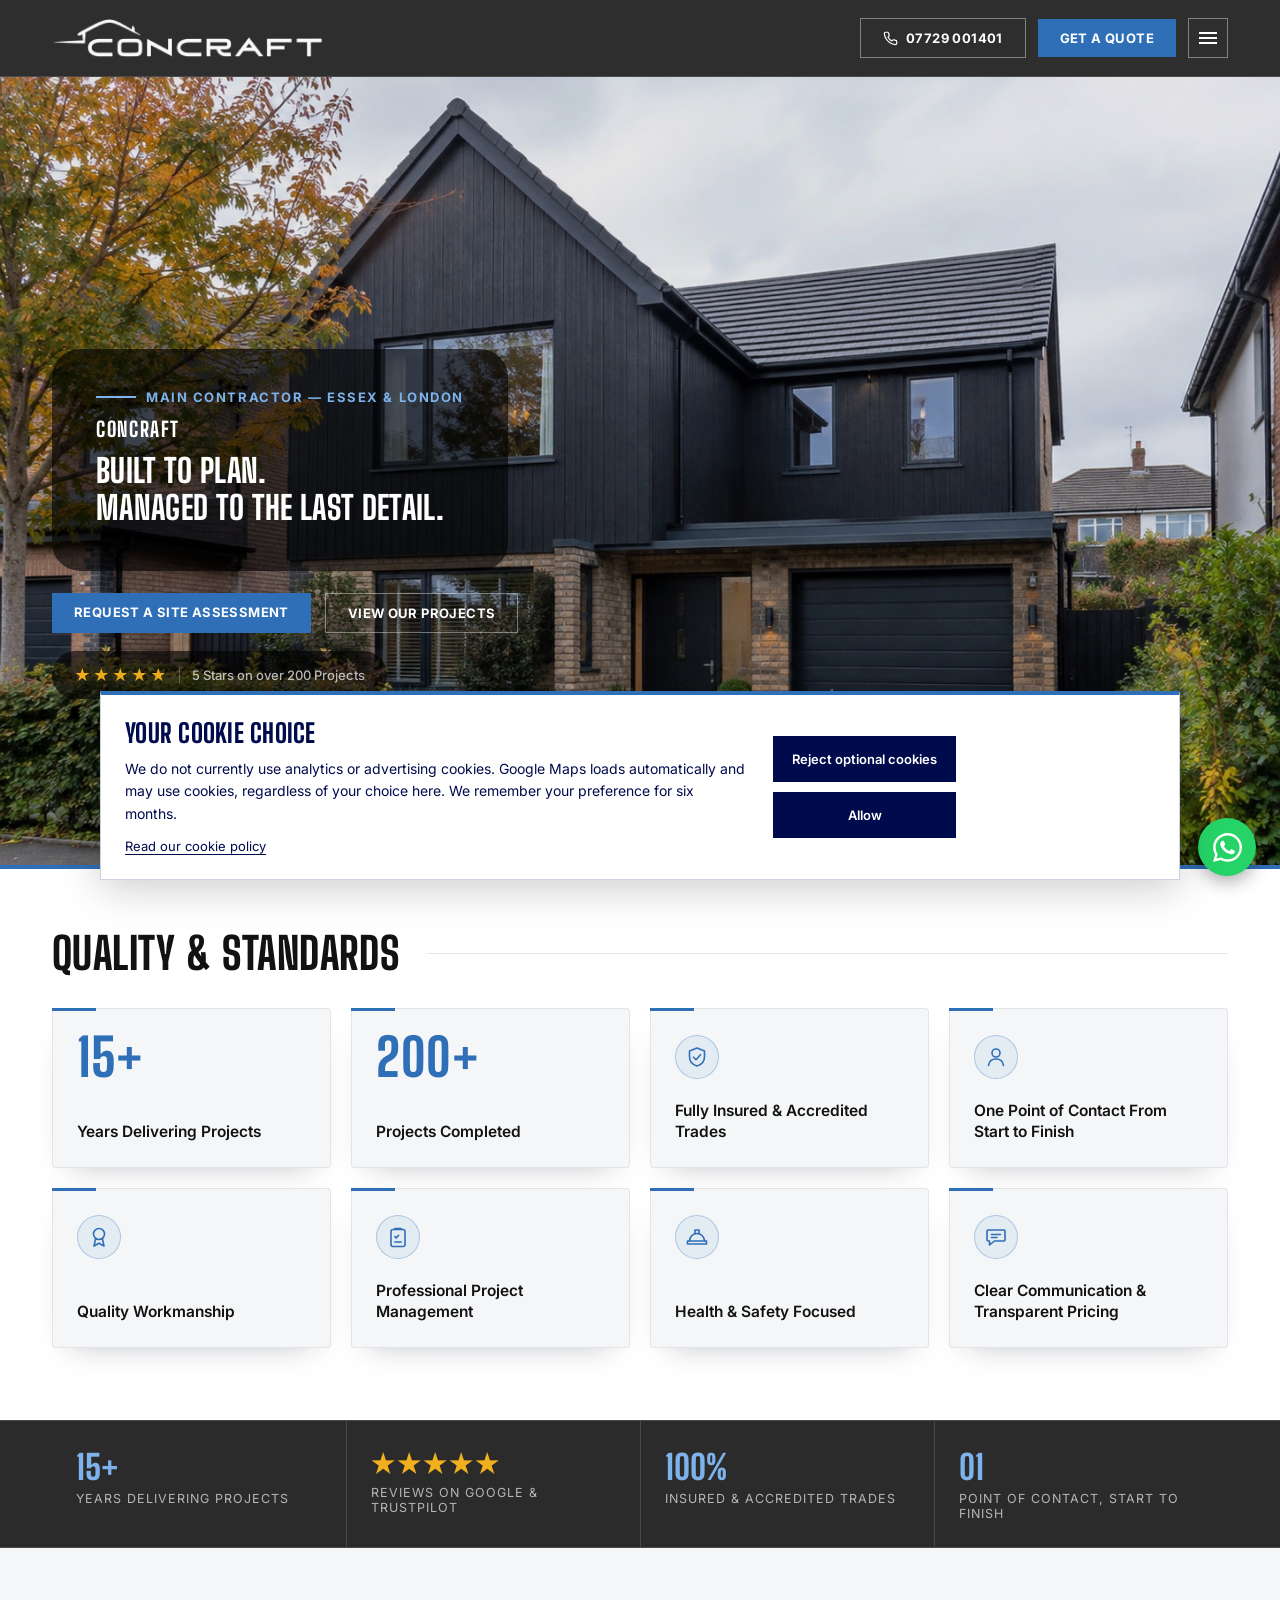
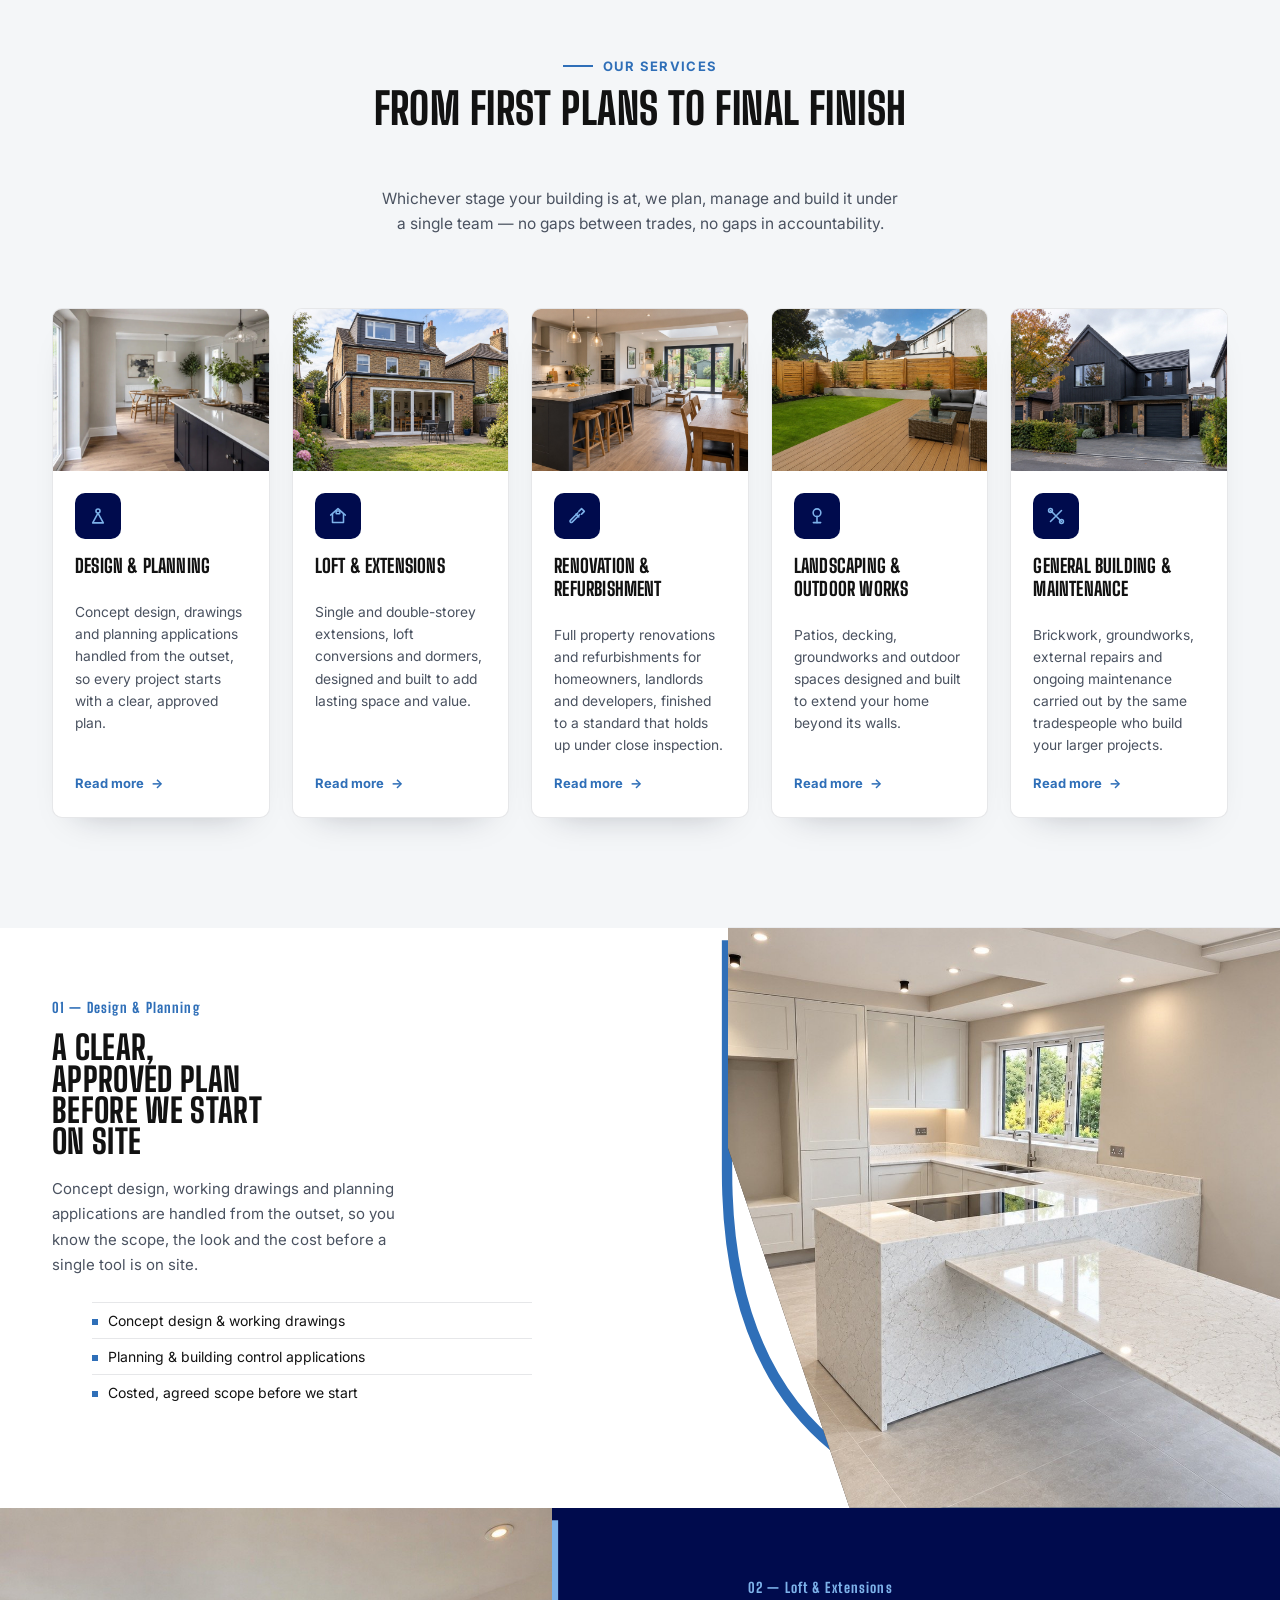
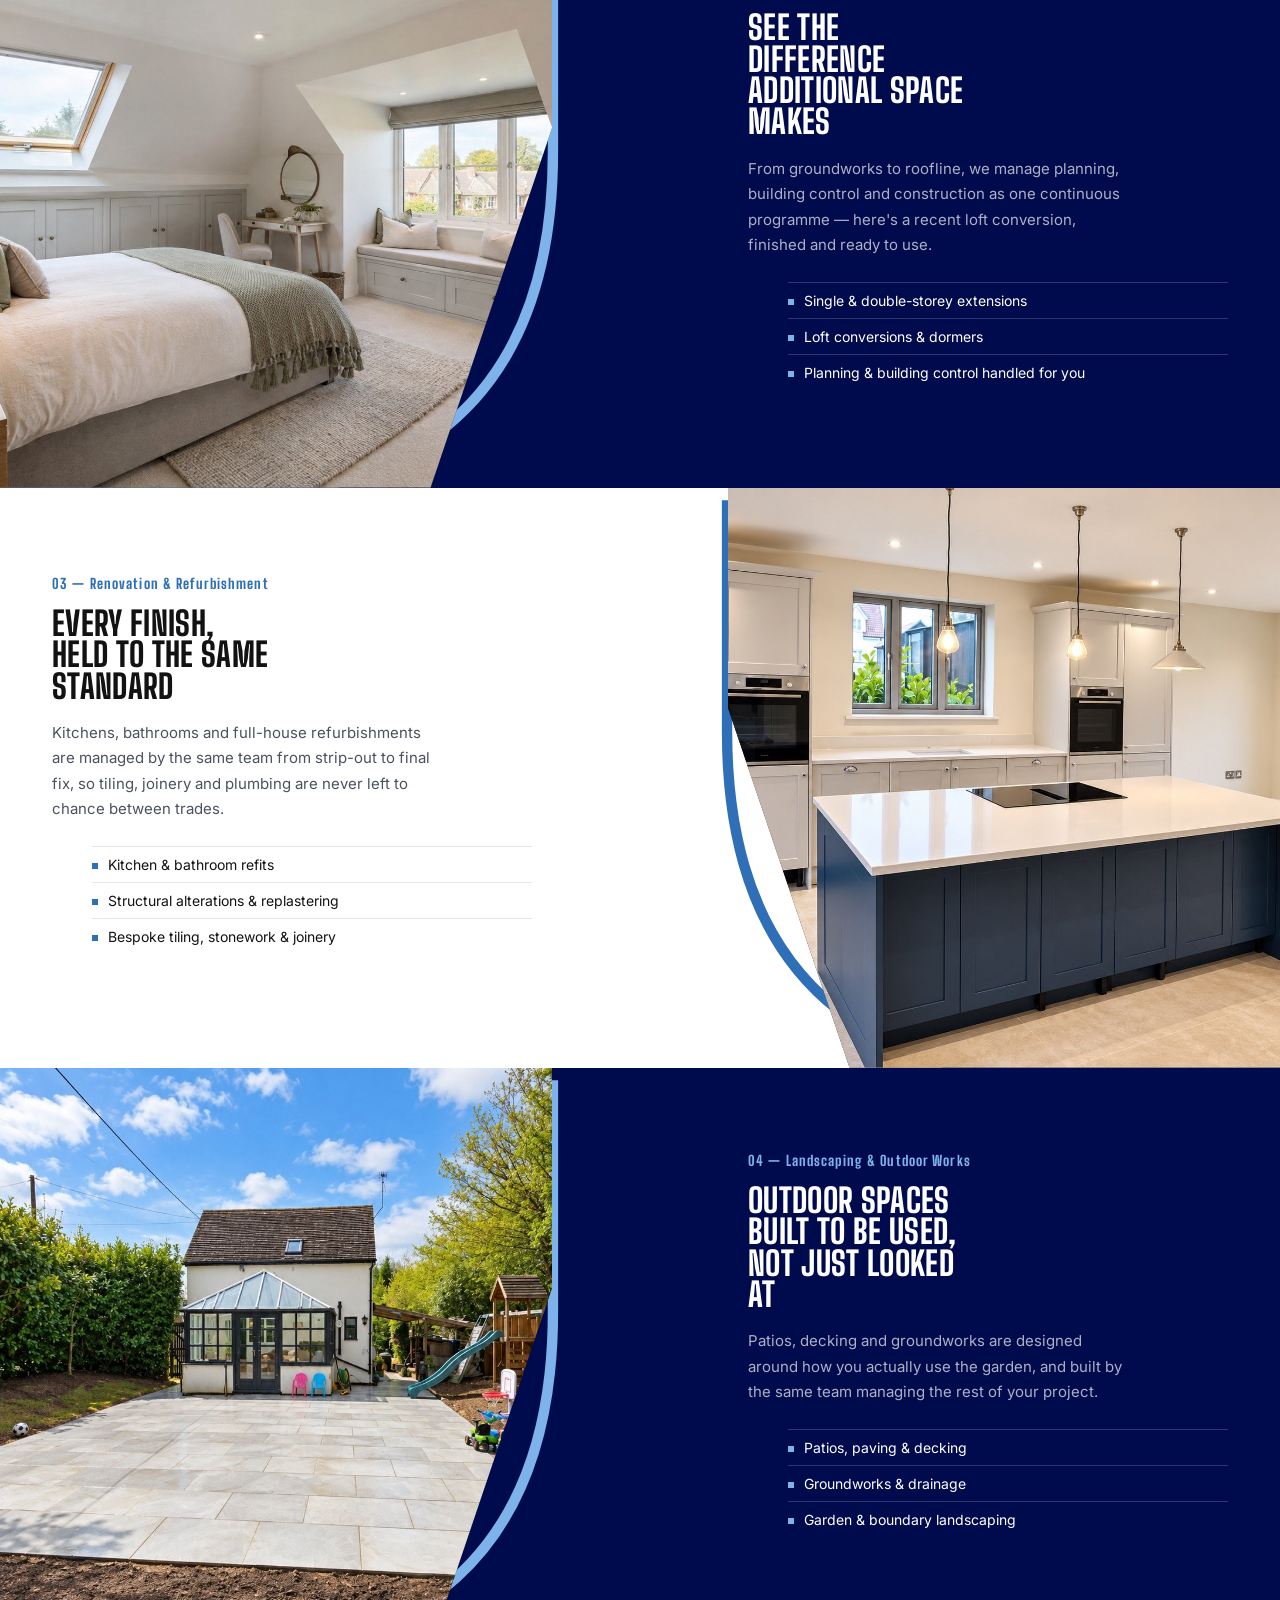
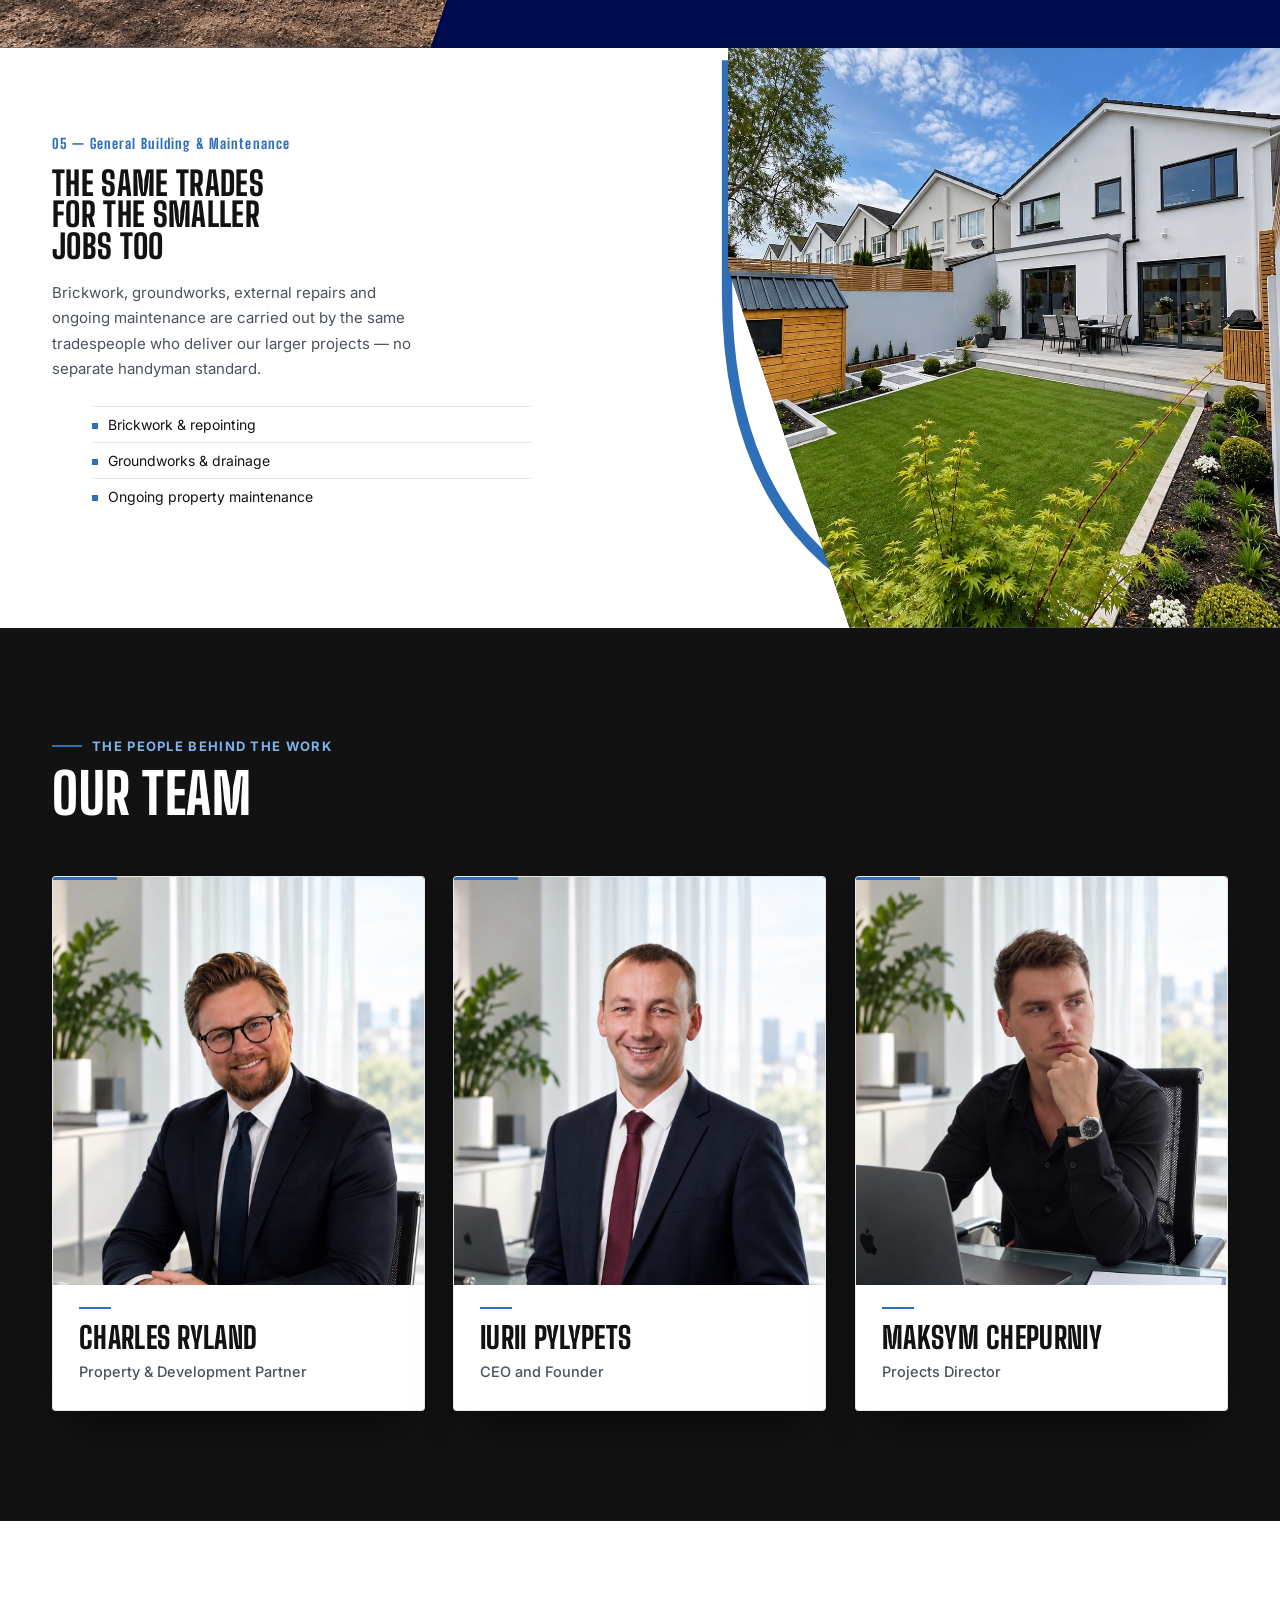
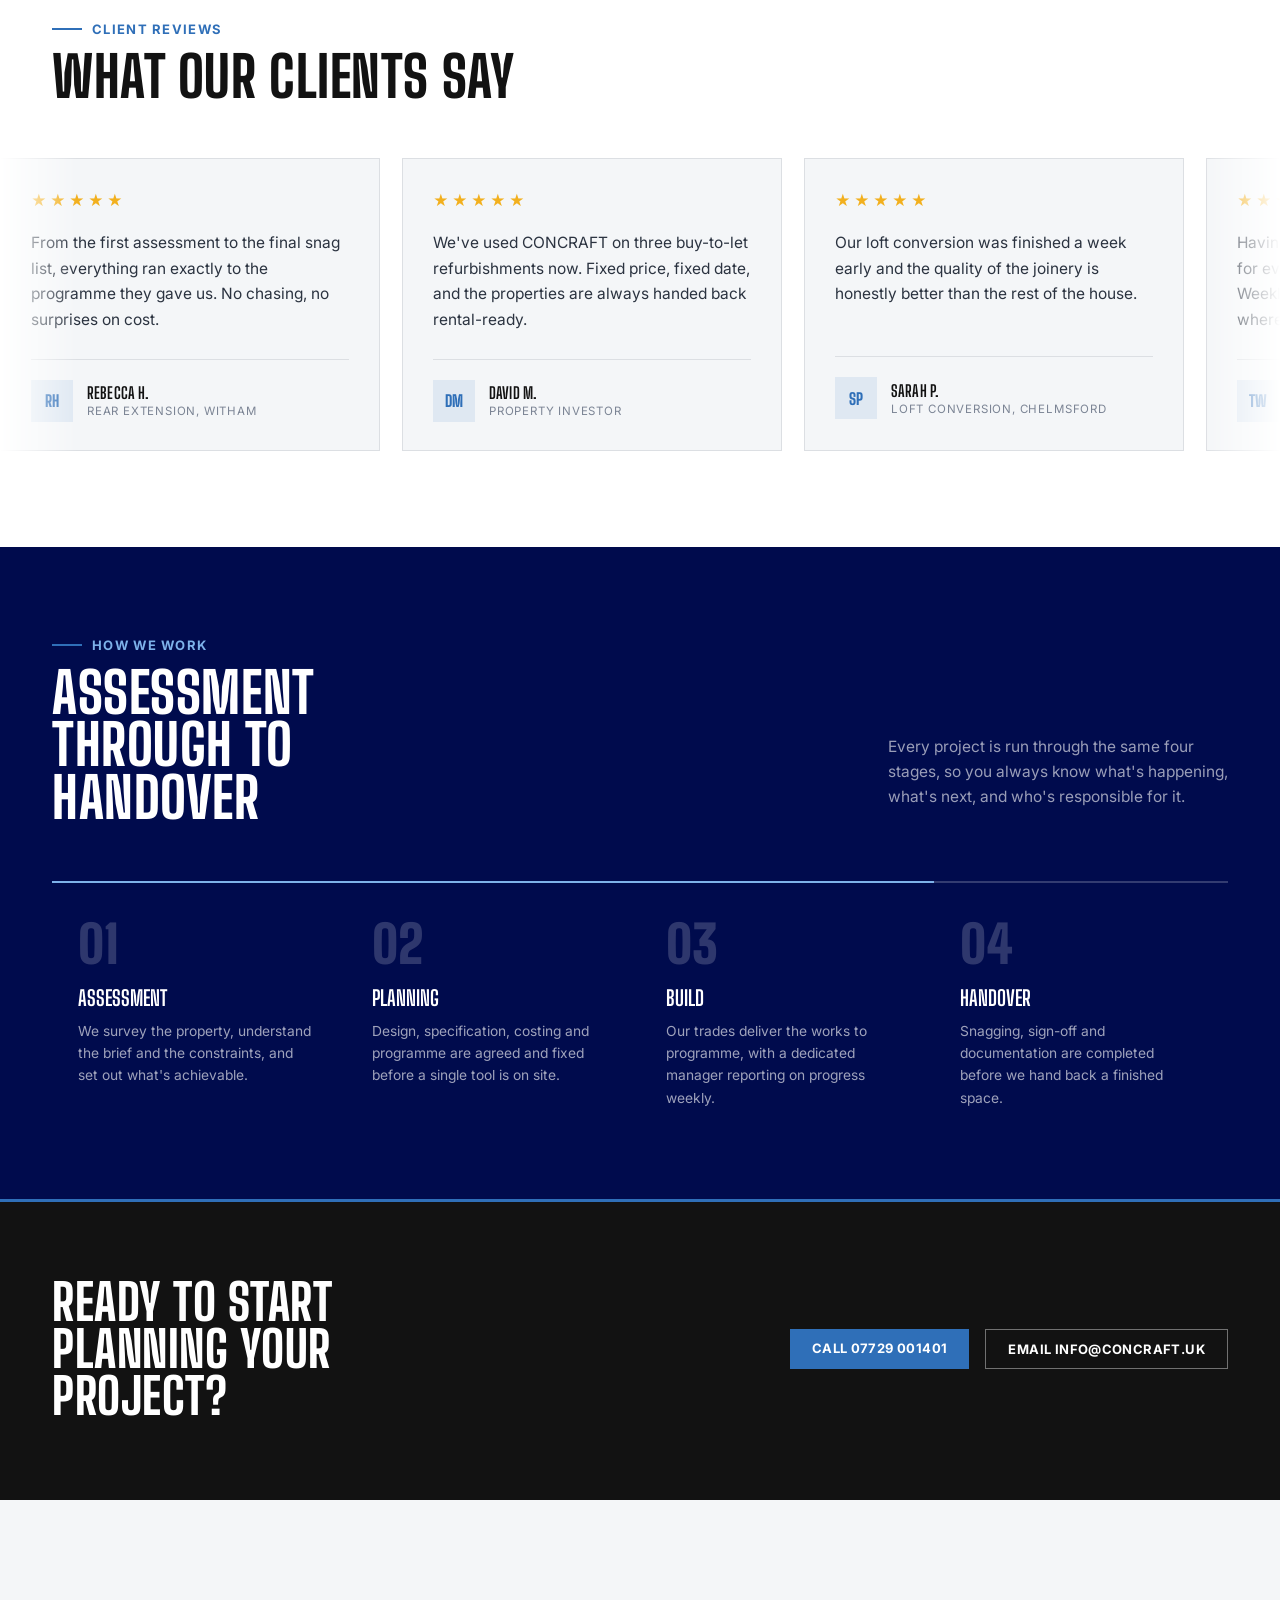
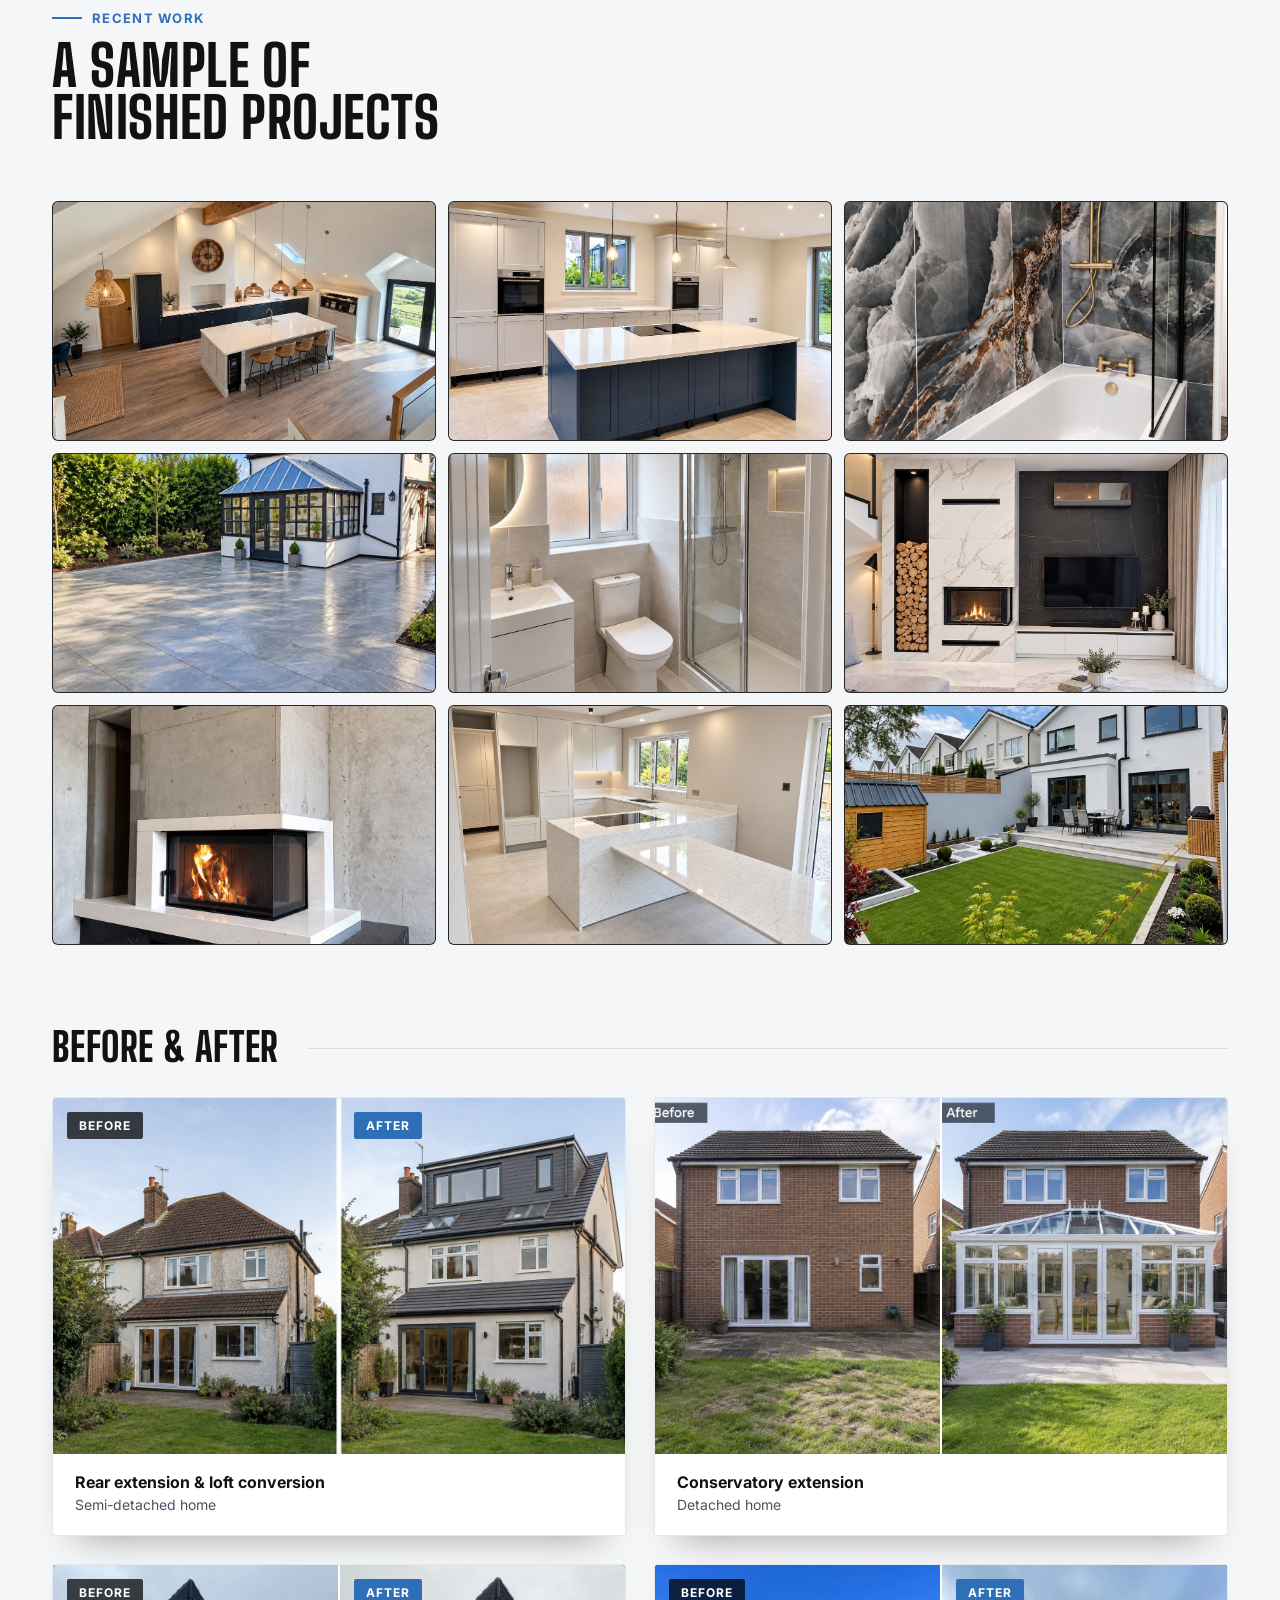
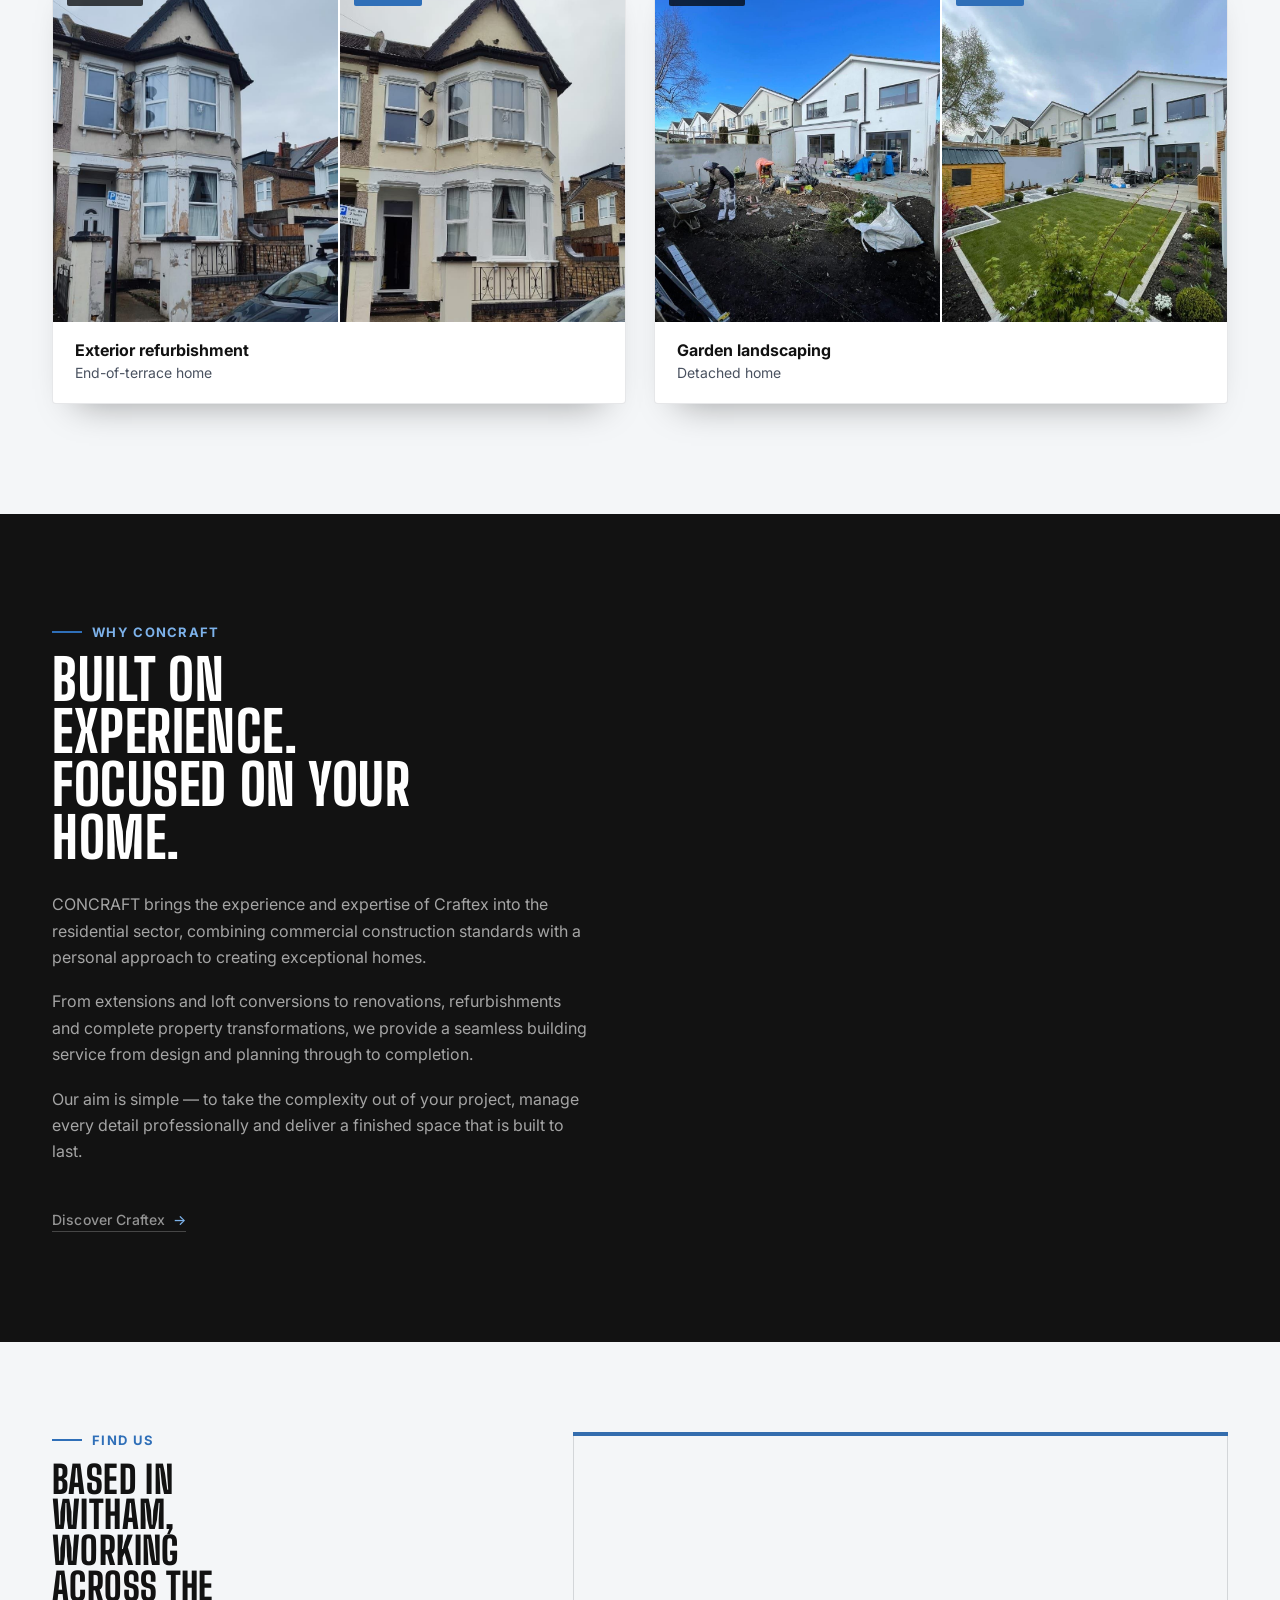
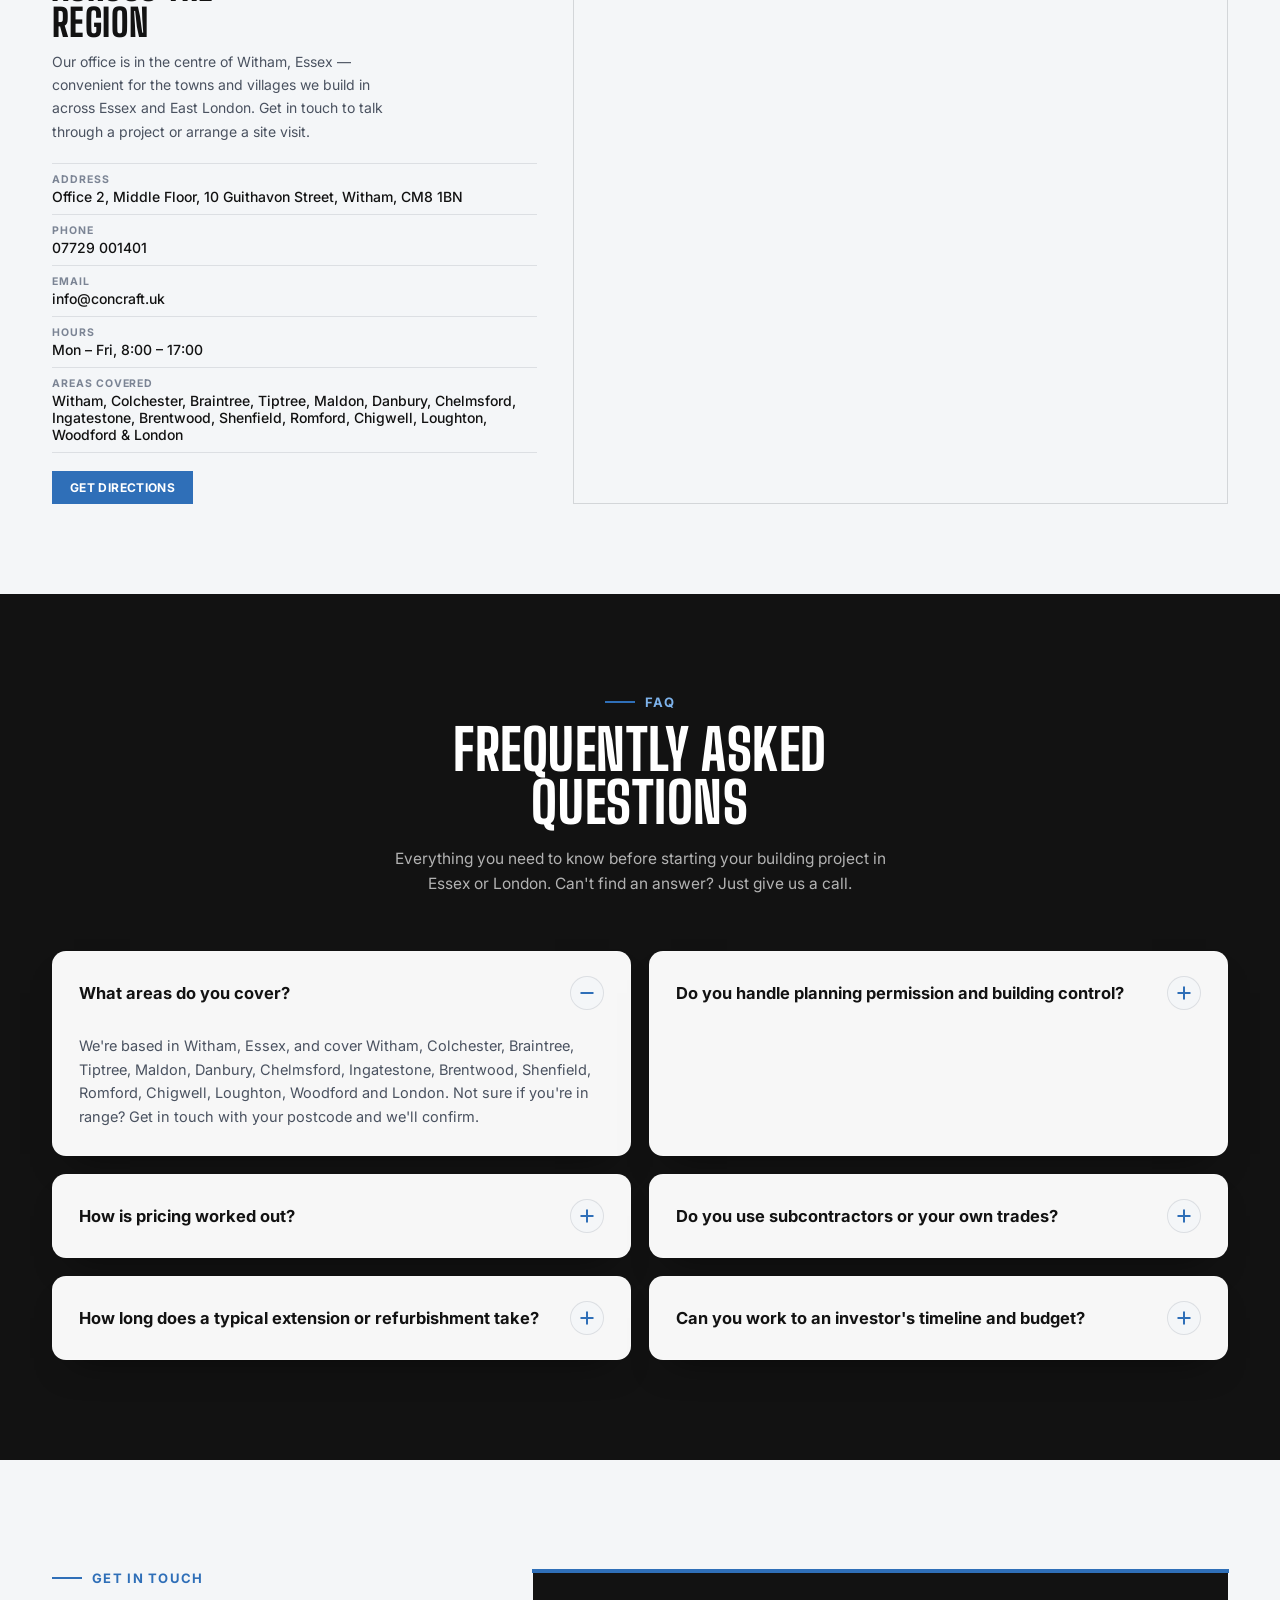
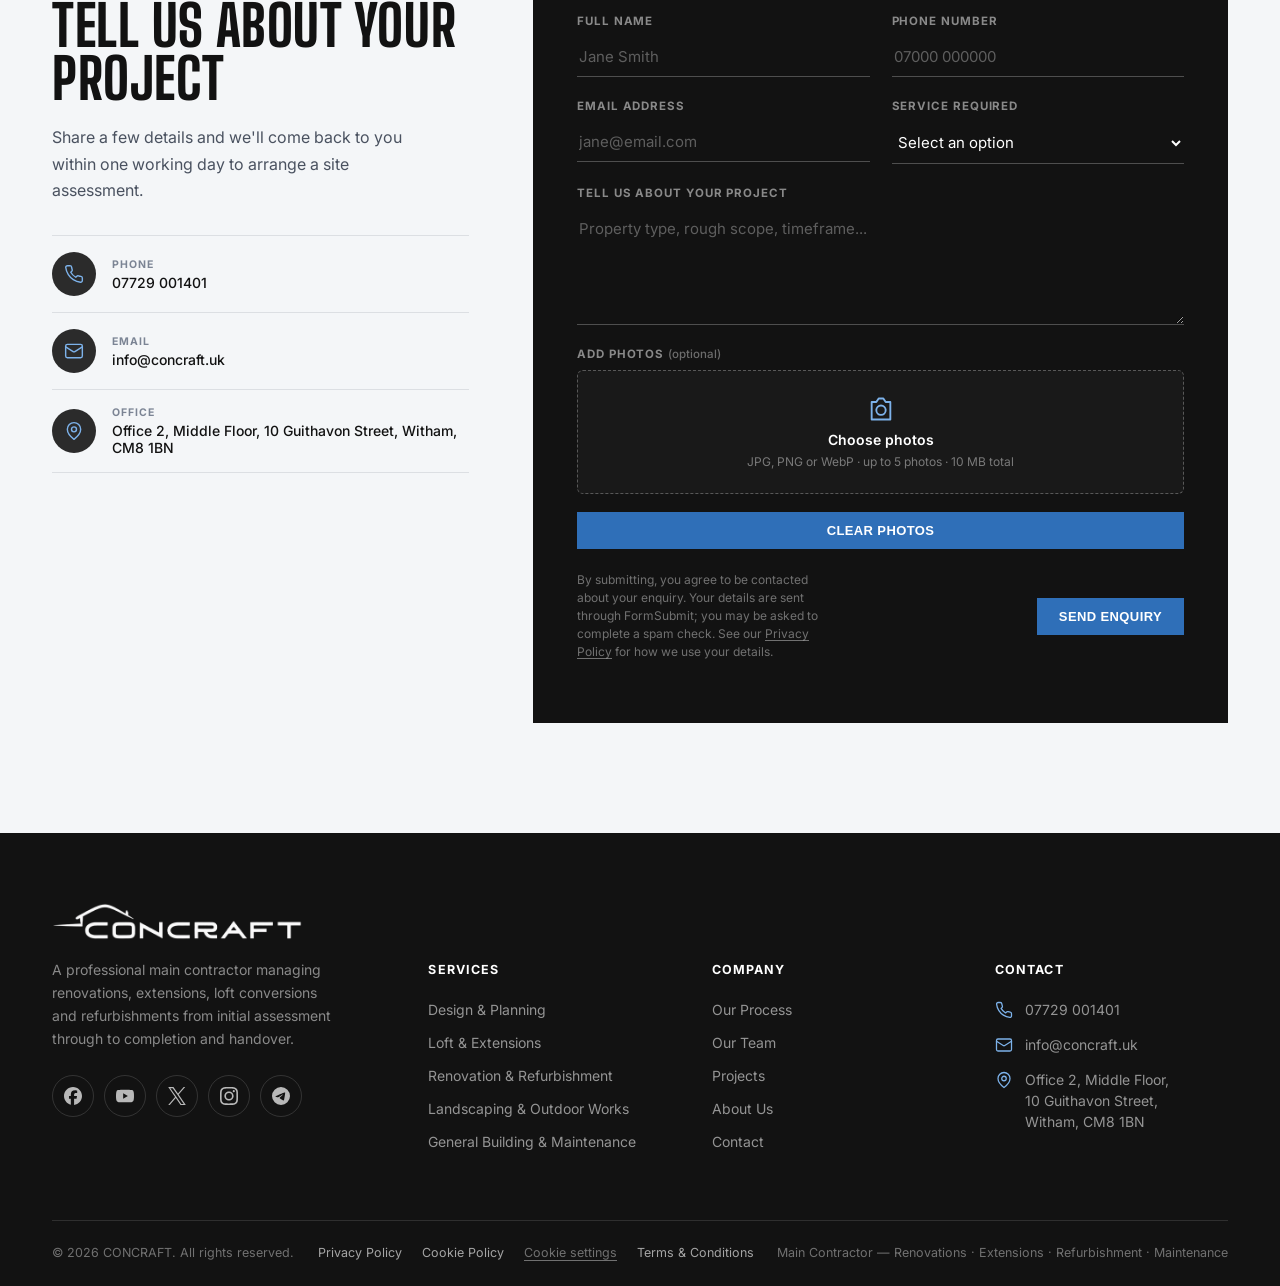
<file: index.html>
<!DOCTYPE html>
<html lang="en">
<head>
<meta charset="UTF-8">
<meta name="viewport" content="width=device-width, initial-scale=1.0">
<title>Builders in Witham, Essex | Extensions &amp; Renovations | CONCRAFT</title>
<link rel="preconnect" href="https://fonts.googleapis.com">
<link href="https://fonts.googleapis.com/css2?family=Big+Shoulders+Display:wght@600;700;800;900&family=Inter:wght@400;500;600;700&display=swap" rel="stylesheet">
<link rel="stylesheet" href="css/style.css">
<link rel="stylesheet" href="css/cookies.css">
<link rel="canonical" href="https://concraft.uk/">
<meta name="description" content="CONCRAFT provides renovations, extensions, refurbishment and building maintenance in Essex and London. Contact our Witham team to discuss your project.">
</head>
<body>

<div class="cursor-ring" id="cursorRing"></div>
<div class="cursor-dot" id="cursorDot"></div>

<header class="site">
  <div class="nav">
    <a class="logo" href="#top" aria-label="CONCRAFT home">
      <img src="images/logo-concraft.png" alt="CONCRAFT" class="logo-icon">
    </a>
    <div class="nav-actions">
      <a class="cta-btn ghost call-btn" href="tel:+447729001401" aria-label="Call CONCRAFT on 07729 001401">
        <svg viewBox="0 0 24 24" aria-hidden="true"><path d="M22 16.92v3a2 2 0 0 1-2.18 2 19.79 19.79 0 0 1-8.63-3.07 19.5 19.5 0 0 1-6-6 19.79 19.79 0 0 1-3.07-8.67A2 2 0 0 1 4.11 2h3a2 2 0 0 1 2 1.72 12.84 12.84 0 0 0 .7 2.81 2 2 0 0 1-.45 2.11L8.09 9.91a16 16 0 0 0 6 6l1.27-1.27a2 2 0 0 1 2.11-.45 12.84 12.84 0 0 0 2.81.7A2 2 0 0 1 22 16.92z"/></svg>
        <span class="call-btn-text">07729 001401</span>
      </a>
      <a class="cta-btn" href="#contact">Get a quote</a>
      <button class="burger" id="burgerBtn" type="button" aria-label="Open menu" aria-expanded="false" aria-controls="siteMenu">
        <span class="burger-bars" aria-hidden="true"><span></span><span></span><span></span></span>
      </button>
    </div>
  </div>
  <nav class="site-menu" id="siteMenu" aria-label="Page sections">
    <ul>
      <li><a href="#top">Home</a></li>
      <li><a href="#standards">Quality &amp; Standards</a></li>
      <li>
        <a href="#services">Our Services</a>
        <ul class="menu-sub">
          <li><a href="#svc-design">Design &amp; Planning</a></li>
          <li><a href="#svc-loft">Loft &amp; Extensions</a></li>
          <li><a href="#svc-renovation">Renovation &amp; Refurbishment</a></li>
          <li><a href="#svc-landscaping">Landscaping &amp; Outdoor Works</a></li>
          <li><a href="#svc-maintenance">General Building &amp; Maintenance</a></li>
        </ul>
      </li>
      <li><a href="#team">Our Team</a></li>
      <li><a href="#reviews">Client Reviews</a></li>
      <li><a href="#process">How We Work</a></li>
      <li><a href="#projects">Recent Work</a></li>
      <li><a href="#before-after">Before &amp; After</a></li>
      <li><a href="#why">Why CONCRAFT</a></li>
      <li><a href="#find-us">Find Us</a></li>
      <li><a href="#faq">FAQ</a></li>
      <li><a href="#contact">Get in Touch</a></li>
    </ul>
  </nav>
</header>

<section class="hero" id="top">
  <img src="images/hero-house.jpg" alt="Modern detached house with black timber cladding, a brick ground floor, black garage door and a new porcelain-paved driveway" width="1448" height="1086" fetchpriority="high">
  <div class="hero-inner">
    <div class="hero-bottom">
      <div class="hero-panel">
        <div class="hero-eyebrow"><span class="rule"></span>MAIN CONTRACTOR &mdash; ESSEX &amp; LONDON</div>
        <div class="hero-brand">CONCRAFT</div>
        <h1 class="hero-title">Built to plan.<br>Managed to the last detail.</h1>
      </div>
      <div class="hero-actions">
        <div class="hero-ctas">
          <a class="cta-btn" href="#contact">Request a site assessment</a>
          <a class="cta-btn ghost" href="#projects">View our projects</a>
        </div>
        <div class="hero-rating">
          <span class="hero-stars">&#9733;&#9733;&#9733;&#9733;&#9733;</span>
          <span class="hero-rating-text">5 Stars on over 200 Projects</span>
        </div>
      </div>
    </div>
  </div>
</section>

<section class="standards" id="standards" aria-labelledby="standardsTitle">
  <div class="wrap">
    <h2 class="standards-title" id="standardsTitle">Quality &amp; Standards</h2>
    <ul class="standards-grid reveal-list">
      <li>
        <div class="std-box">
          <div class="std-figure">15+</div>
          <p class="std-label">Years Delivering Projects</p>
        </div>
      </li>
      <li>
        <div class="std-box">
          <div class="std-figure">200+</div>
          <p class="std-label">Projects Completed</p>
        </div>
      </li>
      <li>
        <div class="std-box">
          <div class="std-icon"><svg viewBox="0 0 24 24" aria-hidden="true"><path d="M12 3l7.5 3v5.5c0 4.6-3.1 8.2-7.5 9.5-4.4-1.3-7.5-4.9-7.5-9.5V6L12 3z"/><path d="M8.5 12.2l2.5 2.5 4.5-5"/></svg></div>
          <p class="std-label">Fully Insured &amp; Accredited Trades</p>
        </div>
      </li>
      <li>
        <div class="std-box">
          <div class="std-icon"><svg viewBox="0 0 24 24" aria-hidden="true"><circle cx="12" cy="8" r="4"/><path d="M4.5 20.5c.6-4 3.6-6.5 7.5-6.5s6.9 2.5 7.5 6.5"/></svg></div>
          <p class="std-label">One Point of Contact From Start to Finish</p>
        </div>
      </li>
      <li>
        <div class="std-box">
          <div class="std-icon"><svg viewBox="0 0 24 24" aria-hidden="true"><circle cx="12" cy="9" r="5.5"/><path d="M8.6 13.6L7 21l5-2.8 5 2.8-1.6-7.4"/></svg></div>
          <p class="std-label">Quality Workmanship</p>
        </div>
      </li>
      <li>
        <div class="std-box">
          <div class="std-icon"><svg viewBox="0 0 24 24" aria-hidden="true"><rect x="5" y="4.5" width="14" height="17" rx="2"/><path d="M9 4.5V3.5h6v1"/><path d="M8.8 11.5l1.4 1.4 2.4-2.6"/><path d="M8.8 17h6.4"/></svg></div>
          <p class="std-label">Professional Project Management</p>
        </div>
      </li>
      <li>
        <div class="std-box">
          <div class="std-icon"><svg viewBox="0 0 24 24" aria-hidden="true"><path d="M4.5 16a7.5 7.5 0 0115 0"/><path d="M2.5 16h19v3h-19z"/><path d="M10 8.6V5h4v3.6"/></svg></div>
          <p class="std-label">Health &amp; Safety Focused</p>
        </div>
      </li>
      <li>
        <div class="std-box">
          <div class="std-icon"><svg viewBox="0 0 24 24" aria-hidden="true"><path d="M4 5h16a1 1 0 011 1v9a1 1 0 01-1 1H10.5L5.5 20v-4H4a1 1 0 01-1-1V6a1 1 0 011-1z"/><path d="M7.5 9.5h9"/><path d="M7.5 12.5h5.5"/></svg></div>
          <p class="std-label">Clear Communication &amp; Transparent Pricing</p>
        </div>
      </li>
    </ul>
  </div>
</section>

<section class="strip">
  <div class="strip-inner">
    <div class="strip-item">
      <div class="strip-num">15+</div>
      <div class="strip-label">Years delivering projects</div>
    </div>
    <div class="strip-item">
      <div class="strip-num strip-stars" aria-hidden="true">&#9733;&#9733;&#9733;&#9733;&#9733;</div>
      <div class="strip-label">Reviews on Google &amp; Trustpilot</div>
    </div>
    <div class="strip-item">
      <div class="strip-num">100%</div>
      <div class="strip-label">Insured &amp; accredited trades</div>
    </div>
    <div class="strip-item">
      <div class="strip-num">01</div>
      <div class="strip-label">Point of contact, start to finish</div>
    </div>
  </div>
</section>

<section class="section" id="services">
  <div class="wrap">
    <div class="sec-head">
      <div>
        <div class="sec-tag"><span class="rule"></span>Our Services</div>
        <h2 class="sec-title">From First Plans to Final Finish</h2>
      </div>
      <p class="sec-desc">Whichever stage your building is at, we plan, manage and build it under a single team &mdash; no gaps between trades, no gaps in accountability.</p>
    </div>

    <div class="services-grid2">
      <div class="svc2-card">
        <div class="svc2-photo">
          <img src="images/service-design.jpg" alt="Open-plan kitchen and dining extension with island and wishbone chairs">
        </div>
        <div class="svc2-body">
          <div class="svc2-icon"><svg viewBox="0 0 24 24" aria-hidden="true"><circle cx="12" cy="6.6" r="2.2"/><path d="M12 8.8 6.2 19.5M12 8.8l5.8 10.7M6.2 19.5h11.6"/></svg></div>
          <h3 class="svc2-title">Design &amp; Planning</h3>
          <p class="svc2-desc">Concept design, drawings and planning applications handled from the outset, so every project starts with a clear, approved plan.</p>
          <a class="svc2-link" href="#svc-design">Read more <span class="svc2-arrow" aria-hidden="true">&rarr;</span></a>
        </div>
      </div>
      <div class="svc2-card">
        <div class="svc2-photo">
          <img src="images/service-loft.jpg" alt="Rear extension with bi-fold doors and loft dormer conversion above">
        </div>
        <div class="svc2-body">
          <div class="svc2-icon"><svg viewBox="0 0 24 24" aria-hidden="true"><path d="M4 11 12 4l8 7"/><path d="M6 10v9h12v-9"/><rect x="10" y="6.6" width="4" height="3" rx=".6"/></svg></div>
          <h3 class="svc2-title">Loft &amp; Extensions</h3>
          <p class="svc2-desc">Single and double-storey extensions, loft conversions and dormers, designed and built to add lasting space and value.</p>
          <a class="svc2-link" href="#svc-loft">Read more <span class="svc2-arrow" aria-hidden="true">&rarr;</span></a>
        </div>
      </div>
      <div class="svc2-card">
        <div class="svc2-photo">
          <img src="images/service-renovation.jpg" alt="Open-plan kitchen and living space renovation with island and bi-fold doors">
        </div>
        <div class="svc2-body">
          <div class="svc2-icon"><svg viewBox="0 0 24 24" aria-hidden="true"><path d="m14 7 3-3 3 3-3 3"/><path d="M13 8.4 4.5 17a1.5 1.5 0 0 0 2 2L15 10.4"/><path d="m11 10 3 3"/></svg></div>
          <h3 class="svc2-title">Renovation &amp; Refurbishment</h3>
          <p class="svc2-desc">Full property renovations and refurbishments for homeowners, landlords and developers, finished to a standard that holds up under close inspection.</p>
          <a class="svc2-link" href="#svc-renovation">Read more <span class="svc2-arrow" aria-hidden="true">&rarr;</span></a>
        </div>
      </div>
      <div class="svc2-card">
        <div class="svc2-photo">
          <img src="images/service-landscaping.jpg" alt="Landscaped garden with composite decking, patio seating and new fencing">
        </div>
        <div class="svc2-body">
          <div class="svc2-icon"><svg viewBox="0 0 24 24" aria-hidden="true"><circle cx="12" cy="8.4" r="4.2"/><path d="M12 12.4v6.8"/><path d="M8 19.2h8"/></svg></div>
          <h3 class="svc2-title">Landscaping &amp; Outdoor Works</h3>
          <p class="svc2-desc">Patios, decking, groundworks and outdoor spaces designed and built to extend your home beyond its walls.</p>
          <a class="svc2-link" href="#svc-landscaping">Read more <span class="svc2-arrow" aria-hidden="true">&rarr;</span></a>
        </div>
      </div>
      <div class="svc2-card">
        <div class="svc2-photo">
          <img src="images/service-maintenance.jpg" alt="Modern detached house with black cladding, brick base and new driveway">
        </div>
        <div class="svc2-body">
          <div class="svc2-icon"><svg viewBox="0 0 24 24" aria-hidden="true"><path d="m6 6 12 12M18 6 6 18"/><circle cx="6" cy="6" r="2.1"/><circle cx="18" cy="18" r="2.1"/></svg></div>
          <h3 class="svc2-title">General Building &amp; Maintenance</h3>
          <p class="svc2-desc">Brickwork, groundworks, external repairs and ongoing maintenance carried out by the same tradespeople who build your larger projects.</p>
          <a class="svc2-link" href="#svc-maintenance">Read more <span class="svc2-arrow" aria-hidden="true">&rarr;</span></a>
        </div>
      </div>
    </div>
  </div>
</section>

<section class="svc-detail">

  <div class="detail-band band-light" id="svc-design">
    <div class="detail-bleed">
      <div class="detail-shape shape-right">
        <svg class="detail-frame" viewBox="0 0 100 100" preserveAspectRatio="none" aria-hidden="true">
              <path d="M100,26 Q100,3 82,3 L4,3 L4,42 Q4,90 45,100 L100,100"/>
            </svg>
            <div class="detail-media">
          <div class="media-image">
            <img src="images/service-design-detail.jpg" alt="U-shaped kitchen with quartz worktops and induction hob, ready for handover">
          </div>
        </div>
      </div>
      <div class="wrap">
        <div class="detail-copy copy-left">
          <div class="detail-index">01 &mdash; Design &amp; Planning</div>
          <h3 class="detail-title">A clear, approved plan before we start on site</h3>
          <p class="detail-text">Concept design, working drawings and planning applications are handled from the outset, so you know the scope, the look and the cost before a single tool is on site.</p>
          <ul class="detail-points reveal-list">
              <li>Concept design &amp; working drawings</li>
              <li>Planning &amp; building control applications</li>
              <li>Costed, agreed scope before we start</li>
          </ul>
        </div>
      </div>
    </div>
  </div>

  <div class="detail-band band-dark" id="svc-loft">
    <div class="detail-bleed">
      <div class="detail-shape shape-left">
        <svg class="detail-frame" viewBox="0 0 100 100" preserveAspectRatio="none" aria-hidden="true">
              <path d="M0,26 Q0,3 18,3 L96,3 L96,42 Q96,90 55,100 L0,100"/>
            </svg>
            <div class="detail-media">
          <div class="media-image">
            <img src="images/service-loft-detail.jpg" alt="Finished loft conversion bedroom with dormer window seat and skylight">
          </div>
        </div>
      </div>
      <div class="wrap">
        <div class="detail-copy copy-right">
          <div class="detail-index">02 &mdash; Loft &amp; Extensions</div>
          <h3 class="detail-title">See the difference additional space makes</h3>
          <p class="detail-text">From groundworks to roofline, we manage planning, building control and construction as one continuous programme &mdash; here's a recent loft conversion, finished and ready to use.</p>
          <ul class="detail-points reveal-list">
              <li>Single &amp; double-storey extensions</li>
              <li>Loft conversions &amp; dormers</li>
              <li>Planning &amp; building control handled for you</li>
          </ul>
        </div>
      </div>
    </div>
  </div>

  <div class="detail-band band-light" id="svc-renovation">
    <div class="detail-bleed">
      <div class="detail-shape shape-right">
        <svg class="detail-frame" viewBox="0 0 100 100" preserveAspectRatio="none" aria-hidden="true">
              <path d="M100,26 Q100,3 82,3 L4,3 L4,42 Q4,90 45,100 L100,100"/>
            </svg>
            <div class="detail-media">
          <div class="media-image">
            <img src="images/service-renovation-detail.jpg" alt="Navy kitchen island with quartz worktop and integrated induction hob">
          </div>
        </div>
      </div>
      <div class="wrap">
        <div class="detail-copy copy-left">
          <div class="detail-index">03 &mdash; Renovation &amp; Refurbishment</div>
          <h3 class="detail-title">Every finish, held to the same standard</h3>
          <p class="detail-text">Kitchens, bathrooms and full-house refurbishments are managed by the same team from strip-out to final fix, so tiling, joinery and plumbing are never left to chance between trades.</p>
          <ul class="detail-points reveal-list">
              <li>Kitchen &amp; bathroom refits</li>
              <li>Structural alterations &amp; replastering</li>
              <li>Bespoke tiling, stonework &amp; joinery</li>
          </ul>
        </div>
      </div>
    </div>
  </div>

  <div class="detail-band band-dark" id="svc-landscaping">
    <div class="detail-bleed">
      <div class="detail-shape shape-left">
        <svg class="detail-frame" viewBox="0 0 100 100" preserveAspectRatio="none" aria-hidden="true">
              <path d="M0,26 Q0,3 18,3 L96,3 L96,42 Q96,90 55,100 L0,100"/>
            </svg>
            <div class="detail-media">
          <div class="media-image">
            <img src="images/service-landscaping-detail.jpg" alt="New patio installation with sandstone paving in a family garden">
          </div>
        </div>
      </div>
      <div class="wrap">
        <div class="detail-copy copy-right">
          <div class="detail-index">04 &mdash; Landscaping &amp; Outdoor Works</div>
          <h3 class="detail-title">Outdoor spaces built to be used, not just looked at</h3>
          <p class="detail-text">Patios, decking and groundworks are designed around how you actually use the garden, and built by the same team managing the rest of your project.</p>
          <ul class="detail-points reveal-list">
              <li>Patios, paving &amp; decking</li>
              <li>Groundworks &amp; drainage</li>
              <li>Garden &amp; boundary landscaping</li>
          </ul>
        </div>
      </div>
    </div>
  </div>

  <div class="detail-band band-light" id="svc-maintenance">
    <div class="detail-bleed">
      <div class="detail-shape shape-right">
        <svg class="detail-frame" viewBox="0 0 100 100" preserveAspectRatio="none" aria-hidden="true">
              <path d="M100,26 Q100,3 82,3 L4,3 L4,42 Q4,90 45,100 L100,100"/>
            </svg>
            <div class="detail-media">
          <div class="media-image">
            <img src="images/service-maintenance-detail.jpg" alt="Landscaped rear garden with patio, artificial lawn and planting">
          </div>
        </div>
      </div>
      <div class="wrap">
        <div class="detail-copy copy-left">
          <div class="detail-index">05 &mdash; General Building &amp; Maintenance</div>
          <h3 class="detail-title">The same trades for the smaller jobs too</h3>
          <p class="detail-text">Brickwork, groundworks, external repairs and ongoing maintenance are carried out by the same tradespeople who deliver our larger projects &mdash; no separate handyman standard.</p>
          <ul class="detail-points reveal-list">
              <li>Brickwork &amp; repointing</li>
              <li>Groundworks &amp; drainage</li>
              <li>Ongoing property maintenance</li>
          </ul>
        </div>
      </div>
    </div>
  </div>

</section>

<section class="section team" id="team">
  <div class="wrap">
    <div class="sec-head">
      <div>
        <div class="sec-tag"><span class="rule"></span>The people behind the work</div>
        <h2 class="sec-title">Our Team</h2>
      </div>
    </div>
    <ul class="team-grid reveal-list">
      <li>
        <article class="team-card">
          <div class="team-photo"><img src="images/charles.jpg" alt="Charles Ryland, Property &amp; Development Partner"></div>
          <div class="team-info">
            <h3 class="team-name">Charles Ryland</h3>
            <p class="team-role">Property &amp; Development Partner</p>
          </div>
        </article>
      </li>
      <li>
        <article class="team-card">
          <div class="team-photo"><img src="images/iurii.jpg" alt="Iurii Pylypets, CEO and Founder" style="object-position:center 10%"></div>
          <div class="team-info">
            <h3 class="team-name">Iurii Pylypets</h3>
            <p class="team-role">CEO and Founder</p>
          </div>
        </article>
      </li>
      <li>
        <article class="team-card">
          <div class="team-photo"><img src="images/maksym.jpg" alt="Maksym Chepurniy, Projects Director" style="object-position:center 38%"></div>
          <div class="team-info">
            <h3 class="team-name">Maksym Chepurniy</h3>
            <p class="team-role">Projects Director</p>
          </div>
        </article>
      </li>
    </ul>
  </div>
</section>

<section class="reviews" id="reviews">
  <div class="sec-head">
    <div>
      <div class="sec-tag"><span class="rule"></span>Client reviews</div>
      <h2 class="sec-title">What our clients say</h2>
    </div>
  </div>

  <div class="marquee">
    <div class="marquee-track" id="marqueeTrack">
      <div class="rev-card">
        <div class="rev-stars">&#9733;&#9733;&#9733;&#9733;&#9733;</div>
        <p class="rev-quote">From the first assessment to the final snag list, everything ran exactly to the programme they gave us. No chasing, no surprises on cost.</p>
        <div class="rev-foot">
          <div class="rev-avatar">RH</div>
          <div><div class="rev-name">Rebecca H.</div><div class="rev-role">Rear Extension, Witham</div></div>
        </div>
      </div>
      <div class="rev-card">
        <div class="rev-stars">&#9733;&#9733;&#9733;&#9733;&#9733;</div>
        <p class="rev-quote">We've used CONCRAFT on three buy-to-let refurbishments now. Fixed price, fixed date, and the properties are always handed back rental-ready.</p>
        <div class="rev-foot">
          <div class="rev-avatar">DM</div>
          <div><div class="rev-name">David M.</div><div class="rev-role">Property Investor</div></div>
        </div>
      </div>
      <div class="rev-card">
        <div class="rev-stars">&#9733;&#9733;&#9733;&#9733;&#9733;</div>
        <p class="rev-quote">Our loft conversion was finished a week early and the quality of the joinery is honestly better than the rest of the house.</p>
        <div class="rev-foot">
          <div class="rev-avatar">SP</div>
          <div><div class="rev-name">Sarah P.</div><div class="rev-role">Loft Conversion, Chelmsford</div></div>
        </div>
      </div>
      <div class="rev-card">
        <div class="rev-stars">&#9733;&#9733;&#9733;&#9733;&#9733;</div>
        <p class="rev-quote">Having one project manager accountable for every trade made all the difference. Weekly updates meant we always knew where we stood.</p>
        <div class="rev-foot">
          <div class="rev-avatar">TW</div>
          <div><div class="rev-name">Tom W.</div><div class="rev-role">Kitchen Renovation</div></div>
        </div>
      </div>
      <div class="rev-card">
        <div class="rev-stars">&#9733;&#9733;&#9733;&#9733;&#9733;</div>
        <p class="rev-quote">They handled planning, party wall agreements and building control without us lifting a finger. Genuinely stress-free.</p>
        <div class="rev-foot">
          <div class="rev-avatar">EC</div>
          <div><div class="rev-name">Emma C.</div><div class="rev-role">Side Return Extension</div></div>
        </div>
      </div>
      <div class="rev-card">
        <div class="rev-stars">&#9733;&#9733;&#9733;&#9733;&#9733;</div>
        <p class="rev-quote">Brickwork, damp repair and a new patio all done by the same team to the same standard. Easy to recommend.</p>
        <div class="rev-foot">
          <div class="rev-avatar">GK</div>
          <div><div class="rev-name">Graham K.</div><div class="rev-role">General Building &amp; Maintenance</div></div>
        </div>
      </div>
      <!-- duplicate set for seamless loop -->
      <div class="rev-card" aria-hidden="true">
        <div class="rev-stars">&#9733;&#9733;&#9733;&#9733;&#9733;</div>
        <p class="rev-quote">From the first assessment to the final snag list, everything ran exactly to the programme they gave us. No chasing, no surprises on cost.</p>
        <div class="rev-foot">
          <div class="rev-avatar">RH</div>
          <div><div class="rev-name">Rebecca H.</div><div class="rev-role">Rear Extension, Witham</div></div>
        </div>
      </div>
      <div class="rev-card" aria-hidden="true">
        <div class="rev-stars">&#9733;&#9733;&#9733;&#9733;&#9733;</div>
        <p class="rev-quote">We've used CONCRAFT on three buy-to-let refurbishments now. Fixed price, fixed date, and the properties are always handed back rental-ready.</p>
        <div class="rev-foot">
          <div class="rev-avatar">DM</div>
          <div><div class="rev-name">David M.</div><div class="rev-role">Property Investor</div></div>
        </div>
      </div>
      <div class="rev-card" aria-hidden="true">
        <div class="rev-stars">&#9733;&#9733;&#9733;&#9733;&#9733;</div>
        <p class="rev-quote">Our loft conversion was finished a week early and the quality of the joinery is honestly better than the rest of the house.</p>
        <div class="rev-foot">
          <div class="rev-avatar">SP</div>
          <div><div class="rev-name">Sarah P.</div><div class="rev-role">Loft Conversion, Chelmsford</div></div>
        </div>
      </div>
      <div class="rev-card" aria-hidden="true">
        <div class="rev-stars">&#9733;&#9733;&#9733;&#9733;&#9733;</div>
        <p class="rev-quote">Having one project manager accountable for every trade made all the difference. Weekly updates meant we always knew where we stood.</p>
        <div class="rev-foot">
          <div class="rev-avatar">TW</div>
          <div><div class="rev-name">Tom W.</div><div class="rev-role">Kitchen Renovation</div></div>
        </div>
      </div>
      <div class="rev-card" aria-hidden="true">
        <div class="rev-stars">&#9733;&#9733;&#9733;&#9733;&#9733;</div>
        <p class="rev-quote">They handled planning, party wall agreements and building control without us lifting a finger. Genuinely stress-free.</p>
        <div class="rev-foot">
          <div class="rev-avatar">EC</div>
          <div><div class="rev-name">Emma C.</div><div class="rev-role">Side Return Extension</div></div>
        </div>
      </div>
      <div class="rev-card" aria-hidden="true">
        <div class="rev-stars">&#9733;&#9733;&#9733;&#9733;&#9733;</div>
        <p class="rev-quote">Brickwork, damp repair and a new patio all done by the same team to the same standard. Easy to recommend.</p>
        <div class="rev-foot">
          <div class="rev-avatar">GK</div>
          <div><div class="rev-name">Graham K.</div><div class="rev-role">General Building &amp; Maintenance</div></div>
        </div>
      </div>
    </div>
  </div>
</section>

<section class="process section tight" id="process">
  <div class="wrap">
    <div class="sec-head">
      <div>
        <div class="sec-tag"><span class="rule"></span>How we work</div>
        <h2 class="sec-title">Assessment through to handover</h2>
      </div>
      <p class="sec-desc">Every project is run through the same four stages, so you always know what's happening, what's next, and who's responsible for it.</p>
    </div>
    <div class="steps">
      <div class="step active">
        <div class="step-no">01</div>
        <div class="step-title">Assessment</div>
        <div class="step-desc">We survey the property, understand the brief and the constraints, and set out what's achievable.</div>
      </div>
      <div class="step active">
        <div class="step-no">02</div>
        <div class="step-title">Planning</div>
        <div class="step-desc">Design, specification, costing and programme are agreed and fixed before a single tool is on site.</div>
      </div>
      <div class="step active">
        <div class="step-no">03</div>
        <div class="step-title">Build</div>
        <div class="step-desc">Our trades deliver the works to programme, with a dedicated manager reporting on progress weekly.</div>
      </div>
      <div class="step">
        <div class="step-no">04</div>
        <div class="step-title">Handover</div>
        <div class="step-desc">Snagging, sign-off and documentation are completed before we hand back a finished space.</div>
      </div>
    </div>
  </div>
</section>

<section class="banner" id="cta-banner">
  <div class="banner-inner">
    <h2>Ready to start planning your project?</h2>
    <div class="banner-ctas">
      <a class="cta-btn" href="tel:+447729001401">Call 07729 001401</a>
      <a class="cta-btn ghost" href="mailto:info@concraft.uk">Email info@concraft.uk</a>
    </div>
  </div>
</section>

<section class="section" id="projects">
  <div class="wrap">
    <div class="sec-head">
      <div>
        <div class="sec-tag"><span class="rule"></span>Recent work</div>
        <h2 class="sec-title">A sample of finished projects</h2>
      </div>
    </div>

    <div class="gallery">
      <div class="g-item">
        <img src="images/gal-loft-diner.jpg" alt="Vaulted loft conversion kitchen-diner with island and skylight">
        <div class="g-cap"><div class="tag">Extension</div><div class="name">Loft conversion kitchen-diner</div></div>
      </div>
      <div class="g-item">
        <img src="images/gal-kitchen-navy.jpg" alt="Navy kitchen island with quartz worktop">
        <div class="g-cap"><div class="tag">Renovation</div><div class="name">Kitchen island renovation</div></div>
      </div>
      <div class="g-item">
        <img src="images/gal-bath2.jpg" alt="Luxury marble effect bathroom renovation">
        <div class="g-cap"><div class="tag">Renovation</div><div class="name">Marble-effect bathroom suite</div></div>
      </div>
      <div class="g-item">
        <img src="images/gal-patio2.jpg" alt="Landscaped patio with garden room and planting">
        <div class="g-cap"><div class="tag">General Building</div><div class="name">Patio &amp; garden landscaping</div></div>
      </div>
      <div class="g-item">
        <img src="images/gal-ensuite.jpg" alt="Ensuite shower room renovation">
        <div class="g-cap"><div class="tag">Renovation</div><div class="name">Ensuite shower room</div></div>
      </div>
      <div class="g-item">
        <img src="images/gal-fireplace2.jpg" alt="Marble feature fireplace with media wall">
        <div class="g-cap"><div class="tag">Refurbishment</div><div class="name">Fireplace &amp; media wall</div></div>
      </div>
      <div class="g-item">
        <img src="images/gal-fireplace-concrete.jpg" alt="Modern feature fireplace with polished concrete surround">
        <div class="g-cap"><div class="tag">Refurbishment</div><div class="name">Concrete &amp; marble fireplace</div></div>
      </div>
      <div class="g-item">
        <img src="images/gal-kitchen-white.jpg" alt="U-shaped kitchen renovation with quartz worktops">
        <div class="g-cap"><div class="tag">Renovation</div><div class="name">U-shaped kitchen renovation</div></div>
      </div>
      <div class="g-item">
        <img src="images/gal-garden2.jpg" alt="Landscaped rear garden with lawn and planting">
        <div class="g-cap"><div class="tag">General Building</div><div class="name">Garden landscaping</div></div>
      </div>
    </div>

    <div class="ba-block" id="before-after">
      <h3 class="ba-title">Before &amp; After</h3>
      <div class="ba-grid">
        <figure class="ba-item">
          <div class="ba-panes">
            <div class="ba-pane"><span class="ba-tag">Before</span><img src="images/before-1.jpg" alt="Rear of semi-detached house before extension and loft conversion"></div>
            <div class="ba-pane after"><span class="ba-tag">After</span><img src="images/after-1.jpg" alt="Rear of semi-detached house after extension and loft conversion, with dark cladding and bi-fold doors"></div>
          </div>
          <figcaption class="ba-cap">
            <span class="ba-name">Rear extension &amp; loft conversion</span>
            <span class="ba-meta">Semi-detached home</span>
          </figcaption>
        </figure>
        <figure class="ba-item">
          <div class="ba-panes">
            <div class="ba-pane"><img src="images/before-2.jpg" alt="Rear of detached brick house before conservatory extension"></div>
            <div class="ba-pane after"><img src="images/after-2.jpg" alt="Rear of detached brick house after conservatory extension with new patio"></div>
          </div>
          <figcaption class="ba-cap">
            <span class="ba-name">Conservatory extension</span>
            <span class="ba-meta">Detached home</span>
          </figcaption>
        </figure>
        <figure class="ba-item is-portrait">
          <div class="ba-panes">
            <div class="ba-pane"><span class="ba-tag">Before</span><img src="images/before-3.jpg" alt="End-of-terrace house before exterior refurbishment, with peeling paint and worn render" style="object-position:center 25%"></div>
            <div class="ba-pane after"><span class="ba-tag">After</span><img src="images/after-3.jpg" alt="End-of-terrace house after exterior refurbishment, freshly painted" style="object-position:center 10%"></div>
          </div>
          <figcaption class="ba-cap">
            <span class="ba-name">Exterior refurbishment</span>
            <span class="ba-meta">End-of-terrace home</span>
          </figcaption>
        </figure>
        <figure class="ba-item is-portrait">
          <div class="ba-panes">
            <div class="ba-pane"><span class="ba-tag">Before</span><img src="images/before-4.jpg" alt="Rear garden mid-build, with bare soil, materials and a worker preparing the ground" style="object-position:center top"></div>
            <div class="ba-pane after"><span class="ba-tag">After</span><img src="images/after-4.jpg" alt="Finished rear garden with new lawn, granite edging, planting beds, raised patio and fencing" style="object-position:center top"></div>
          </div>
          <figcaption class="ba-cap">
            <span class="ba-name">Garden landscaping</span>
            <span class="ba-meta">Detached home</span>
          </figcaption>
        </figure>
      </div>
    </div>
  </div>
</section>

<section class="why section" id="why">
  <div class="wrap why-grid">
    <div>
      <div class="sec-tag"><span class="rule"></span>Why CONCRAFT</div>
      <h2 class="sec-title">Built on Experience. Focused on Your Home.</h2>
      <p class="why-lede why-body">CONCRAFT brings the experience and expertise of Craftex into the residential sector, combining commercial construction standards with a personal approach to creating exceptional homes.</p>
      <p class="why-lede why-body">From extensions and loft conversions to renovations, refurbishments and complete property transformations, we provide a seamless building service from design and planning through to completion.</p>
      <p class="why-lede why-body">Our aim is simple &mdash; to take the complexity out of your project, manage every detail professionally and deliver a finished space that is built to last.</p>
      <a class="why-more" href="https://craftex.co.uk/" target="_blank" rel="noopener">Discover Craftex <span aria-hidden="true">&rarr;</span></a>
    </div>
    <div class="why-list reveal-list">
      <div class="why-row">
        <div class="why-mark">01</div>
        <div>
          <h4>Single point of accountability</h4>
          <p>One project manager owns your programme from assessment to handover &mdash; no chasing separate trades or designers.</p>
        </div>
      </div>
      <div class="why-row">
        <div class="why-mark">02</div>
        <div>
          <h4>Fixed costing, no surprises</h4>
          <p>Scope and price are agreed before work starts, with any variations approved by you before we proceed.</p>
        </div>
      </div>
      <div class="why-row">
        <div class="why-mark">03</div>
        <div>
          <h4>In-house, insured trades</h4>
          <p>Our own tradespeople carry out the majority of the works, giving us direct control over quality and programme.</p>
        </div>
      </div>
      <div class="why-row">
        <div class="why-mark">04</div>
        <div>
          <h4>Investor-focused delivery</h4>
          <p>For landlords and developers, we work to fixed timelines and provide reporting built around your return.</p>
        </div>
      </div>
    </div>
  </div>
</section>

<section class="section tight find-us" id="find-us">
  <div class="wrap find-grid">
    <div class="find-info">
      <div class="sec-tag"><span class="rule"></span>Find us</div>
      <h2 class="sec-title">Based in Witham, working across the region</h2>
      <p class="why-lede find-lede">Our office is in the centre of Witham, Essex &mdash; convenient for the towns and villages we build in across Essex and East London. Get in touch to talk through a project or arrange a site visit.</p>
      <div class="find-detail">
        <span class="find-label">Address</span>
        <span class="find-value">Office 2, Middle Floor, 10 Guithavon Street, Witham, CM8 1BN</span>
      </div>
      <div class="find-detail">
        <span class="find-label">Phone</span>
        <span class="find-value"><a href="tel:+447729001401">07729 001401</a></span>
      </div>
      <div class="find-detail">
        <span class="find-label">Email</span>
        <span class="find-value">info@concraft.uk</span>
      </div>
      <div class="find-detail">
        <span class="find-label">Hours</span>
        <span class="find-value">Mon &ndash; Fri, 8:00 &ndash; 17:00</span>
      </div>
      <div class="find-detail">
        <span class="find-label">Areas covered</span>
        <span class="find-value">Witham, Colchester, Braintree, Tiptree, Maldon, Danbury, Chelmsford, Ingatestone, Brentwood, Shenfield, Romford, Chigwell, Loughton, Woodford &amp; London</span>
      </div>
      <a class="cta-btn" href="https://www.google.com/maps/search/?api=1&query=10+Guithavon+Street,+Witham,+CM8+1BN" target="_blank" rel="noopener">Get directions</a>
    </div>
    <div class="find-map">
      <div id="mapEmbed">
        <iframe src="https://www.google.com/maps?q=10+Guithavon+Street,+Witham,+CM8+1BN,+UK&amp;output=embed"
          title="CONCRAFT office, 10 Guithavon Street, Witham" width="100%" height="100%"
          referrerpolicy="no-referrer-when-downgrade" allowfullscreen></iframe>
      </div>
    </div>
  </div>
</section>

<section class="section faq" id="faq">
  <div class="wrap">
    <div class="faq-head">
      <div class="sec-tag"><span class="rule"></span>FAQ</div>
      <h2 class="sec-title">Frequently Asked Questions</h2>
      <p class="faq-lede">Everything you need to know before starting your building project in Essex or London. Can't find an answer? Just give us a call.</p>
    </div>
    <div class="faq-list">
      <div class="faq-item open">
        <button class="faq-q">
          <span class="q-text">What areas do you cover?</span>
          <span class="q-icon"></span>
        </button>
        <div class="faq-a"><p>We're based in Witham, Essex, and cover Witham, Colchester, Braintree, Tiptree, Maldon, Danbury, Chelmsford, Ingatestone, Brentwood, Shenfield, Romford, Chigwell, Loughton, Woodford and London. Not sure if you're in range? Get in touch with your postcode and we'll confirm.</p></div>
      </div>
      <div class="faq-item">
        <button class="faq-q">
          <span class="q-text">Do you handle planning permission and building control?</span>
          <span class="q-icon"></span>
        </button>
        <div class="faq-a"><p>Yes. As main contractor we manage planning submissions, building control sign-off and any structural or party wall requirements as part of the planning stage &mdash; you don't need to coordinate this yourself.</p></div>
      </div>
      <div class="faq-item">
        <button class="faq-q">
          <span class="q-text">How is pricing worked out?</span>
          <span class="q-icon"></span>
        </button>
        <div class="faq-a"><p>Every project starts with a site assessment, followed by a fixed quote based on an agreed scope of works. Any changes during the build are costed and approved by you before we proceed &mdash; no surprise invoices.</p></div>
      </div>
      <div class="faq-item">
        <button class="faq-q">
          <span class="q-text">Do you use subcontractors or your own trades?</span>
          <span class="q-icon"></span>
        </button>
        <div class="faq-a"><p>The majority of work is carried out by our own in-house, insured trades. Where specialist subcontractors are required, they work under our direct site management to the same standard.</p></div>
      </div>
      <div class="faq-item">
        <button class="faq-q">
          <span class="q-text">How long does a typical extension or refurbishment take?</span>
          <span class="q-icon"></span>
        </button>
        <div class="faq-a"><p>Timelines depend on scope, but a single-storey extension typically runs 10&ndash;16 weeks and a full refurbishment 4&ndash;8 weeks once planning and design are signed off. You'll receive a full programme at the planning stage.</p></div>
      </div>
      <div class="faq-item">
        <button class="faq-q">
          <span class="q-text">Can you work to an investor's timeline and budget?</span>
          <span class="q-icon"></span>
        </button>
        <div class="faq-a"><p>Yes &mdash; our property refurbishment service is built around fixed costs and fixed completion dates, with weekly progress reporting so you can plan lettings or resale with confidence.</p></div>
      </div>
    </div>
  </div>
</section>

<section class="section contact-form" id="contact">
  <div class="wrap contact-grid">
    <div class="contact-intro">
      <div class="sec-tag"><span class="rule"></span>Get in touch</div>
      <h2 class="sec-title">Tell us about your project</h2>
      <p class="why-lede contact-lede">Share a few details and we'll come back to you within one working day to arrange a site assessment.</p>

      <div class="contact-detail">
        <span class="contact-ico"><svg viewBox="0 0 24 24" aria-hidden="true"><path d="M22 16.92v3a2 2 0 0 1-2.18 2 19.79 19.79 0 0 1-8.63-3.07 19.5 19.5 0 0 1-6-6 19.79 19.79 0 0 1-3.07-8.67A2 2 0 0 1 4.11 2h3a2 2 0 0 1 2 1.72 12.84 12.84 0 0 0 .7 2.81 2 2 0 0 1-.45 2.11L8.09 9.91a16 16 0 0 0 6 6l1.27-1.27a2 2 0 0 1 2.11-.45 12.84 12.84 0 0 0 2.81.7A2 2 0 0 1 22 16.92z"/></svg></span>
        <div class="contact-text">
          <span class="find-label">Phone</span>
          <span class="find-value"><a href="tel:+447729001401">07729 001401</a></span>
        </div>
      </div>
      <div class="contact-detail">
        <span class="contact-ico"><svg viewBox="0 0 24 24" aria-hidden="true"><rect x="2" y="4" width="20" height="16" rx="2"/><path d="m22 7-8.97 5.7a1.94 1.94 0 0 1-2.06 0L2 7"/></svg></span>
        <div class="contact-text">
          <span class="find-label">Email</span>
          <span class="find-value"><a href="mailto:info@concraft.uk">info@concraft.uk</a></span>
        </div>
      </div>
      <div class="contact-detail">
        <span class="contact-ico"><svg viewBox="0 0 24 24" aria-hidden="true"><path d="M20 10c0 6-8 12-8 12s-8-6-8-12a8 8 0 0 1 16 0z"/><circle cx="12" cy="10" r="3"/></svg></span>
        <div class="contact-text">
          <span class="find-label">Office</span>
          <span class="find-value">Office 2, Middle Floor, 10 Guithavon Street, Witham, CM8 1BN</span>
        </div>
      </div>
    </div>

    <form class="contact-form-panel" id="contactForm" action="https://formsubmit.co/info@concraft.uk" method="POST" enctype="multipart/form-data">
      <input type="hidden" name="_subject" value="CONCRAFT website enquiry">
      <input type="hidden" name="_template" value="table">
      <input type="text" name="_honey" style="display:none" tabindex="-1" autocomplete="off" aria-hidden="true">
      <div class="form-row two">
        <div class="field">
          <label for="cf-name">Full name</label>
          <input type="text" id="cf-name" name="name" placeholder="Jane Smith" required>
        </div>
        <div class="field">
          <label for="cf-phone">Phone number</label>
          <input type="tel" id="cf-phone" name="phone" placeholder="07000 000000">
        </div>
      </div>
      <div class="form-row two">
        <div class="field">
          <label for="cf-email">Email address</label>
          <input type="email" id="cf-email" name="email" placeholder="jane@email.com" required>
        </div>
        <div class="field">
          <label for="cf-service">Service required</label>
          <select id="cf-service" name="service">
            <option value="">Select an option</option>
            <option>Design &amp; Planning</option>
            <option>Loft &amp; Extensions</option>
            <option>Renovation &amp; Refurbishment</option>
            <option>Landscaping &amp; Outdoor Works</option>
            <option>General Building &amp; Maintenance</option>
            <option>Not sure yet</option>
          </select>
        </div>
      </div>
      <div class="form-row">
        <div class="field">
          <label for="cf-message">Tell us about your project</label>
          <textarea id="cf-message" name="message" rows="5" required placeholder="Property type, rough scope, timeframe..."></textarea>
        </div>
      </div>
      <div class="form-row">
        <div class="field">
          <label class="upload-label" for="cf-photos">Add photos <em>(optional)</em></label>
          <input class="upload-input" type="file" id="cf-photos" name="attachment" accept=".jpg,.jpeg,.png,.webp,image/jpeg,image/png,image/webp" multiple aria-describedby="cf-photos-hint cf-photos-status cf-photos-error">
          <label class="upload-drop" for="cf-photos">
            <svg class="upload-icon" viewBox="0 0 24 24" aria-hidden="true"><path d="M4 6h4l2-3h4l2 3h4v15H4z"/><circle cx="12" cy="13" r="4"/></svg>
            <span class="upload-text"><strong>Choose photos</strong></span>
            <span class="upload-hint" id="cf-photos-hint">JPG, PNG or WebP &middot; up to 5 photos &middot; 10 MB total</span>
          </label>
          <span class="upload-hint" id="cf-photos-status" role="status"></span>
          <p class="upload-msg" id="cf-photos-error" role="alert"></p>
          <button type="button" id="cf-photos-clear" class="cta-btn" hidden>Clear photos</button>
          <noscript><span class="upload-hint">Choose up to 5 photos, no more than 10 MB combined. JavaScript is required to check these limits before sending.</span></noscript>
        </div>
      </div>
      <div class="form-row form-foot">
        <p class="form-note">By submitting, you agree to be contacted about your enquiry. Your details are sent through FormSubmit; you may be asked to complete a spam check. See our <a href="privacy.html">Privacy Policy</a> for how we use your details.</p>
        <button type="submit" class="cta-btn">Send enquiry</button>
      </div>
    </form>
  </div>
</section>

<footer>
  <div class="wrap">
    <div class="foot-grid">
      <div class="foot-brand">
        <a class="logo" href="#top">
          <img src="images/logo-concraft.png" alt="CONCRAFT" class="logo-full">
        </a>
        <div class="foot-brand-text">
        <p>A professional main contractor managing renovations, extensions, loft conversions and refurbishments from initial assessment through to completion and handover.</p>
      <!-- Social links: replace each href="#" with the real profile URL -->
      <ul class="foot-socials">
      <li><a href="#" target="_blank" rel="noopener" aria-label="CONCRAFT on Facebook" title="Facebook"><svg viewBox="0 0 24 24" aria-hidden="true"><path d="M9.101 23.691v-7.98H6.627v-3.667h2.474v-1.58c0-4.085 1.848-5.978 5.858-5.978.401 0 .955.042 1.468.103a8.68 8.68 0 0 1 1.141.195v3.325a8.623 8.623 0 0 0-.653-.036 26.805 26.805 0 0 0-.733-.009c-.707 0-1.259.096-1.675.309a1.686 1.686 0 0 0-.679.622c-.258.42-.374.995-.374 1.752v1.297h3.919l-.386 2.103-.287 1.564h-3.246v8.245C19.396 23.238 24 18.179 24 12.044c0-6.627-5.373-12-12-12s-12 5.373-12 12c0 5.628 3.874 10.35 9.101 11.647Z"/></svg></a></li>
      <li><a href="#" target="_blank" rel="noopener" aria-label="CONCRAFT on YouTube" title="YouTube"><svg viewBox="0 0 24 24" aria-hidden="true"><path d="M23.498 6.186a3.016 3.016 0 0 0-2.122-2.136C19.505 3.545 12 3.545 12 3.545s-7.505 0-9.377.505A3.017 3.017 0 0 0 .502 6.186C0 8.07 0 12 0 12s0 3.93.502 5.814a3.016 3.016 0 0 0 2.122 2.136c1.871.505 9.376.505 9.376.505s7.505 0 9.377-.505a3.015 3.015 0 0 0 2.122-2.136C24 15.93 24 12 24 12s0-3.93-.502-5.814zM9.545 15.568V8.432L15.818 12l-6.273 3.568z"/></svg></a></li>
      <li><a href="#" target="_blank" rel="noopener" aria-label="CONCRAFT on X / Twitter" title="X (Twitter)"><svg viewBox="0 0 24 24" aria-hidden="true"><path d="M14.234 10.162 22.977 0h-2.072l-7.591 8.824L7.251 0H.258l9.168 13.343L.258 24H2.33l8.016-9.318L16.749 24h6.993zm-2.837 3.299-.929-1.329L3.076 1.56h3.182l5.965 8.532.929 1.329 7.754 11.09h-3.182z"/></svg></a></li>
      <li><a href="#" target="_blank" rel="noopener" aria-label="CONCRAFT on Instagram" title="Instagram"><svg viewBox="0 0 24 24" aria-hidden="true"><path d="M7.0301.084c-1.2768.0602-2.1487.264-2.911.5634-.7888.3075-1.4575.72-2.1228 1.3877-.6652.6677-1.075 1.3368-1.3802 2.127-.2954.7638-.4956 1.6365-.552 2.914-.0564 1.2775-.0689 1.6882-.0626 4.947.0062 3.2586.0206 3.6671.0825 4.9473.061 1.2765.264 2.1482.5635 2.9107.308.7889.72 1.4573 1.388 2.1228.6679.6655 1.3365 1.0743 2.1285 1.38.7632.295 1.6361.4961 2.9134.552 1.2773.056 1.6884.069 4.9462.0627 3.2578-.0062 3.668-.0207 4.9478-.0814 1.28-.0607 2.147-.2652 2.9098-.5633.7889-.3086 1.4578-.72 2.1228-1.3881.665-.6682 1.0745-1.3378 1.3795-2.1284.2957-.7632.4966-1.636.552-2.9124.056-1.2809.0692-1.6898.063-4.948-.0063-3.2583-.021-3.6668-.0817-4.9465-.0607-1.2797-.264-2.1487-.5633-2.9117-.3084-.7889-.72-1.4568-1.3876-2.1228C21.2982 1.33 20.628.9208 19.8378.6165 19.074.321 18.2017.1197 16.9244.0645 15.6471.0093 15.236-.005 11.977.0014 8.718.0076 8.31.0215 7.0301.0839m.1402 21.6932c-1.17-.0509-1.8053-.2453-2.2287-.408-.5606-.216-.96-.4771-1.3819-.895-.422-.4178-.6811-.8186-.9-1.378-.1644-.4234-.3624-1.058-.4171-2.228-.0595-1.2645-.072-1.6442-.079-4.848-.007-3.2037.0053-3.583.0607-4.848.05-1.169.2456-1.805.408-2.2282.216-.5613.4762-.96.895-1.3816.4188-.4217.8184-.6814 1.3783-.9003.423-.1651 1.0575-.3614 2.227-.4171 1.2655-.06 1.6447-.072 4.848-.079 3.2033-.007 3.5835.005 4.8495.0608 1.169.0508 1.8053.2445 2.228.408.5608.216.96.4754 1.3816.895.4217.4194.6816.8176.9005 1.3787.1653.4217.3617 1.056.4169 2.2263.0602 1.2655.0739 1.645.0796 4.848.0058 3.203-.0055 3.5834-.061 4.848-.051 1.17-.245 1.8055-.408 2.2294-.216.5604-.4763.96-.8954 1.3814-.419.4215-.8181.6811-1.3783.9-.4224.1649-1.0577.3617-2.2262.4174-1.2656.0595-1.6448.072-4.8493.079-3.2045.007-3.5825-.006-4.848-.0608M16.953 5.5864A1.44 1.44 0 1 0 18.39 4.144a1.44 1.44 0 0 0-1.437 1.4424M5.8385 12.012c.0067 3.4032 2.7706 6.1557 6.173 6.1493 3.4026-.0065 6.157-2.7701 6.1506-6.1733-.0065-3.4032-2.771-6.1565-6.174-6.1498-3.403.0067-6.156 2.771-6.1496 6.1738M8 12.0077a4 4 0 1 1 4.008 3.9921A3.9996 3.9996 0 0 1 8 12.0077"/></svg></a></li>
      <li><a href="#" target="_blank" rel="noopener" aria-label="CONCRAFT on Telegram" title="Telegram"><svg viewBox="0 0 24 24" aria-hidden="true"><path d="M11.944 0A12 12 0 0 0 0 12a12 12 0 0 0 12 12 12 12 0 0 0 12-12A12 12 0 0 0 12 0a12 12 0 0 0-.056 0zm4.962 7.224c.1-.002.321.023.465.14a.506.506 0 0 1 .171.325c.016.093.036.306.02.472-.18 1.898-.962 6.502-1.36 8.627-.168.9-.499 1.201-.82 1.23-.696.065-1.225-.46-1.9-.902-1.056-.693-1.653-1.124-2.678-1.8-1.185-.78-.417-1.21.258-1.91.177-.184 3.247-2.977 3.307-3.23.007-.032.014-.15-.056-.212s-.174-.041-.249-.024c-.106.024-1.793 1.14-5.061 3.345-.48.33-.913.49-1.302.48-.428-.008-1.252-.241-1.865-.44-.752-.245-1.349-.374-1.297-.789.027-.216.325-.437.893-.663 3.498-1.524 5.83-2.529 6.998-3.014 3.332-1.386 4.025-1.627 4.476-1.635z"/></svg></a></li>
      </ul>
        </div>
      </div>
      <div class="foot-col">
        <h5>Services</h5>
        <a href="#svc-design">Design &amp; Planning</a>
        <a href="#svc-loft">Loft &amp; Extensions</a>
        <a href="#svc-renovation">Renovation &amp; Refurbishment</a>
        <a href="#svc-landscaping">Landscaping &amp; Outdoor Works</a>
        <a href="#svc-maintenance">General Building &amp; Maintenance</a>
      </div>
      <div class="foot-col">
        <h5>Company</h5>
        <a href="#process">Our Process</a>
        <a href="#team">Our Team</a>
        <a href="#projects">Projects</a>
        <a href="#why">About Us</a>
        <a href="#contact">Contact</a>
      </div>
      <div class="foot-col">
        <h5>Contact</h5>
        <p class="foot-contact"><svg class="foot-ico" viewBox="0 0 24 24" aria-hidden="true"><path d="M22 16.92v3a2 2 0 0 1-2.18 2 19.79 19.79 0 0 1-8.63-3.07 19.5 19.5 0 0 1-6-6 19.79 19.79 0 0 1-3.07-8.67A2 2 0 0 1 4.11 2h3a2 2 0 0 1 2 1.72 12.84 12.84 0 0 0 .7 2.81 2 2 0 0 1-.45 2.11L8.09 9.91a16 16 0 0 0 6 6l1.27-1.27a2 2 0 0 1 2.11-.45 12.84 12.84 0 0 0 2.81.7A2 2 0 0 1 22 16.92z"/></svg><a href="tel:+447729001401">07729 001401</a></p>
        <p class="foot-contact"><svg class="foot-ico" viewBox="0 0 24 24" aria-hidden="true"><rect x="2" y="4" width="20" height="16" rx="2"/><path d="m22 7-8.97 5.7a1.94 1.94 0 0 1-2.06 0L2 7"/></svg><a href="mailto:info@concraft.uk">info@concraft.uk</a></p>
        <p class="foot-contact"><svg class="foot-ico" viewBox="0 0 24 24" aria-hidden="true"><path d="M20 10c0 6-8 12-8 12s-8-6-8-12a8 8 0 0 1 16 0z"/><circle cx="12" cy="10" r="3"/></svg><span>Office 2, Middle Floor,<br>10 Guithavon Street,<br>Witham, CM8 1BN</span></p>
      </div>
    </div>
    <div class="foot-bottom">
      <div class="foot-bottom-left">
        <span>&copy; 2026 CONCRAFT. All rights reserved.</span>
        <nav class="foot-legal" aria-label="Legal">
          <a href="privacy.html">Privacy Policy</a>
          <a href="privacy.html#cookies">Cookie Policy</a>
          <button type="button" class="cookie-settings" data-cookie-settings hidden>Cookie settings</button>
          <a href="terms.html">Terms &amp; Conditions</a>
        </nav>
      </div>
      <span>Main Contractor &mdash; Renovations &middot; Extensions &middot; Refurbishment &middot; Maintenance</span>
    </div>
  </div>
</footer>

  <!-- WhatsApp: update the phone number below if it ever changes -->
  <a class="wa-float" href="https://wa.me/447729001401" target="_blank" rel="noopener" aria-label="Chat with CONCRAFT on WhatsApp">
    <svg viewBox="0 0 24 24" aria-hidden="true"><path d="M17.472 14.382c-.297-.149-1.758-.867-2.03-.967-.273-.099-.471-.148-.67.15-.197.297-.767.966-.94 1.164-.173.199-.347.223-.644.075-.297-.15-1.255-.463-2.39-1.475-.883-.788-1.48-1.761-1.653-2.059-.173-.297-.018-.458.13-.606.134-.133.298-.347.446-.52.149-.174.198-.298.298-.497.099-.198.05-.371-.025-.52-.075-.149-.669-1.612-.916-2.207-.242-.579-.487-.5-.669-.51-.173-.008-.371-.01-.57-.01-.198 0-.52.074-.792.372-.272.297-1.04 1.016-1.04 2.479 0 1.462 1.065 2.875 1.213 3.074.149.198 2.096 3.2 5.077 4.487.709.306 1.262.489 1.694.625.712.227 1.36.195 1.871.118.571-.085 1.758-.719 2.006-1.413.248-.694.248-1.289.173-1.413-.074-.124-.272-.198-.57-.347m-5.421 7.403h-.004a9.87 9.87 0 01-5.031-1.378l-.361-.214-3.741.982.998-3.648-.235-.374a9.86 9.86 0 01-1.51-5.26c.001-5.45 4.436-9.884 9.888-9.884 2.64 0 5.122 1.03 6.988 2.898a9.825 9.825 0 012.893 6.994c-.003 5.45-4.437 9.884-9.885 9.884m8.413-18.297A11.815 11.815 0 0012.05 0C5.495 0 .16 5.335.157 11.892c0 2.096.547 4.142 1.588 5.945L.057 24l6.305-1.654a11.882 11.882 0 005.683 1.448h.005c6.554 0 11.89-5.335 11.893-11.893a11.821 11.821 0 00-3.48-8.413Z"/></svg>
  </a>

  <script src="js/main.js"></script>
  <script src="js/cookies.js"></script>

</body>
</html>
</file>
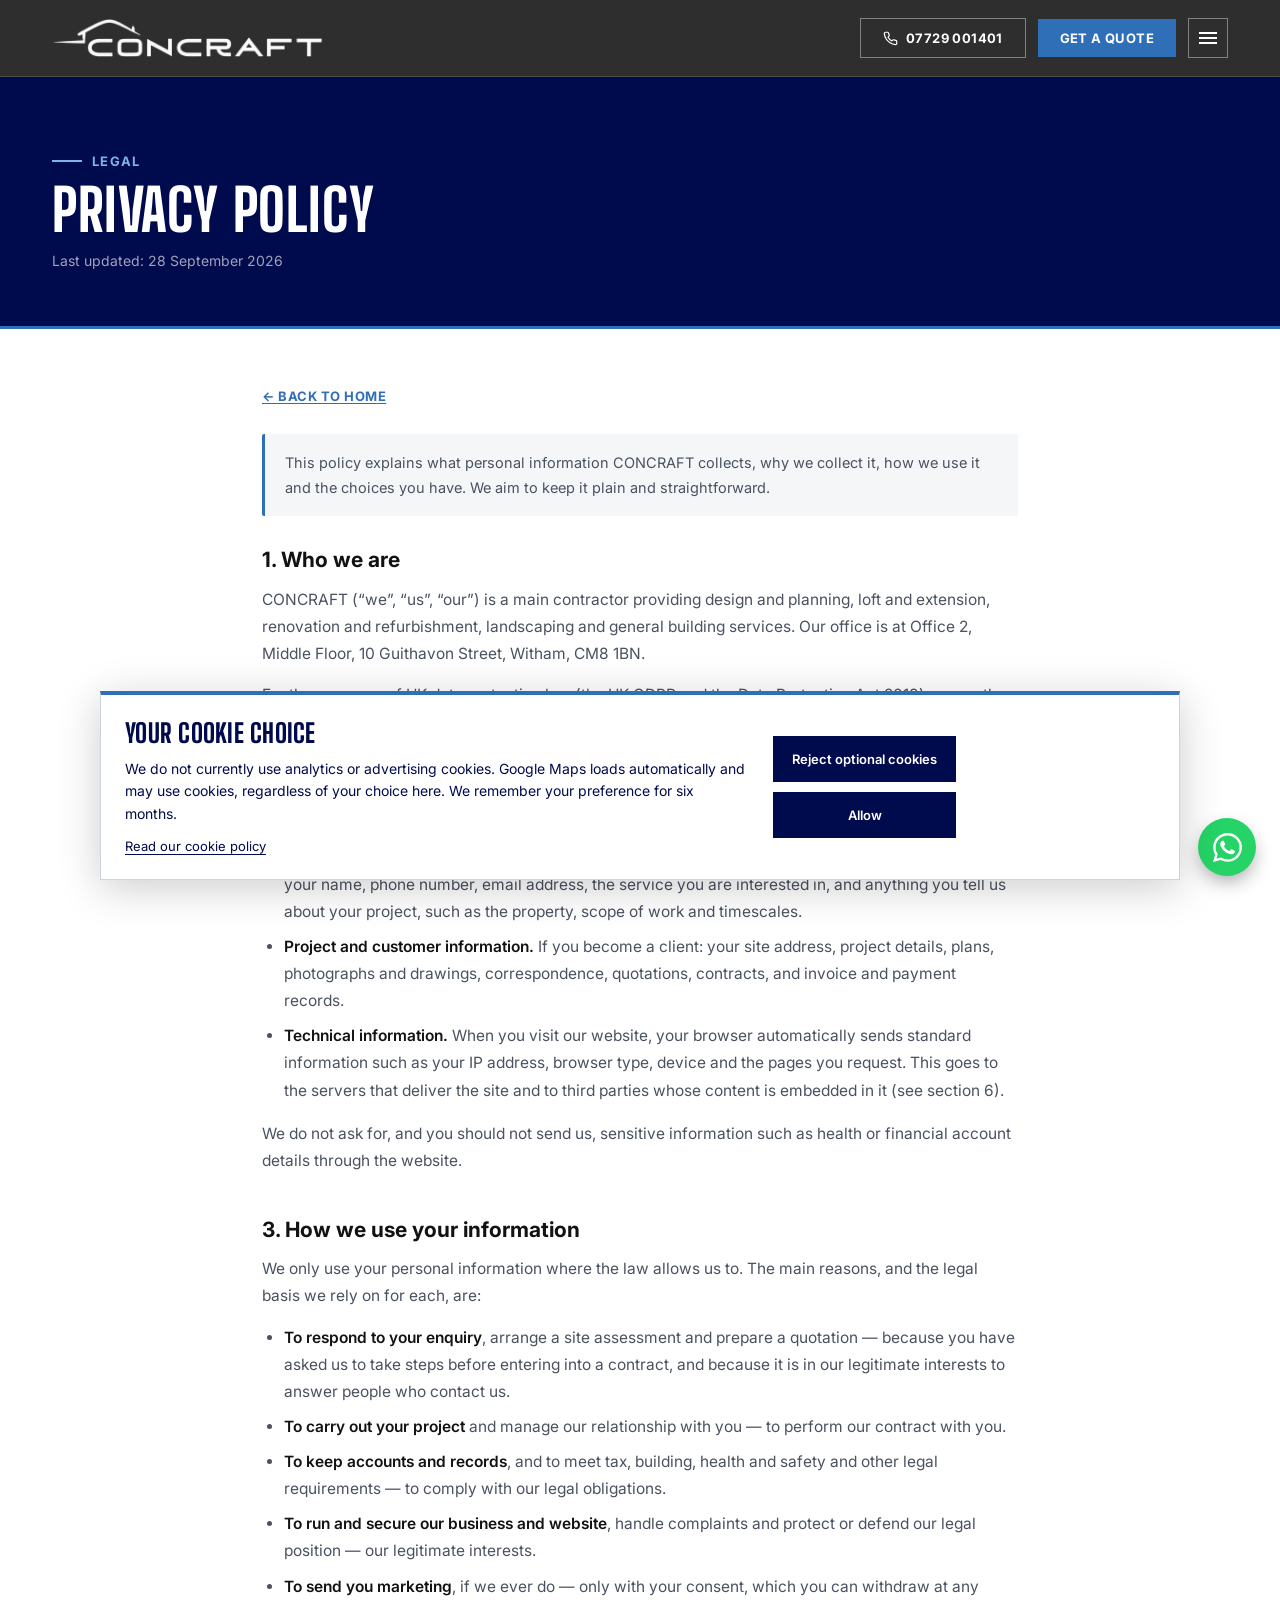
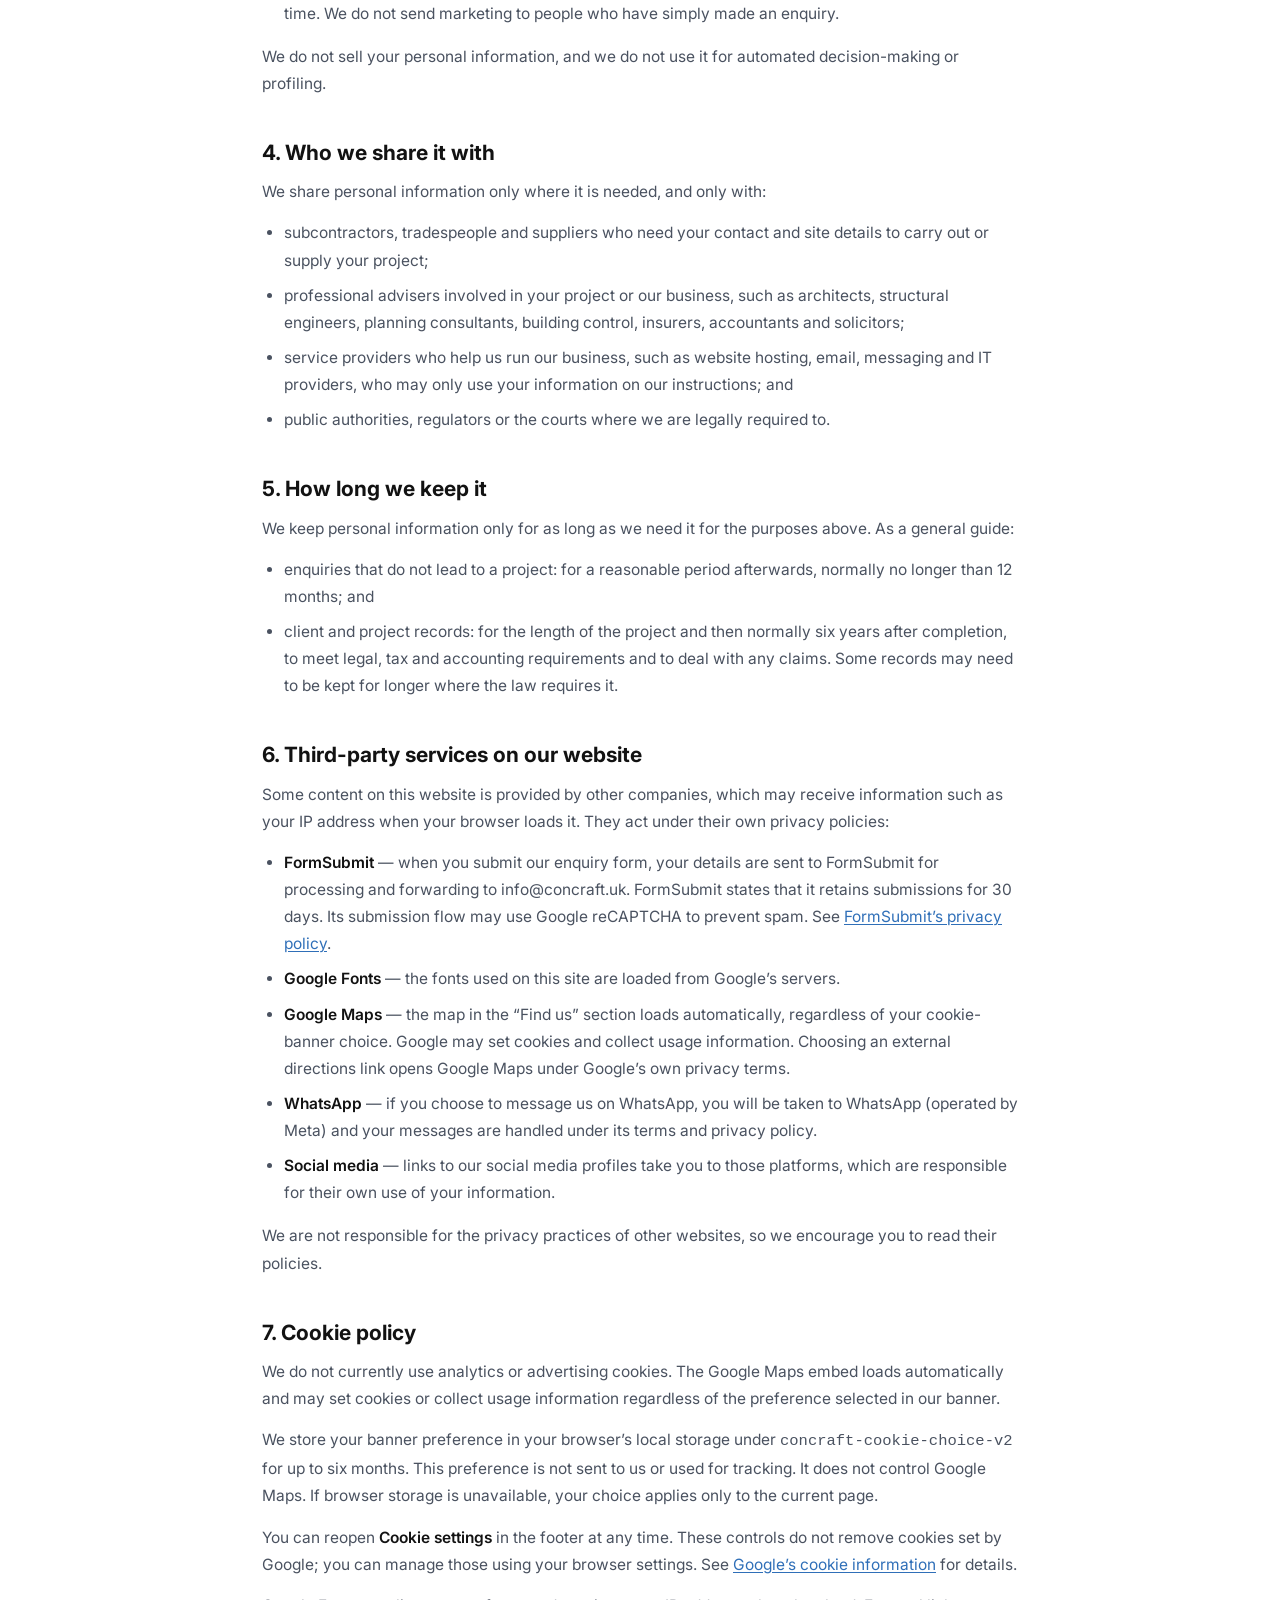
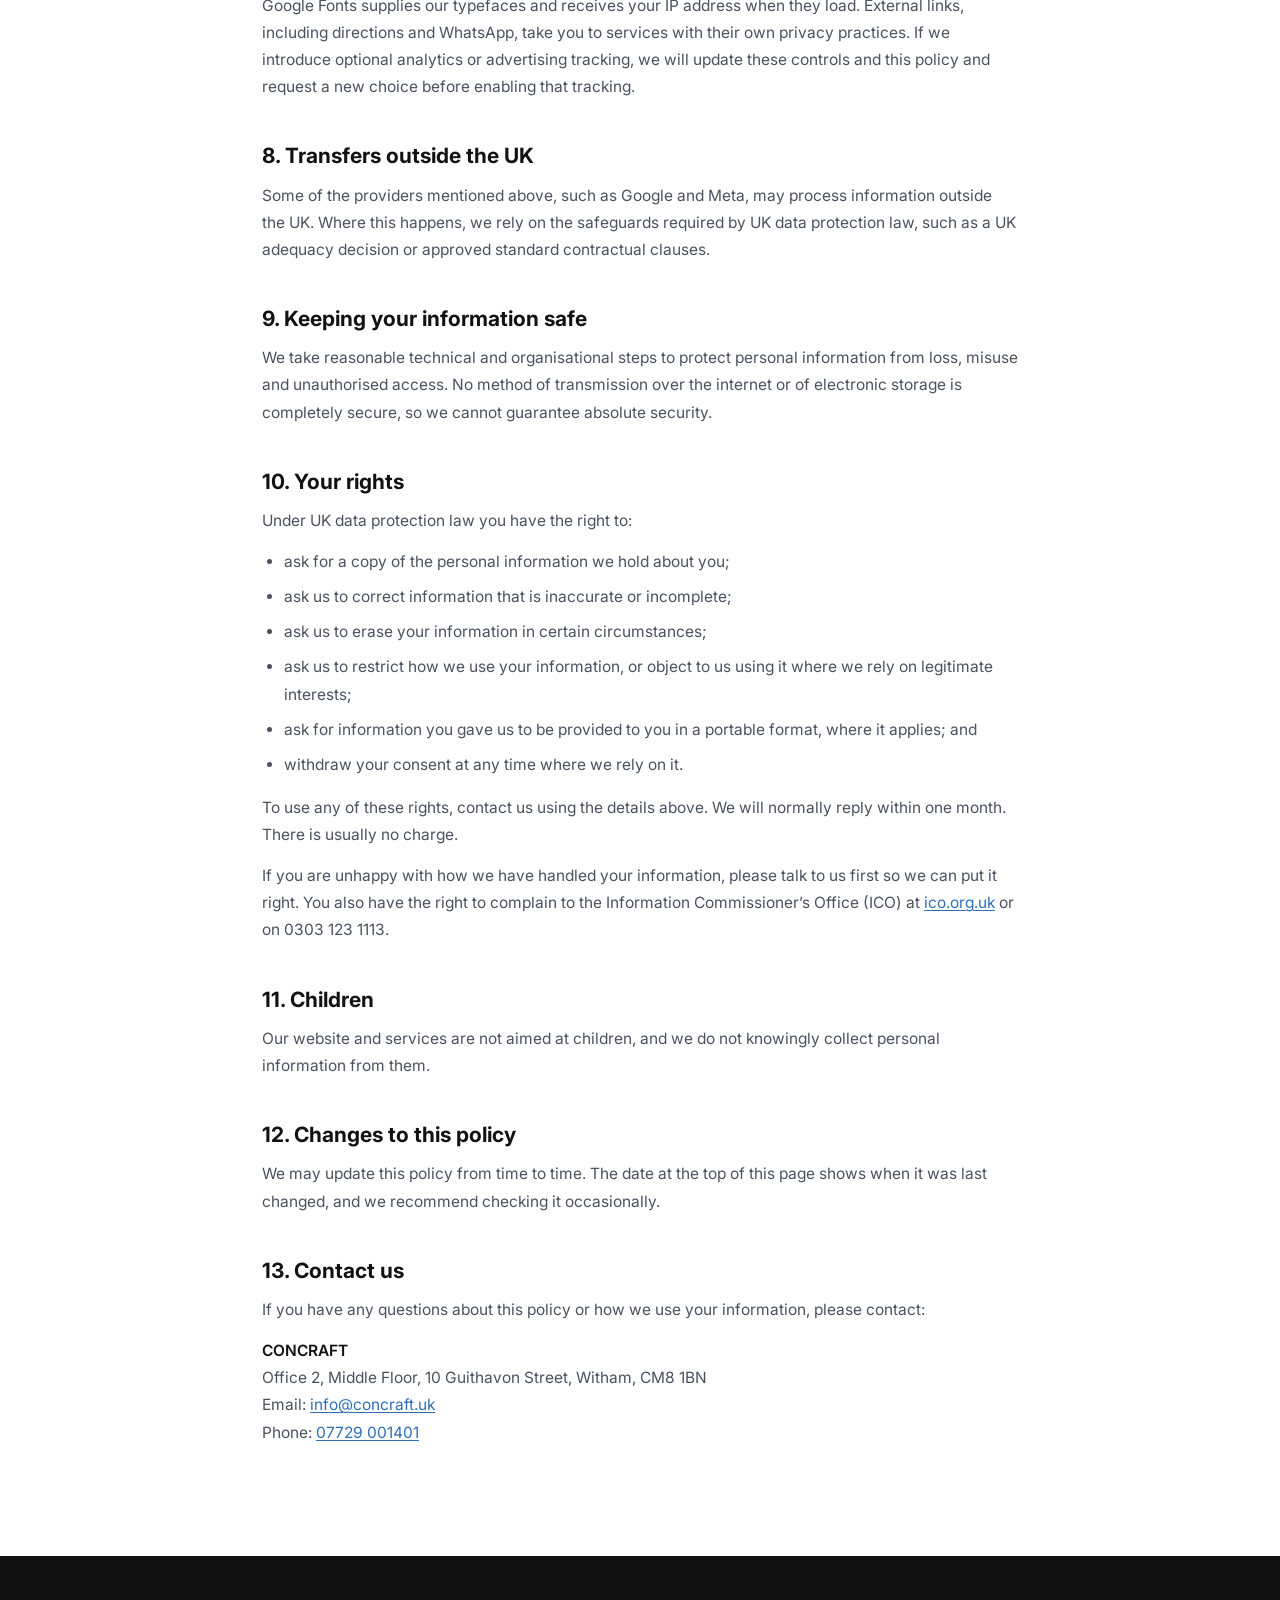
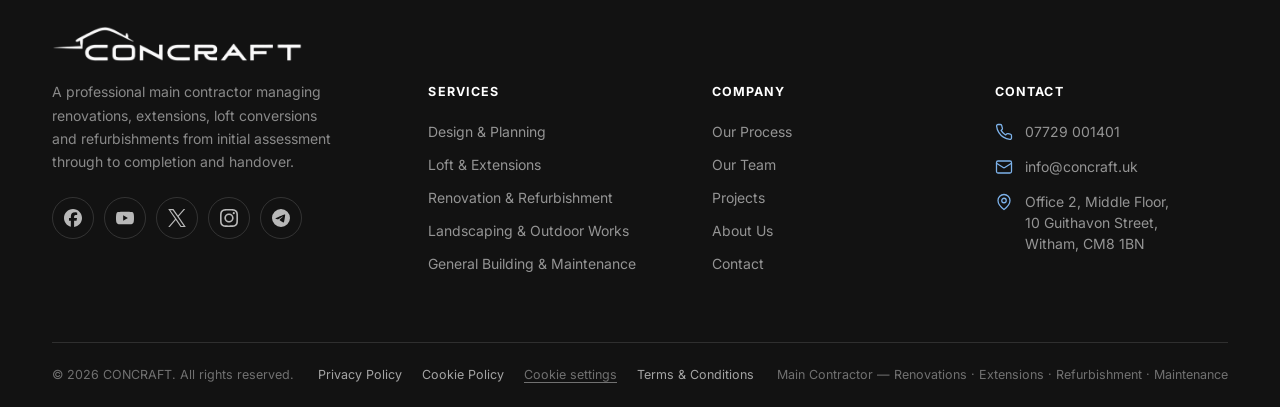
<file: privacy.html>
<!DOCTYPE html>
<html lang="en">
<head>
<meta charset="UTF-8">
<meta name="viewport" content="width=device-width, initial-scale=1.0">
<title>Privacy Policy &mdash; CONCRAFT</title>
<meta name="description" content="How CONCRAFT collects, uses and protects your personal information.">
<link rel="preconnect" href="https://fonts.googleapis.com">
<link href="https://fonts.googleapis.com/css2?family=Big+Shoulders+Display:wght@600;700;800;900&family=Inter:wght@400;500;600;700&display=swap" rel="stylesheet">
<link rel="stylesheet" href="css/style.css">
<link rel="stylesheet" href="css/cookies.css">
<link rel="canonical" href="https://concraft.uk/privacy.html">
</head>
<body>

<div class="cursor-ring" id="cursorRing"></div>
<div class="cursor-dot" id="cursorDot"></div>

<header class="site">
  <div class="nav">
    <a class="logo" href="index.html#top" aria-label="CONCRAFT home">
      <img src="images/logo-concraft.png" alt="CONCRAFT" class="logo-icon">
    </a>
    <div class="nav-actions">
      <a class="cta-btn ghost call-btn" href="tel:+447729001401" aria-label="Call CONCRAFT on 07729 001401">
        <svg viewBox="0 0 24 24" aria-hidden="true"><path d="M22 16.92v3a2 2 0 0 1-2.18 2 19.79 19.79 0 0 1-8.63-3.07 19.5 19.5 0 0 1-6-6 19.79 19.79 0 0 1-3.07-8.67A2 2 0 0 1 4.11 2h3a2 2 0 0 1 2 1.72 12.84 12.84 0 0 0 .7 2.81 2 2 0 0 1-.45 2.11L8.09 9.91a16 16 0 0 0 6 6l1.27-1.27a2 2 0 0 1 2.11-.45 12.84 12.84 0 0 0 2.81.7A2 2 0 0 1 22 16.92z"/></svg>
        <span class="call-btn-text">07729 001401</span>
      </a>
      <a class="cta-btn" href="index.html#contact">Get a quote</a>
      <button class="burger" id="burgerBtn" type="button" aria-label="Open menu" aria-expanded="false" aria-controls="siteMenu">
        <span class="burger-bars" aria-hidden="true"><span></span><span></span><span></span></span>
      </button>
    </div>
  </div>
  <nav class="site-menu" id="siteMenu" aria-label="Page sections">
    <ul>
      <li><a href="index.html#top">Home</a></li>
      <li><a href="index.html#standards">Quality &amp; Standards</a></li>
      <li>
        <a href="index.html#services">Our Services</a>
        <ul class="menu-sub">
          <li><a href="index.html#svc-design">Design &amp; Planning</a></li>
          <li><a href="index.html#svc-loft">Loft &amp; Extensions</a></li>
          <li><a href="index.html#svc-renovation">Renovation &amp; Refurbishment</a></li>
          <li><a href="index.html#svc-landscaping">Landscaping &amp; Outdoor Works</a></li>
          <li><a href="index.html#svc-maintenance">General Building &amp; Maintenance</a></li>
        </ul>
      </li>
      <li><a href="index.html#team">Our Team</a></li>
      <li><a href="index.html#reviews">Client Reviews</a></li>
      <li><a href="index.html#process">How We Work</a></li>
      <li><a href="index.html#projects">Recent Work</a></li>
      <li><a href="index.html#before-after">Before &amp; After</a></li>
      <li><a href="index.html#why">Why CONCRAFT</a></li>
      <li><a href="index.html#find-us">Find Us</a></li>
      <li><a href="index.html#faq">FAQ</a></li>
      <li><a href="index.html#contact">Get in Touch</a></li>
    </ul>
  </nav>
</header>

<main>
  <section class="legal-hero">
    <div class="wrap">
      <div class="sec-tag"><span class="rule"></span>Legal</div>
      <h1>Privacy Policy</h1>
      <p class="legal-updated">Last updated: 28 September 2026</p>
    </div>
  </section>

  <section class="legal-body">
    <div class="legal-inner">
      <a class="legal-back" href="index.html">&larr; Back to home</a>

      <div class="legal-note"><p>This policy explains what personal information CONCRAFT collects, why we collect it, how we use it and the choices you have. We aim to keep it plain and straightforward.</p></div>

      <h2>1. Who we are</h2>
      <p>CONCRAFT (&ldquo;we&rdquo;, &ldquo;us&rdquo;, &ldquo;our&rdquo;) is a main contractor providing design and planning, loft and extension, renovation and refurbishment, landscaping and general building services. Our office is at Office 2, Middle Floor, 10 Guithavon Street, Witham, CM8 1BN.</p>
      <p>For the purposes of UK data protection law (the UK GDPR and the Data Protection Act 2018) we are the &ldquo;controller&rdquo; of the personal information described in this policy. You can contact us about it at <a href="mailto:info@concraft.uk">info@concraft.uk</a> or on <a href="tel:+447729001401">07729 001401</a>.</p>
      <!-- Add the registered company name, company number and ICO registration number here if they apply to your business. -->

      <h2>2. What information we collect</h2>
      <ul>
        <li><strong>Enquiry details.</strong> When you contact us by phone, email, WhatsApp or the enquiry form on this website: your name, phone number, email address, the service you are interested in, and anything you tell us about your project, such as the property, scope of work and timescales.</li>
        <li><strong>Project and customer information.</strong> If you become a client: your site address, project details, plans, photographs and drawings, correspondence, quotations, contracts, and invoice and payment records.</li>
        <li><strong>Technical information.</strong> When you visit our website, your browser automatically sends standard information such as your IP address, browser type, device and the pages you request. This goes to the servers that deliver the site and to third parties whose content is embedded in it (see section 6).</li>
      </ul>
      <p>We do not ask for, and you should not send us, sensitive information such as health or financial account details through the website.</p>

      <h2>3. How we use your information</h2>
      <p>We only use your personal information where the law allows us to. The main reasons, and the legal basis we rely on for each, are:</p>
      <ul>
        <li><strong>To respond to your enquiry</strong>, arrange a site assessment and prepare a quotation &mdash; because you have asked us to take steps before entering into a contract, and because it is in our legitimate interests to answer people who contact us.</li>
        <li><strong>To carry out your project</strong> and manage our relationship with you &mdash; to perform our contract with you.</li>
        <li><strong>To keep accounts and records</strong>, and to meet tax, building, health and safety and other legal requirements &mdash; to comply with our legal obligations.</li>
        <li><strong>To run and secure our business and website</strong>, handle complaints and protect or defend our legal position &mdash; our legitimate interests.</li>
        <li><strong>To send you marketing</strong>, if we ever do &mdash; only with your consent, which you can withdraw at any time. We do not send marketing to people who have simply made an enquiry.</li>
      </ul>
      <p>We do not sell your personal information, and we do not use it for automated decision-making or profiling.</p>

      <h2>4. Who we share it with</h2>
      <p>We share personal information only where it is needed, and only with:</p>
      <ul>
        <li>subcontractors, tradespeople and suppliers who need your contact and site details to carry out or supply your project;</li>
        <li>professional advisers involved in your project or our business, such as architects, structural engineers, planning consultants, building control, insurers, accountants and solicitors;</li>
        <li>service providers who help us run our business, such as website hosting, email, messaging and IT providers, who may only use your information on our instructions; and</li>
        <li>public authorities, regulators or the courts where we are legally required to.</li>
      </ul>

      <h2>5. How long we keep it</h2>
      <p>We keep personal information only for as long as we need it for the purposes above. As a general guide:</p>
      <ul>
        <li>enquiries that do not lead to a project: for a reasonable period afterwards, normally no longer than 12 months; and</li>
        <li>client and project records: for the length of the project and then normally six years after completion, to meet legal, tax and accounting requirements and to deal with any claims. Some records may need to be kept for longer where the law requires it.</li>
      </ul>

      <h2>6. Third-party services on our website</h2>
      <p>Some content on this website is provided by other companies, which may receive information such as your IP address when your browser loads it. They act under their own privacy policies:</p>
      <ul>
        <li><strong>FormSubmit</strong> &mdash; when you submit our enquiry form, your details are sent to FormSubmit for processing and forwarding to info@concraft.uk. FormSubmit states that it retains submissions for 30 days. Its submission flow may use Google reCAPTCHA to prevent spam. See <a href="https://formsubmit.co/privacy.pdf" target="_blank" rel="noopener">FormSubmit&rsquo;s privacy policy</a>.</li>
        <li><strong>Google Fonts</strong> &mdash; the fonts used on this site are loaded from Google&rsquo;s servers.</li>
        <li><strong>Google Maps</strong> &mdash; the map in the &ldquo;Find us&rdquo; section loads automatically, regardless of your cookie-banner choice. Google may set cookies and collect usage information. Choosing an external directions link opens Google Maps under Google&rsquo;s own privacy terms.</li>
        <li><strong>WhatsApp</strong> &mdash; if you choose to message us on WhatsApp, you will be taken to WhatsApp (operated by Meta) and your messages are handled under its terms and privacy policy.</li>
        <li><strong>Social media</strong> &mdash; links to our social media profiles take you to those platforms, which are responsible for their own use of your information.</li>
      </ul>
      <p>We are not responsible for the privacy practices of other websites, so we encourage you to read their policies.</p>

      <h2 id="cookies">7. Cookie policy</h2>
      <p>We do not currently use analytics or advertising cookies. The Google Maps embed loads automatically and may set cookies or collect usage information regardless of the preference selected in our banner.</p>
      <p>We store your banner preference in your browser&rsquo;s local storage under <code>concraft-cookie-choice-v2</code> for up to six months. This preference is not sent to us or used for tracking. It does not control Google Maps. If browser storage is unavailable, your choice applies only to the current page.</p>
      <p>You can reopen <strong>Cookie settings</strong> in the footer at any time. These controls do not remove cookies set by Google; you can manage those using your browser settings. See <a href="https://policies.google.com/technologies/cookies" target="_blank" rel="noopener">Google&rsquo;s cookie information</a> for details.</p>
      <p>Google Fonts supplies our typefaces and receives your IP address when they load. External links, including directions and WhatsApp, take you to services with their own privacy practices. If we introduce optional analytics or advertising tracking, we will update these controls and this policy and request a new choice before enabling that tracking.</p>

      <h2>8. Transfers outside the UK</h2>
      <p>Some of the providers mentioned above, such as Google and Meta, may process information outside the UK. Where this happens, we rely on the safeguards required by UK data protection law, such as a UK adequacy decision or approved standard contractual clauses.</p>

      <h2>9. Keeping your information safe</h2>
      <p>We take reasonable technical and organisational steps to protect personal information from loss, misuse and unauthorised access. No method of transmission over the internet or of electronic storage is completely secure, so we cannot guarantee absolute security.</p>

      <h2>10. Your rights</h2>
      <p>Under UK data protection law you have the right to:</p>
      <ul>
        <li>ask for a copy of the personal information we hold about you;</li>
        <li>ask us to correct information that is inaccurate or incomplete;</li>
        <li>ask us to erase your information in certain circumstances;</li>
        <li>ask us to restrict how we use your information, or object to us using it where we rely on legitimate interests;</li>
        <li>ask for information you gave us to be provided to you in a portable format, where it applies; and</li>
        <li>withdraw your consent at any time where we rely on it.</li>
      </ul>
      <p>To use any of these rights, contact us using the details above. We will normally reply within one month. There is usually no charge.</p>
      <p>If you are unhappy with how we have handled your information, please talk to us first so we can put it right. You also have the right to complain to the Information Commissioner&rsquo;s Office (ICO) at <a href="https://ico.org.uk" target="_blank" rel="noopener">ico.org.uk</a> or on 0303 123 1113.</p>

      <h2>11. Children</h2>
      <p>Our website and services are not aimed at children, and we do not knowingly collect personal information from them.</p>

      <h2>12. Changes to this policy</h2>
      <p>We may update this policy from time to time. The date at the top of this page shows when it was last changed, and we recommend checking it occasionally.</p>

      <h2>13. Contact us</h2>
      <p>If you have any questions about this policy or how we use your information, please contact:</p>
      <p><strong>CONCRAFT</strong><br>Office 2, Middle Floor, 10 Guithavon Street, Witham, CM8 1BN<br>Email: <a href="mailto:info@concraft.uk">info@concraft.uk</a><br>Phone: <a href="tel:+447729001401">07729 001401</a></p>

    </div>
  </section>
</main>

<footer>
  <div class="wrap">
    <div class="foot-grid">
      <div class="foot-brand">
        <a class="logo" href="index.html#top">
          <img src="images/logo-concraft.png" alt="CONCRAFT" class="logo-full">
        </a>
        <div class="foot-brand-text">
        <p>A professional main contractor managing renovations, extensions, loft conversions and refurbishments from initial assessment through to completion and handover.</p>
      <!-- Social links: replace each href="#" with the real profile URL -->
      <ul class="foot-socials">
      <li><a href="#" target="_blank" rel="noopener" aria-label="CONCRAFT on Facebook" title="Facebook"><svg viewBox="0 0 24 24" aria-hidden="true"><path d="M9.101 23.691v-7.98H6.627v-3.667h2.474v-1.58c0-4.085 1.848-5.978 5.858-5.978.401 0 .955.042 1.468.103a8.68 8.68 0 0 1 1.141.195v3.325a8.623 8.623 0 0 0-.653-.036 26.805 26.805 0 0 0-.733-.009c-.707 0-1.259.096-1.675.309a1.686 1.686 0 0 0-.679.622c-.258.42-.374.995-.374 1.752v1.297h3.919l-.386 2.103-.287 1.564h-3.246v8.245C19.396 23.238 24 18.179 24 12.044c0-6.627-5.373-12-12-12s-12 5.373-12 12c0 5.628 3.874 10.35 9.101 11.647Z"/></svg></a></li>
      <li><a href="#" target="_blank" rel="noopener" aria-label="CONCRAFT on YouTube" title="YouTube"><svg viewBox="0 0 24 24" aria-hidden="true"><path d="M23.498 6.186a3.016 3.016 0 0 0-2.122-2.136C19.505 3.545 12 3.545 12 3.545s-7.505 0-9.377.505A3.017 3.017 0 0 0 .502 6.186C0 8.07 0 12 0 12s0 3.93.502 5.814a3.016 3.016 0 0 0 2.122 2.136c1.871.505 9.376.505 9.376.505s7.505 0 9.377-.505a3.015 3.015 0 0 0 2.122-2.136C24 15.93 24 12 24 12s0-3.93-.502-5.814zM9.545 15.568V8.432L15.818 12l-6.273 3.568z"/></svg></a></li>
      <li><a href="#" target="_blank" rel="noopener" aria-label="CONCRAFT on X / Twitter" title="X (Twitter)"><svg viewBox="0 0 24 24" aria-hidden="true"><path d="M14.234 10.162 22.977 0h-2.072l-7.591 8.824L7.251 0H.258l9.168 13.343L.258 24H2.33l8.016-9.318L16.749 24h6.993zm-2.837 3.299-.929-1.329L3.076 1.56h3.182l5.965 8.532.929 1.329 7.754 11.09h-3.182z"/></svg></a></li>
      <li><a href="#" target="_blank" rel="noopener" aria-label="CONCRAFT on Instagram" title="Instagram"><svg viewBox="0 0 24 24" aria-hidden="true"><path d="M7.0301.084c-1.2768.0602-2.1487.264-2.911.5634-.7888.3075-1.4575.72-2.1228 1.3877-.6652.6677-1.075 1.3368-1.3802 2.127-.2954.7638-.4956 1.6365-.552 2.914-.0564 1.2775-.0689 1.6882-.0626 4.947.0062 3.2586.0206 3.6671.0825 4.9473.061 1.2765.264 2.1482.5635 2.9107.308.7889.72 1.4573 1.388 2.1228.6679.6655 1.3365 1.0743 2.1285 1.38.7632.295 1.6361.4961 2.9134.552 1.2773.056 1.6884.069 4.9462.0627 3.2578-.0062 3.668-.0207 4.9478-.0814 1.28-.0607 2.147-.2652 2.9098-.5633.7889-.3086 1.4578-.72 2.1228-1.3881.665-.6682 1.0745-1.3378 1.3795-2.1284.2957-.7632.4966-1.636.552-2.9124.056-1.2809.0692-1.6898.063-4.948-.0063-3.2583-.021-3.6668-.0817-4.9465-.0607-1.2797-.264-2.1487-.5633-2.9117-.3084-.7889-.72-1.4568-1.3876-2.1228C21.2982 1.33 20.628.9208 19.8378.6165 19.074.321 18.2017.1197 16.9244.0645 15.6471.0093 15.236-.005 11.977.0014 8.718.0076 8.31.0215 7.0301.0839m.1402 21.6932c-1.17-.0509-1.8053-.2453-2.2287-.408-.5606-.216-.96-.4771-1.3819-.895-.422-.4178-.6811-.8186-.9-1.378-.1644-.4234-.3624-1.058-.4171-2.228-.0595-1.2645-.072-1.6442-.079-4.848-.007-3.2037.0053-3.583.0607-4.848.05-1.169.2456-1.805.408-2.2282.216-.5613.4762-.96.895-1.3816.4188-.4217.8184-.6814 1.3783-.9003.423-.1651 1.0575-.3614 2.227-.4171 1.2655-.06 1.6447-.072 4.848-.079 3.2033-.007 3.5835.005 4.8495.0608 1.169.0508 1.8053.2445 2.228.408.5608.216.96.4754 1.3816.895.4217.4194.6816.8176.9005 1.3787.1653.4217.3617 1.056.4169 2.2263.0602 1.2655.0739 1.645.0796 4.848.0058 3.203-.0055 3.5834-.061 4.848-.051 1.17-.245 1.8055-.408 2.2294-.216.5604-.4763.96-.8954 1.3814-.419.4215-.8181.6811-1.3783.9-.4224.1649-1.0577.3617-2.2262.4174-1.2656.0595-1.6448.072-4.8493.079-3.2045.007-3.5825-.006-4.848-.0608M16.953 5.5864A1.44 1.44 0 1 0 18.39 4.144a1.44 1.44 0 0 0-1.437 1.4424M5.8385 12.012c.0067 3.4032 2.7706 6.1557 6.173 6.1493 3.4026-.0065 6.157-2.7701 6.1506-6.1733-.0065-3.4032-2.771-6.1565-6.174-6.1498-3.403.0067-6.156 2.771-6.1496 6.1738M8 12.0077a4 4 0 1 1 4.008 3.9921A3.9996 3.9996 0 0 1 8 12.0077"/></svg></a></li>
      <li><a href="#" target="_blank" rel="noopener" aria-label="CONCRAFT on Telegram" title="Telegram"><svg viewBox="0 0 24 24" aria-hidden="true"><path d="M11.944 0A12 12 0 0 0 0 12a12 12 0 0 0 12 12 12 12 0 0 0 12-12A12 12 0 0 0 12 0a12 12 0 0 0-.056 0zm4.962 7.224c.1-.002.321.023.465.14a.506.506 0 0 1 .171.325c.016.093.036.306.02.472-.18 1.898-.962 6.502-1.36 8.627-.168.9-.499 1.201-.82 1.23-.696.065-1.225-.46-1.9-.902-1.056-.693-1.653-1.124-2.678-1.8-1.185-.78-.417-1.21.258-1.91.177-.184 3.247-2.977 3.307-3.23.007-.032.014-.15-.056-.212s-.174-.041-.249-.024c-.106.024-1.793 1.14-5.061 3.345-.48.33-.913.49-1.302.48-.428-.008-1.252-.241-1.865-.44-.752-.245-1.349-.374-1.297-.789.027-.216.325-.437.893-.663 3.498-1.524 5.83-2.529 6.998-3.014 3.332-1.386 4.025-1.627 4.476-1.635z"/></svg></a></li>
      </ul>
        </div>
      </div>
      <div class="foot-col">
        <h5>Services</h5>
        <a href="index.html#svc-design">Design &amp; Planning</a>
        <a href="index.html#svc-loft">Loft &amp; Extensions</a>
        <a href="index.html#svc-renovation">Renovation &amp; Refurbishment</a>
        <a href="index.html#svc-landscaping">Landscaping &amp; Outdoor Works</a>
        <a href="index.html#svc-maintenance">General Building &amp; Maintenance</a>
      </div>
      <div class="foot-col">
        <h5>Company</h5>
        <a href="index.html#process">Our Process</a>
        <a href="index.html#team">Our Team</a>
        <a href="index.html#projects">Projects</a>
        <a href="index.html#why">About Us</a>
        <a href="index.html#contact">Contact</a>
      </div>
      <div class="foot-col">
        <h5>Contact</h5>
        <p class="foot-contact"><svg class="foot-ico" viewBox="0 0 24 24" aria-hidden="true"><path d="M22 16.92v3a2 2 0 0 1-2.18 2 19.79 19.79 0 0 1-8.63-3.07 19.5 19.5 0 0 1-6-6 19.79 19.79 0 0 1-3.07-8.67A2 2 0 0 1 4.11 2h3a2 2 0 0 1 2 1.72 12.84 12.84 0 0 0 .7 2.81 2 2 0 0 1-.45 2.11L8.09 9.91a16 16 0 0 0 6 6l1.27-1.27a2 2 0 0 1 2.11-.45 12.84 12.84 0 0 0 2.81.7A2 2 0 0 1 22 16.92z"/></svg><a href="tel:+447729001401">07729 001401</a></p>
        <p class="foot-contact"><svg class="foot-ico" viewBox="0 0 24 24" aria-hidden="true"><rect x="2" y="4" width="20" height="16" rx="2"/><path d="m22 7-8.97 5.7a1.94 1.94 0 0 1-2.06 0L2 7"/></svg><a href="mailto:info@concraft.uk">info@concraft.uk</a></p>
        <p class="foot-contact"><svg class="foot-ico" viewBox="0 0 24 24" aria-hidden="true"><path d="M20 10c0 6-8 12-8 12s-8-6-8-12a8 8 0 0 1 16 0z"/><circle cx="12" cy="10" r="3"/></svg><span>Office 2, Middle Floor,<br>10 Guithavon Street,<br>Witham, CM8 1BN</span></p>
      </div>
    </div>
    <div class="foot-bottom">
      <div class="foot-bottom-left">
        <span>&copy; 2026 CONCRAFT. All rights reserved.</span>
        <nav class="foot-legal" aria-label="Legal">
          <a href="privacy.html">Privacy Policy</a>
          <a href="privacy.html#cookies">Cookie Policy</a>
          <button type="button" class="cookie-settings" data-cookie-settings hidden>Cookie settings</button>
          <a href="terms.html">Terms &amp; Conditions</a>
        </nav>
      </div>
      <span>Main Contractor &mdash; Renovations &middot; Extensions &middot; Refurbishment &middot; Maintenance</span>
    </div>
  </div>
</footer>

  <!-- WhatsApp: update the phone number below if it ever changes -->
  <a class="wa-float" href="https://wa.me/447729001401" target="_blank" rel="noopener" aria-label="Chat with CONCRAFT on WhatsApp">
    <svg viewBox="0 0 24 24" aria-hidden="true"><path d="M17.472 14.382c-.297-.149-1.758-.867-2.03-.967-.273-.099-.471-.148-.67.15-.197.297-.767.966-.94 1.164-.173.199-.347.223-.644.075-.297-.15-1.255-.463-2.39-1.475-.883-.788-1.48-1.761-1.653-2.059-.173-.297-.018-.458.13-.606.134-.133.298-.347.446-.52.149-.174.198-.298.298-.497.099-.198.05-.371-.025-.52-.075-.149-.669-1.612-.916-2.207-.242-.579-.487-.5-.669-.51-.173-.008-.371-.01-.57-.01-.198 0-.52.074-.792.372-.272.297-1.04 1.016-1.04 2.479 0 1.462 1.065 2.875 1.213 3.074.149.198 2.096 3.2 5.077 4.487.709.306 1.262.489 1.694.625.712.227 1.36.195 1.871.118.571-.085 1.758-.719 2.006-1.413.248-.694.248-1.289.173-1.413-.074-.124-.272-.198-.57-.347m-5.421 7.403h-.004a9.87 9.87 0 01-5.031-1.378l-.361-.214-3.741.982.998-3.648-.235-.374a9.86 9.86 0 01-1.51-5.26c.001-5.45 4.436-9.884 9.888-9.884 2.64 0 5.122 1.03 6.988 2.898a9.825 9.825 0 012.893 6.994c-.003 5.45-4.437 9.884-9.885 9.884m8.413-18.297A11.815 11.815 0 0012.05 0C5.495 0 .16 5.335.157 11.892c0 2.096.547 4.142 1.588 5.945L.057 24l6.305-1.654a11.882 11.882 0 005.683 1.448h.005c6.554 0 11.89-5.335 11.893-11.893a11.821 11.821 0 00-3.48-8.413Z"/></svg>
  </a>

  <script src="js/main.js"></script>
  <script src="js/cookies.js"></script>

</body>
</html>
</file>
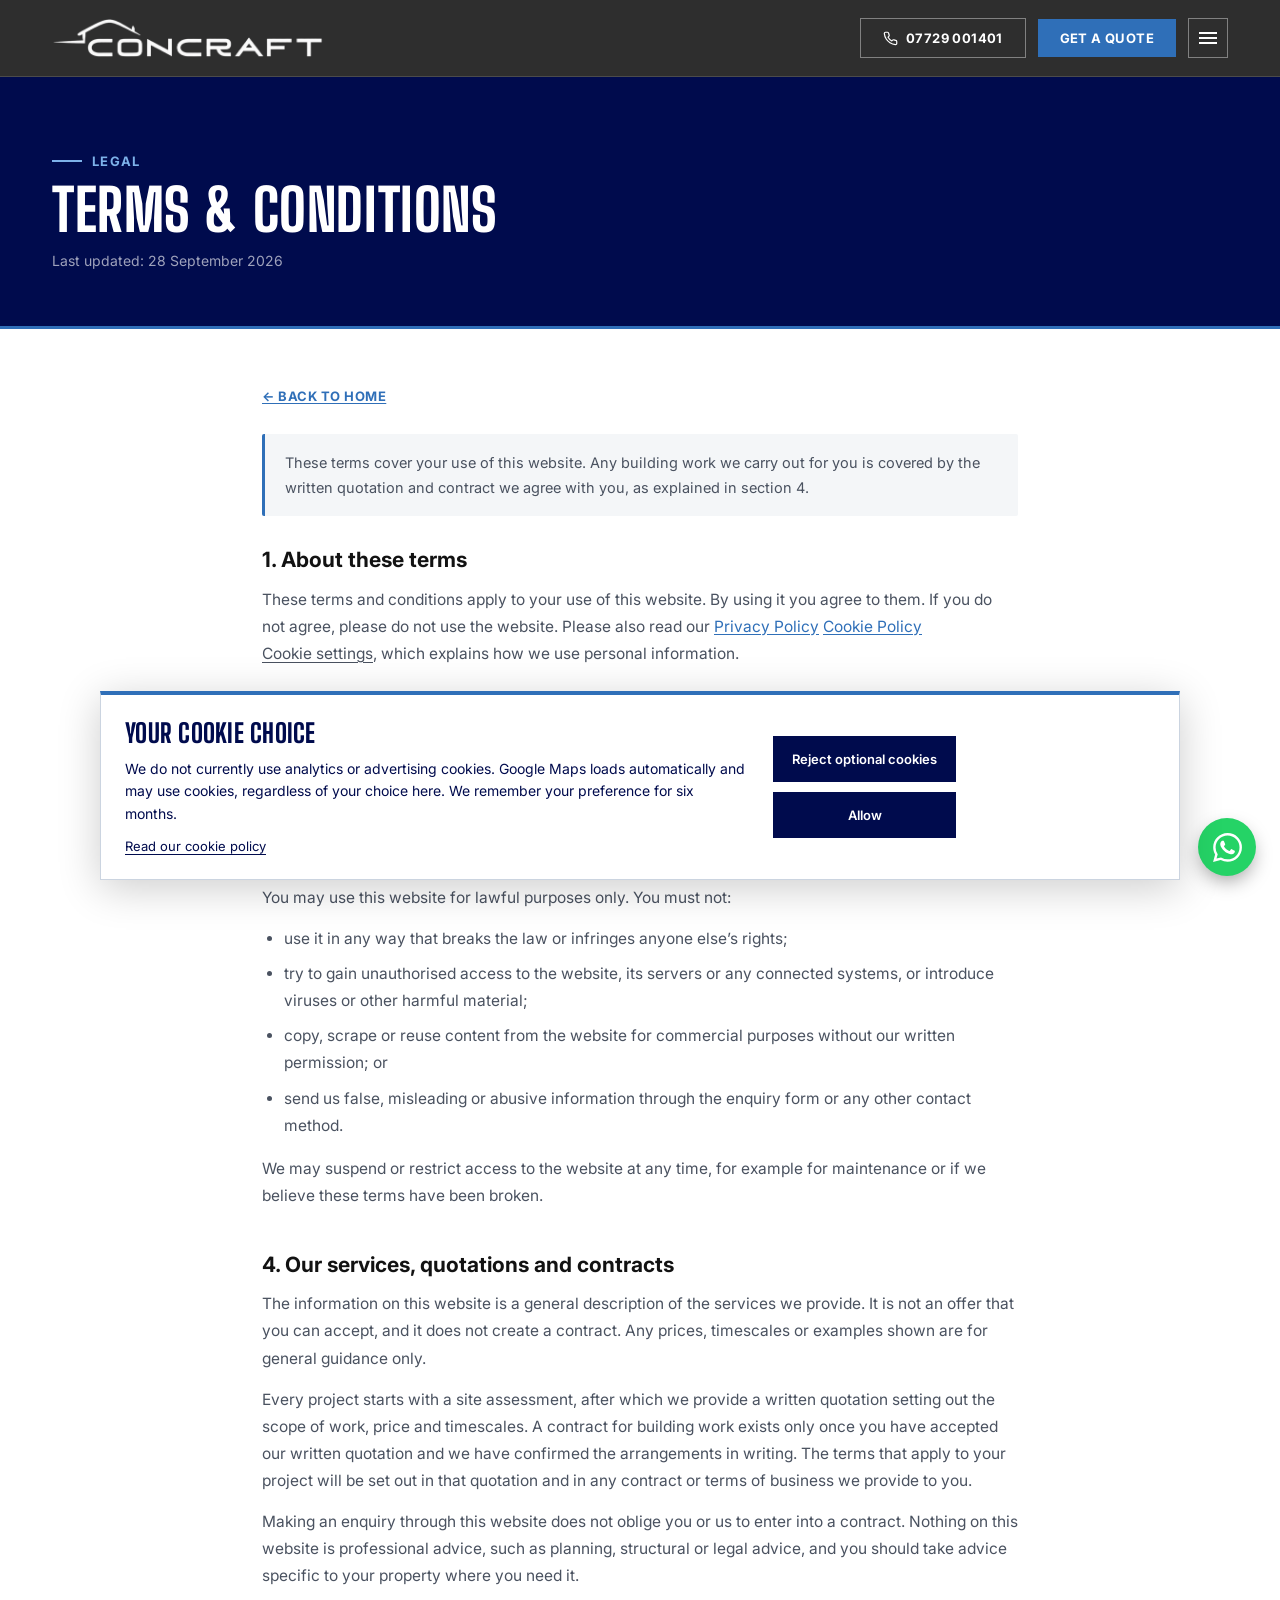
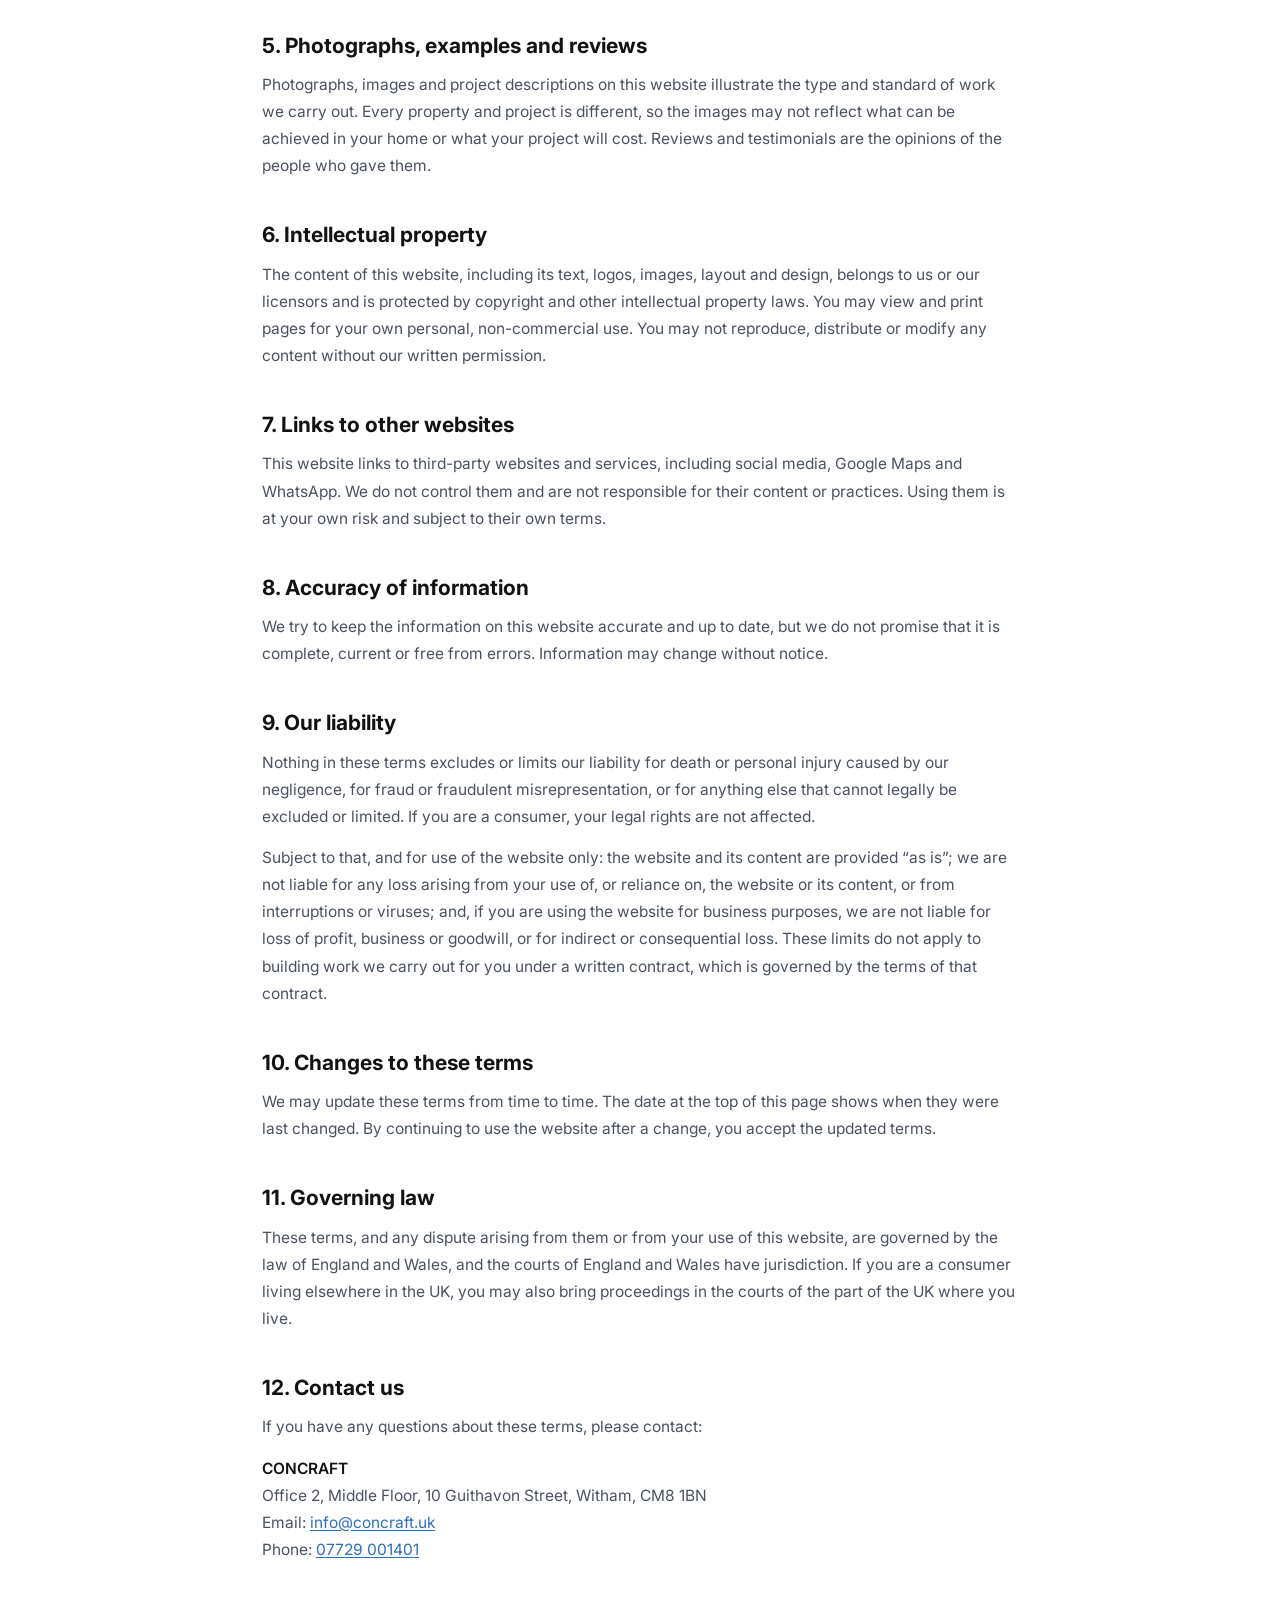
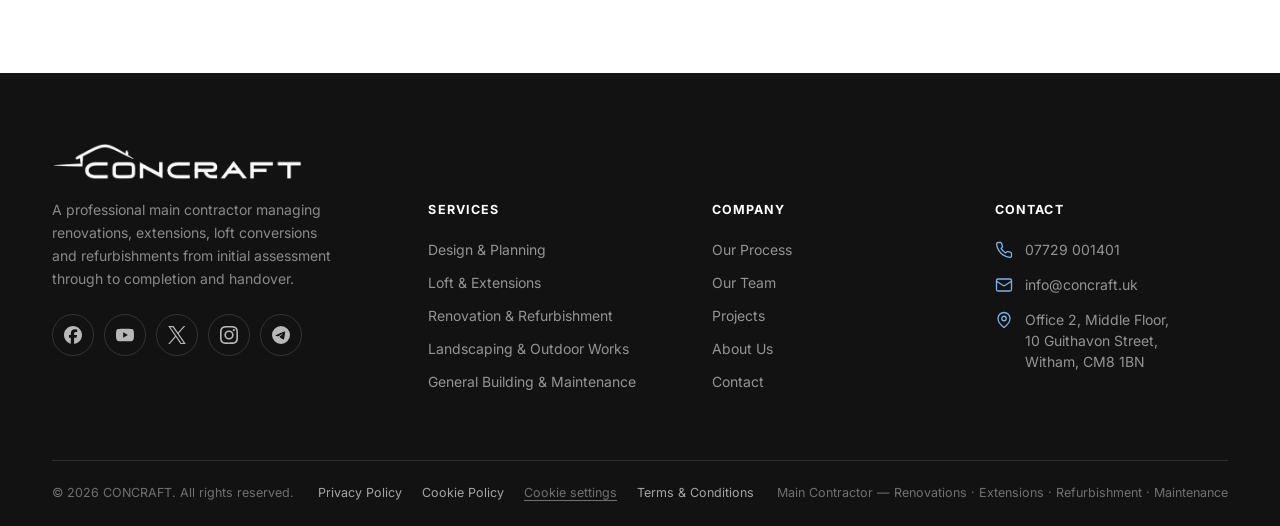
<file: terms.html>
<!DOCTYPE html>
<html lang="en">
<head>
<meta charset="UTF-8">
<meta name="viewport" content="width=device-width, initial-scale=1.0">
<title>Terms &amp; Conditions &mdash; CONCRAFT</title>
<meta name="description" content="The terms and conditions for using the CONCRAFT website and how our quotations and contracts work.">
<link rel="preconnect" href="https://fonts.googleapis.com">
<link href="https://fonts.googleapis.com/css2?family=Big+Shoulders+Display:wght@600;700;800;900&family=Inter:wght@400;500;600;700&display=swap" rel="stylesheet">
<link rel="stylesheet" href="css/style.css">
<link rel="stylesheet" href="css/cookies.css">
<link rel="canonical" href="https://concraft.uk/terms.html">
</head>
<body>

<div class="cursor-ring" id="cursorRing"></div>
<div class="cursor-dot" id="cursorDot"></div>

<header class="site">
  <div class="nav">
    <a class="logo" href="index.html#top" aria-label="CONCRAFT home">
      <img src="images/logo-concraft.png" alt="CONCRAFT" class="logo-icon">
    </a>
    <div class="nav-actions">
      <a class="cta-btn ghost call-btn" href="tel:+447729001401" aria-label="Call CONCRAFT on 07729 001401">
        <svg viewBox="0 0 24 24" aria-hidden="true"><path d="M22 16.92v3a2 2 0 0 1-2.18 2 19.79 19.79 0 0 1-8.63-3.07 19.5 19.5 0 0 1-6-6 19.79 19.79 0 0 1-3.07-8.67A2 2 0 0 1 4.11 2h3a2 2 0 0 1 2 1.72 12.84 12.84 0 0 0 .7 2.81 2 2 0 0 1-.45 2.11L8.09 9.91a16 16 0 0 0 6 6l1.27-1.27a2 2 0 0 1 2.11-.45 12.84 12.84 0 0 0 2.81.7A2 2 0 0 1 22 16.92z"/></svg>
        <span class="call-btn-text">07729 001401</span>
      </a>
      <a class="cta-btn" href="index.html#contact">Get a quote</a>
      <button class="burger" id="burgerBtn" type="button" aria-label="Open menu" aria-expanded="false" aria-controls="siteMenu">
        <span class="burger-bars" aria-hidden="true"><span></span><span></span><span></span></span>
      </button>
    </div>
  </div>
  <nav class="site-menu" id="siteMenu" aria-label="Page sections">
    <ul>
      <li><a href="index.html#top">Home</a></li>
      <li><a href="index.html#standards">Quality &amp; Standards</a></li>
      <li>
        <a href="index.html#services">Our Services</a>
        <ul class="menu-sub">
          <li><a href="index.html#svc-design">Design &amp; Planning</a></li>
          <li><a href="index.html#svc-loft">Loft &amp; Extensions</a></li>
          <li><a href="index.html#svc-renovation">Renovation &amp; Refurbishment</a></li>
          <li><a href="index.html#svc-landscaping">Landscaping &amp; Outdoor Works</a></li>
          <li><a href="index.html#svc-maintenance">General Building &amp; Maintenance</a></li>
        </ul>
      </li>
      <li><a href="index.html#team">Our Team</a></li>
      <li><a href="index.html#reviews">Client Reviews</a></li>
      <li><a href="index.html#process">How We Work</a></li>
      <li><a href="index.html#projects">Recent Work</a></li>
      <li><a href="index.html#before-after">Before &amp; After</a></li>
      <li><a href="index.html#why">Why CONCRAFT</a></li>
      <li><a href="index.html#find-us">Find Us</a></li>
      <li><a href="index.html#faq">FAQ</a></li>
      <li><a href="index.html#contact">Get in Touch</a></li>
    </ul>
  </nav>
</header>

<main>
  <section class="legal-hero">
    <div class="wrap">
      <div class="sec-tag"><span class="rule"></span>Legal</div>
      <h1>Terms &amp; Conditions</h1>
      <p class="legal-updated">Last updated: 28 September 2026</p>
    </div>
  </section>

  <section class="legal-body">
    <div class="legal-inner">
      <a class="legal-back" href="index.html">&larr; Back to home</a>

      <div class="legal-note"><p>These terms cover your use of this website. Any building work we carry out for you is covered by the written quotation and contract we agree with you, as explained in section 4.</p></div>

      <h2>1. About these terms</h2>
      <p>These terms and conditions apply to your use of this website. By using it you agree to them. If you do not agree, please do not use the website. Please also read our <a href="privacy.html">Privacy Policy</a>
          <a href="privacy.html#cookies">Cookie Policy</a>
          <button type="button" class="cookie-settings" data-cookie-settings hidden>Cookie settings</button>, which explains how we use personal information.</p>

      <h2>2. Who we are</h2>
      <p>This website is operated by CONCRAFT (&ldquo;we&rdquo;, &ldquo;us&rdquo;, &ldquo;our&rdquo;), Office 2, Middle Floor, 10 Guithavon Street, Witham, CM8 1BN. You can contact us at <a href="mailto:info@concraft.uk">info@concraft.uk</a> or on <a href="tel:+447729001401">07729 001401</a>.</p>
      <!-- Add the registered company name, company number and registered office here if they apply to your business. -->

      <h2>3. Using this website</h2>
      <p>You may use this website for lawful purposes only. You must not:</p>
      <ul>
        <li>use it in any way that breaks the law or infringes anyone else&rsquo;s rights;</li>
        <li>try to gain unauthorised access to the website, its servers or any connected systems, or introduce viruses or other harmful material;</li>
        <li>copy, scrape or reuse content from the website for commercial purposes without our written permission; or</li>
        <li>send us false, misleading or abusive information through the enquiry form or any other contact method.</li>
      </ul>
      <p>We may suspend or restrict access to the website at any time, for example for maintenance or if we believe these terms have been broken.</p>

      <h2>4. Our services, quotations and contracts</h2>
      <p>The information on this website is a general description of the services we provide. It is not an offer that you can accept, and it does not create a contract. Any prices, timescales or examples shown are for general guidance only.</p>
      <p>Every project starts with a site assessment, after which we provide a written quotation setting out the scope of work, price and timescales. A contract for building work exists only once you have accepted our written quotation and we have confirmed the arrangements in writing. The terms that apply to your project will be set out in that quotation and in any contract or terms of business we provide to you.</p>
      <p>Making an enquiry through this website does not oblige you or us to enter into a contract. Nothing on this website is professional advice, such as planning, structural or legal advice, and you should take advice specific to your property where you need it.</p>

      <h2>5. Photographs, examples and reviews</h2>
      <p>Photographs, images and project descriptions on this website illustrate the type and standard of work we carry out. Every property and project is different, so the images may not reflect what can be achieved in your home or what your project will cost. Reviews and testimonials are the opinions of the people who gave them.</p>

      <h2>6. Intellectual property</h2>
      <p>The content of this website, including its text, logos, images, layout and design, belongs to us or our licensors and is protected by copyright and other intellectual property laws. You may view and print pages for your own personal, non-commercial use. You may not reproduce, distribute or modify any content without our written permission.</p>

      <h2>7. Links to other websites</h2>
      <p>This website links to third-party websites and services, including social media, Google Maps and WhatsApp. We do not control them and are not responsible for their content or practices. Using them is at your own risk and subject to their own terms.</p>

      <h2>8. Accuracy of information</h2>
      <p>We try to keep the information on this website accurate and up to date, but we do not promise that it is complete, current or free from errors. Information may change without notice.</p>

      <h2>9. Our liability</h2>
      <p>Nothing in these terms excludes or limits our liability for death or personal injury caused by our negligence, for fraud or fraudulent misrepresentation, or for anything else that cannot legally be excluded or limited. If you are a consumer, your legal rights are not affected.</p>
      <p>Subject to that, and for use of the website only: the website and its content are provided &ldquo;as is&rdquo;; we are not liable for any loss arising from your use of, or reliance on, the website or its content, or from interruptions or viruses; and, if you are using the website for business purposes, we are not liable for loss of profit, business or goodwill, or for indirect or consequential loss. These limits do not apply to building work we carry out for you under a written contract, which is governed by the terms of that contract.</p>

      <h2>10. Changes to these terms</h2>
      <p>We may update these terms from time to time. The date at the top of this page shows when they were last changed. By continuing to use the website after a change, you accept the updated terms.</p>

      <h2>11. Governing law</h2>
      <p>These terms, and any dispute arising from them or from your use of this website, are governed by the law of England and Wales, and the courts of England and Wales have jurisdiction. If you are a consumer living elsewhere in the UK, you may also bring proceedings in the courts of the part of the UK where you live.</p>

      <h2>12. Contact us</h2>
      <p>If you have any questions about these terms, please contact:</p>
      <p><strong>CONCRAFT</strong><br>Office 2, Middle Floor, 10 Guithavon Street, Witham, CM8 1BN<br>Email: <a href="mailto:info@concraft.uk">info@concraft.uk</a><br>Phone: <a href="tel:+447729001401">07729 001401</a></p>

    </div>
  </section>
</main>

<footer>
  <div class="wrap">
    <div class="foot-grid">
      <div class="foot-brand">
        <a class="logo" href="index.html#top">
          <img src="images/logo-concraft.png" alt="CONCRAFT" class="logo-full">
        </a>
        <div class="foot-brand-text">
        <p>A professional main contractor managing renovations, extensions, loft conversions and refurbishments from initial assessment through to completion and handover.</p>
      <!-- Social links: replace each href="#" with the real profile URL -->
      <ul class="foot-socials">
      <li><a href="#" target="_blank" rel="noopener" aria-label="CONCRAFT on Facebook" title="Facebook"><svg viewBox="0 0 24 24" aria-hidden="true"><path d="M9.101 23.691v-7.98H6.627v-3.667h2.474v-1.58c0-4.085 1.848-5.978 5.858-5.978.401 0 .955.042 1.468.103a8.68 8.68 0 0 1 1.141.195v3.325a8.623 8.623 0 0 0-.653-.036 26.805 26.805 0 0 0-.733-.009c-.707 0-1.259.096-1.675.309a1.686 1.686 0 0 0-.679.622c-.258.42-.374.995-.374 1.752v1.297h3.919l-.386 2.103-.287 1.564h-3.246v8.245C19.396 23.238 24 18.179 24 12.044c0-6.627-5.373-12-12-12s-12 5.373-12 12c0 5.628 3.874 10.35 9.101 11.647Z"/></svg></a></li>
      <li><a href="#" target="_blank" rel="noopener" aria-label="CONCRAFT on YouTube" title="YouTube"><svg viewBox="0 0 24 24" aria-hidden="true"><path d="M23.498 6.186a3.016 3.016 0 0 0-2.122-2.136C19.505 3.545 12 3.545 12 3.545s-7.505 0-9.377.505A3.017 3.017 0 0 0 .502 6.186C0 8.07 0 12 0 12s0 3.93.502 5.814a3.016 3.016 0 0 0 2.122 2.136c1.871.505 9.376.505 9.376.505s7.505 0 9.377-.505a3.015 3.015 0 0 0 2.122-2.136C24 15.93 24 12 24 12s0-3.93-.502-5.814zM9.545 15.568V8.432L15.818 12l-6.273 3.568z"/></svg></a></li>
      <li><a href="#" target="_blank" rel="noopener" aria-label="CONCRAFT on X / Twitter" title="X (Twitter)"><svg viewBox="0 0 24 24" aria-hidden="true"><path d="M14.234 10.162 22.977 0h-2.072l-7.591 8.824L7.251 0H.258l9.168 13.343L.258 24H2.33l8.016-9.318L16.749 24h6.993zm-2.837 3.299-.929-1.329L3.076 1.56h3.182l5.965 8.532.929 1.329 7.754 11.09h-3.182z"/></svg></a></li>
      <li><a href="#" target="_blank" rel="noopener" aria-label="CONCRAFT on Instagram" title="Instagram"><svg viewBox="0 0 24 24" aria-hidden="true"><path d="M7.0301.084c-1.2768.0602-2.1487.264-2.911.5634-.7888.3075-1.4575.72-2.1228 1.3877-.6652.6677-1.075 1.3368-1.3802 2.127-.2954.7638-.4956 1.6365-.552 2.914-.0564 1.2775-.0689 1.6882-.0626 4.947.0062 3.2586.0206 3.6671.0825 4.9473.061 1.2765.264 2.1482.5635 2.9107.308.7889.72 1.4573 1.388 2.1228.6679.6655 1.3365 1.0743 2.1285 1.38.7632.295 1.6361.4961 2.9134.552 1.2773.056 1.6884.069 4.9462.0627 3.2578-.0062 3.668-.0207 4.9478-.0814 1.28-.0607 2.147-.2652 2.9098-.5633.7889-.3086 1.4578-.72 2.1228-1.3881.665-.6682 1.0745-1.3378 1.3795-2.1284.2957-.7632.4966-1.636.552-2.9124.056-1.2809.0692-1.6898.063-4.948-.0063-3.2583-.021-3.6668-.0817-4.9465-.0607-1.2797-.264-2.1487-.5633-2.9117-.3084-.7889-.72-1.4568-1.3876-2.1228C21.2982 1.33 20.628.9208 19.8378.6165 19.074.321 18.2017.1197 16.9244.0645 15.6471.0093 15.236-.005 11.977.0014 8.718.0076 8.31.0215 7.0301.0839m.1402 21.6932c-1.17-.0509-1.8053-.2453-2.2287-.408-.5606-.216-.96-.4771-1.3819-.895-.422-.4178-.6811-.8186-.9-1.378-.1644-.4234-.3624-1.058-.4171-2.228-.0595-1.2645-.072-1.6442-.079-4.848-.007-3.2037.0053-3.583.0607-4.848.05-1.169.2456-1.805.408-2.2282.216-.5613.4762-.96.895-1.3816.4188-.4217.8184-.6814 1.3783-.9003.423-.1651 1.0575-.3614 2.227-.4171 1.2655-.06 1.6447-.072 4.848-.079 3.2033-.007 3.5835.005 4.8495.0608 1.169.0508 1.8053.2445 2.228.408.5608.216.96.4754 1.3816.895.4217.4194.6816.8176.9005 1.3787.1653.4217.3617 1.056.4169 2.2263.0602 1.2655.0739 1.645.0796 4.848.0058 3.203-.0055 3.5834-.061 4.848-.051 1.17-.245 1.8055-.408 2.2294-.216.5604-.4763.96-.8954 1.3814-.419.4215-.8181.6811-1.3783.9-.4224.1649-1.0577.3617-2.2262.4174-1.2656.0595-1.6448.072-4.8493.079-3.2045.007-3.5825-.006-4.848-.0608M16.953 5.5864A1.44 1.44 0 1 0 18.39 4.144a1.44 1.44 0 0 0-1.437 1.4424M5.8385 12.012c.0067 3.4032 2.7706 6.1557 6.173 6.1493 3.4026-.0065 6.157-2.7701 6.1506-6.1733-.0065-3.4032-2.771-6.1565-6.174-6.1498-3.403.0067-6.156 2.771-6.1496 6.1738M8 12.0077a4 4 0 1 1 4.008 3.9921A3.9996 3.9996 0 0 1 8 12.0077"/></svg></a></li>
      <li><a href="#" target="_blank" rel="noopener" aria-label="CONCRAFT on Telegram" title="Telegram"><svg viewBox="0 0 24 24" aria-hidden="true"><path d="M11.944 0A12 12 0 0 0 0 12a12 12 0 0 0 12 12 12 12 0 0 0 12-12A12 12 0 0 0 12 0a12 12 0 0 0-.056 0zm4.962 7.224c.1-.002.321.023.465.14a.506.506 0 0 1 .171.325c.016.093.036.306.02.472-.18 1.898-.962 6.502-1.36 8.627-.168.9-.499 1.201-.82 1.23-.696.065-1.225-.46-1.9-.902-1.056-.693-1.653-1.124-2.678-1.8-1.185-.78-.417-1.21.258-1.91.177-.184 3.247-2.977 3.307-3.23.007-.032.014-.15-.056-.212s-.174-.041-.249-.024c-.106.024-1.793 1.14-5.061 3.345-.48.33-.913.49-1.302.48-.428-.008-1.252-.241-1.865-.44-.752-.245-1.349-.374-1.297-.789.027-.216.325-.437.893-.663 3.498-1.524 5.83-2.529 6.998-3.014 3.332-1.386 4.025-1.627 4.476-1.635z"/></svg></a></li>
      </ul>
        </div>
      </div>
      <div class="foot-col">
        <h5>Services</h5>
        <a href="index.html#svc-design">Design &amp; Planning</a>
        <a href="index.html#svc-loft">Loft &amp; Extensions</a>
        <a href="index.html#svc-renovation">Renovation &amp; Refurbishment</a>
        <a href="index.html#svc-landscaping">Landscaping &amp; Outdoor Works</a>
        <a href="index.html#svc-maintenance">General Building &amp; Maintenance</a>
      </div>
      <div class="foot-col">
        <h5>Company</h5>
        <a href="index.html#process">Our Process</a>
        <a href="index.html#team">Our Team</a>
        <a href="index.html#projects">Projects</a>
        <a href="index.html#why">About Us</a>
        <a href="index.html#contact">Contact</a>
      </div>
      <div class="foot-col">
        <h5>Contact</h5>
        <p class="foot-contact"><svg class="foot-ico" viewBox="0 0 24 24" aria-hidden="true"><path d="M22 16.92v3a2 2 0 0 1-2.18 2 19.79 19.79 0 0 1-8.63-3.07 19.5 19.5 0 0 1-6-6 19.79 19.79 0 0 1-3.07-8.67A2 2 0 0 1 4.11 2h3a2 2 0 0 1 2 1.72 12.84 12.84 0 0 0 .7 2.81 2 2 0 0 1-.45 2.11L8.09 9.91a16 16 0 0 0 6 6l1.27-1.27a2 2 0 0 1 2.11-.45 12.84 12.84 0 0 0 2.81.7A2 2 0 0 1 22 16.92z"/></svg><a href="tel:+447729001401">07729 001401</a></p>
        <p class="foot-contact"><svg class="foot-ico" viewBox="0 0 24 24" aria-hidden="true"><rect x="2" y="4" width="20" height="16" rx="2"/><path d="m22 7-8.97 5.7a1.94 1.94 0 0 1-2.06 0L2 7"/></svg><a href="mailto:info@concraft.uk">info@concraft.uk</a></p>
        <p class="foot-contact"><svg class="foot-ico" viewBox="0 0 24 24" aria-hidden="true"><path d="M20 10c0 6-8 12-8 12s-8-6-8-12a8 8 0 0 1 16 0z"/><circle cx="12" cy="10" r="3"/></svg><span>Office 2, Middle Floor,<br>10 Guithavon Street,<br>Witham, CM8 1BN</span></p>
      </div>
    </div>
    <div class="foot-bottom">
      <div class="foot-bottom-left">
        <span>&copy; 2026 CONCRAFT. All rights reserved.</span>
        <nav class="foot-legal" aria-label="Legal">
          <a href="privacy.html">Privacy Policy</a>
          <a href="privacy.html#cookies">Cookie Policy</a>
          <button type="button" class="cookie-settings" data-cookie-settings hidden>Cookie settings</button>
          <a href="terms.html">Terms &amp; Conditions</a>
        </nav>
      </div>
      <span>Main Contractor &mdash; Renovations &middot; Extensions &middot; Refurbishment &middot; Maintenance</span>
    </div>
  </div>
</footer>

  <!-- WhatsApp: update the phone number below if it ever changes -->
  <a class="wa-float" href="https://wa.me/447729001401" target="_blank" rel="noopener" aria-label="Chat with CONCRAFT on WhatsApp">
    <svg viewBox="0 0 24 24" aria-hidden="true"><path d="M17.472 14.382c-.297-.149-1.758-.867-2.03-.967-.273-.099-.471-.148-.67.15-.197.297-.767.966-.94 1.164-.173.199-.347.223-.644.075-.297-.15-1.255-.463-2.39-1.475-.883-.788-1.48-1.761-1.653-2.059-.173-.297-.018-.458.13-.606.134-.133.298-.347.446-.52.149-.174.198-.298.298-.497.099-.198.05-.371-.025-.52-.075-.149-.669-1.612-.916-2.207-.242-.579-.487-.5-.669-.51-.173-.008-.371-.01-.57-.01-.198 0-.52.074-.792.372-.272.297-1.04 1.016-1.04 2.479 0 1.462 1.065 2.875 1.213 3.074.149.198 2.096 3.2 5.077 4.487.709.306 1.262.489 1.694.625.712.227 1.36.195 1.871.118.571-.085 1.758-.719 2.006-1.413.248-.694.248-1.289.173-1.413-.074-.124-.272-.198-.57-.347m-5.421 7.403h-.004a9.87 9.87 0 01-5.031-1.378l-.361-.214-3.741.982.998-3.648-.235-.374a9.86 9.86 0 01-1.51-5.26c.001-5.45 4.436-9.884 9.888-9.884 2.64 0 5.122 1.03 6.988 2.898a9.825 9.825 0 012.893 6.994c-.003 5.45-4.437 9.884-9.885 9.884m8.413-18.297A11.815 11.815 0 0012.05 0C5.495 0 .16 5.335.157 11.892c0 2.096.547 4.142 1.588 5.945L.057 24l6.305-1.654a11.882 11.882 0 005.683 1.448h.005c6.554 0 11.89-5.335 11.893-11.893a11.821 11.821 0 00-3.48-8.413Z"/></svg>
  </a>

  <script src="js/main.js"></script>
  <script src="js/cookies.js"></script>

</body>
</html>
</file>
<file: css/style.css>
:root{
    --navy:#000B4D;
    --graphite:#2B2B2B;
    --black:#121212;
    --white:#FFFFFF;
    /* accent: --accent on light surfaces, --accent-hi on dark surfaces */
    --accent:#2F6FB8;
    --accent-rgb:47,111,184;
    --accent-hi:#7DB2EA;
    --accent-hi-rgb:125,178,234;
    --accent-dark:#255C9B;
    --star:#F2B01E;
    --paper:#F4F6F8;
    --paper-2:#EAEEF2;
    --ink-2:#4A5260;
    --ink-3:#7B8494;
    --line: rgba(255,255,255,.14);
    --line-dark: rgba(16,24,40,.1);
    --max: 1240px;
  }
  *{box-sizing:border-box;}
  html{scroll-behavior:smooth;scroll-padding-top:80px;}
  body{
    margin:0;
    background:var(--white);
    color:var(--black);
    font-family:'Inter',sans-serif;
    -webkit-font-smoothing:antialiased;
    overflow-x:hidden;
  }
  h1,h2,h3,.display{
    font-family:'Big Shoulders Display', sans-serif;
    font-weight:800;
    letter-spacing:.01em;
    line-height:.94;
    margin:0;
    text-transform:uppercase;
  }
  a{color:inherit;text-decoration:none;}
  img{display:block;max-width:100%;}
  .wrap{max-width:var(--max);margin:0 auto;padding:0 32px;}
  .tick{
    width:1px;height:14px;background:var(--accent);display:inline-block;
  }

  /* ---------- CUSTOM CURSOR ---------- */
  .cursor-ring{
    position:fixed;top:0;left:0;
    width:34px;height:34px;
    border:1.5px solid var(--accent);
    border-radius:50%;
    pointer-events:none;
    z-index:9999;
    transform:translate(-50%,-50%);
    transition:width .22s ease, height .22s ease, background-color .22s ease, border-color .22s ease, opacity .22s ease;
    opacity:0;
  }
  .cursor-dot{
    position:fixed;top:0;left:0;
    width:6px;height:6px;
    background:var(--accent);
    border-radius:50%;
    pointer-events:none;
    z-index:9999;
    transform:translate(-50%,-50%);
    opacity:0;
    transition:opacity .22s ease, background-color .22s ease;
  }
  .cursor-ring.active, .cursor-dot.active{opacity:1;}
  .cursor-ring.hover{
    width:64px;height:64px;
    background:rgba(var(--accent-rgb),.12);
    border-color:var(--accent);
  }
  .cursor-ring.hover .cursor-dot{opacity:0;}
  @media (pointer: coarse){
    .cursor-ring, .cursor-dot{display:none;}
  }

  /* ---------- REVEAL ANIMATION (bullet lists) ---------- */
  .reveal-list > *{
    opacity:0;
    transform:translateX(64px) scale(.92);
    transition:opacity .6s cubic-bezier(.22,.61,.36,1), transform .6s cubic-bezier(.22,.61,.36,1);
    will-change:transform, opacity;
  }
  .reveal-list > *:nth-child(1){transition-delay:.04s;}
  .reveal-list > *:nth-child(2){transition-delay:.13s;}
  .reveal-list > *:nth-child(3){transition-delay:.22s;}
  .reveal-list > *:nth-child(4){transition-delay:.31s;}
  .reveal-list > *:nth-child(5){transition-delay:.40s;}
  .reveal-list > *:nth-child(6){transition-delay:.49s;}
  .reveal-list > *:nth-child(7){transition-delay:.58s;}
  .reveal-list > *:nth-child(8){transition-delay:.67s;}
  .reveal-list.in-view > *{
    opacity:1;
    transform:translateX(0) scale(1);
  }
  @media (prefers-reduced-motion: reduce){
    .reveal-list > *{opacity:1;transform:none;transition:none;}
  }

  /* ---------- NAV ---------- */
  header.site{
    position:sticky;top:0;z-index:50;
    background:rgba(18,18,18,.88);
    -webkit-backdrop-filter:blur(10px);backdrop-filter:blur(10px);
    border-bottom:1px solid var(--line);
  }
  .nav{
    display:flex;align-items:center;justify-content:space-between;
    padding:18px 32px;max-width:var(--max);margin:0 auto;
  }
  .logo{
    display:flex;align-items:center;gap:10px;color:var(--white);
  }
  .logo .mark{
    width:34px;height:34px;background:var(--accent);
    display:flex;align-items:center;justify-content:center;
    font-family:'Big Shoulders Display';font-weight:900;color:var(--black);
    font-size:20px;
  }
  .logo .logo-icon{
    height:40px;width:auto;display:block;
  }
  .logo .word{font-family:'Big Shoulders Display';font-weight:800;font-size:20px;letter-spacing:.03em;text-transform:uppercase;}
  .logo .word span{color:var(--accent-hi);}
  .nav-actions{display:flex;align-items:center;gap:12px;}
  .cta-btn{
    background:var(--accent);color:var(--white);
    padding:11px 22px;font-weight:700;font-size:13px;
    letter-spacing:.03em;text-transform:uppercase;
    border:none;cursor:pointer;
    transition:transform .15s ease, filter .15s ease;
    display:inline-block;
  }
  .cta-btn:hover{transform:translateY(-2px);filter:brightness(1.08);}
  .cta-btn.ghost{
    background:transparent;color:var(--white);
    border:1px solid rgba(255,255,255,.4);
  }
  .cta-btn.ghost:hover{border-color:var(--accent-hi);color:var(--accent-hi);}
  .call-btn{display:inline-flex;align-items:center;gap:8px;}
  .call-btn svg{
    width:15px;height:15px;flex:none;
    fill:none;stroke:currentColor;stroke-width:1.9;stroke-linecap:round;stroke-linejoin:round;
  }

  /* ---------- BURGER MENU ---------- */
  .burger{
    width:40px;height:40px;flex:none;
    display:inline-flex;align-items:center;justify-content:center;
    background:transparent;border:1px solid rgba(255,255,255,.4);color:var(--white);
    cursor:pointer;padding:0;
    transition:border-color .2s ease, color .2s ease;
  }
  .burger:hover,.burger:focus-visible,.burger.is-open{border-color:var(--accent-hi);color:var(--accent-hi);}
  .burger:focus-visible{outline:2px solid var(--accent-hi);outline-offset:2px;}
  .burger-bars{position:relative;display:block;width:18px;height:12px;}
  .burger-bars span{
    position:absolute;left:0;width:100%;height:2px;background:currentColor;
    transition:transform .25s ease, top .25s ease, opacity .2s ease;
  }
  .burger-bars span:nth-child(1){top:0;}
  .burger-bars span:nth-child(2){top:5px;}
  .burger-bars span:nth-child(3){top:10px;}
  .burger.is-open .burger-bars span:nth-child(1){top:5px;transform:rotate(45deg);}
  .burger.is-open .burger-bars span:nth-child(2){opacity:0;}
  .burger.is-open .burger-bars span:nth-child(3){top:5px;transform:rotate(-45deg);}

  .site-menu{
    position:absolute;top:100%;right:0;
    width:min(380px,100%);max-height:calc(100vh - 76px);overflow-y:auto;overscroll-behavior:contain;
    background:var(--black);
    border-top:3px solid var(--accent);
    box-shadow:0 30px 50px -20px rgba(0,0,0,.7);
    visibility:hidden;opacity:0;transform:translateY(-8px);
    transition:opacity .22s ease, transform .22s ease, visibility 0s linear .22s;
  }
  .site-menu.is-open{
    visibility:visible;opacity:1;transform:none;
    transition:opacity .22s ease, transform .22s ease, visibility 0s;
  }
  .site-menu ul{list-style:none;margin:0;padding:0;}
  .site-menu > ul{padding:10px 0 16px;}
  .site-menu a{
    display:block;padding:12px 28px;
    font-size:15px;font-weight:500;color:rgba(255,255,255,.88);
    border-left:3px solid transparent;
    transition:background-color .15s ease, color .15s ease, border-color .15s ease;
  }
  .site-menu a:hover,.site-menu a:focus-visible{
    background:rgba(255,255,255,.06);color:var(--accent-hi);border-left-color:var(--accent-hi);
  }
  .site-menu .menu-sub{padding:0 0 6px;}
  .site-menu .menu-sub a{padding:8px 28px 8px 46px;font-size:13.5px;font-weight:400;color:rgba(255,255,255,.62);}
  .menu-backdrop{
    position:fixed;inset:0;z-index:40;background:rgba(0,0,0,.5);
    opacity:0;visibility:hidden;
    transition:opacity .22s ease, visibility 0s linear .22s;
  }
  .menu-backdrop.is-open{opacity:1;visibility:visible;transition:opacity .22s ease, visibility 0s;}
  html.menu-open .wa-float{opacity:0;pointer-events:none;}
  @media (prefers-reduced-motion: reduce){
    .site-menu,.menu-backdrop,.burger-bars span{transition:none;}
  }

  /* ---------- HERO ---------- */
  .hero{
    position:relative;
    min-height:88vh;
    display:flex;align-items:flex-end;
    background:var(--black);
    overflow:hidden;
  }
  .hero img{
    position:absolute;inset:0;width:100%;height:100%;object-fit:cover;
    /* keep the house's gable and front door in frame as the hero crops */
    object-position:58% 42%;
    opacity:.9;
  }
  .hero::before{
    content:"";position:absolute;inset:0;
    background:
      linear-gradient(90deg, rgba(10,10,10,.62) 0%, rgba(10,10,10,.34) 42%, rgba(10,10,10,0) 72%),
      linear-gradient(180deg, rgba(10,16,24,.5) 0%, rgba(10,10,10,.3) 40%, rgba(10,10,10,.94) 100%);
  }
  .hero::after{
    content:"";position:absolute;left:0;right:0;bottom:0;height:4px;
    background:var(--accent);
  }
  .hero-inner{
    position:relative;z-index:2;
    max-width:var(--max);margin:0 auto;width:100%;
    padding:0 32px 170px;
  }
  .hero-bottom{
    width:100%;
    display:flex;flex-direction:column;align-items:flex-start;
    gap:22px;
  }
  /* rounded black panel holding the headline copy */
  .hero-panel{
    background:rgba(0,0,0,.6);
    border-radius:28px;
    padding:40px 44px 44px;
    max-width:100%;
  }
  .hero-eyebrow{
    display:flex;align-items:center;gap:10px;color:var(--accent-hi);
    font-size:13px;font-weight:700;letter-spacing:.12em;text-transform:uppercase;
    margin-bottom:14px;
  }
  .hero-brand{
    font-family:'Big Shoulders Display', sans-serif;
    font-weight:800;
    font-size:clamp(18px,1.6vw,24px);
    line-height:1;
    letter-spacing:.08em;
    color:var(--white);
    text-transform:uppercase;
    margin-bottom:12px;
  }
  .hero-eyebrow .rule{width:40px;height:2px;background:var(--accent-hi);}
  h1.hero-title{
    color:var(--white);
    font-size:clamp(28px, 2.55vw, 40px);
    line-height:1.15;
    max-width:none;
    white-space:nowrap;   /* "Managed to the last detail." stays on one line on desktop */
  }
  /* light shine gliding across the hero title */
  @supports ((-webkit-background-clip:text) or (background-clip:text)){
    h1.hero-title{
      background-image:linear-gradient(105deg,
        #fff 0%, #fff 34%,
        var(--accent-hi) 43%, #E6F1FD 50%, var(--accent-hi) 57%,
        #fff 66%, #fff 100%);
      background-size:300% 100%;
      background-position:100% 0;
      background-repeat:no-repeat;
      -webkit-background-clip:text;background-clip:text;
      -webkit-text-fill-color:transparent;
      animation:heroShine 6.5s ease-in-out 1.2s infinite;
    }
  }
  @keyframes heroShine{
    0%{background-position:100% 0;}
    42%,100%{background-position:0% 0;}
  }
  @media (prefers-reduced-motion: reduce){
    h1.hero-title{animation:none;background-image:none;-webkit-text-fill-color:currentColor;}
  }
  .hero-sub{
    color:rgba(255,255,255,.78);
    font-size:clamp(16px,1.7vw,19px);
    max-width:46ch;
    margin:22px 0 0;
    line-height:1.55;
    font-weight:400;
  }
  /* CTAs + rating, right-aligned, bottom-aligned with the panel */
  .hero-actions{
    display:flex;flex-direction:column;align-items:flex-start;gap:18px;
  }
  .hero-ctas{display:flex;gap:14px;flex-wrap:wrap;justify-content:flex-start;}
  .hero-rating{
    display:flex;align-items:center;gap:10px;
    background:rgba(0,0,0,.6);
    border-radius:28px;
    padding:14px 22px;
  }
  .hero-stars{
    color:var(--star);font-size:16px;letter-spacing:2px;
  }
  .hero-rating-text{
    font-size:13px;color:rgba(255,255,255,.72);font-weight:500;
    border-left:1px solid rgba(255,255,255,.25);padding-left:12px;
  }
  @media (max-width: 760px){
    /* Keep the mobile hero image-led and centre the compact content vertically. */
    .hero{align-items:center;}
    .hero::before{
      background:
        linear-gradient(90deg, rgba(10,10,10,.34) 0%, rgba(10,10,10,.16) 52%, rgba(10,10,10,0) 82%),
        linear-gradient(180deg, rgba(10,16,24,.22) 0%, rgba(10,10,10,.12) 48%, rgba(10,10,10,.68) 100%);
    }
    .hero img{object-position:52% 40%;}
    .hero-inner{padding:0 18px;}
    .hero-bottom{flex-direction:column;align-items:flex-start;gap:10px;}
    .hero-panel{
      width:min(88%,330px);
      max-width:330px;
      padding:16px 18px 18px;
      border-radius:14px;
      background:rgba(0,0,0,.52);
    }
    .hero-eyebrow{
      gap:7px;
      font-size:9.5px;
      letter-spacing:.1em;
      margin-bottom:7px;
    }
    .hero-eyebrow .rule{width:24px;height:1px;}
    .hero-brand{
      font-size:14px;
      letter-spacing:.07em;
      margin-bottom:7px;
    }
    h1.hero-title{
      white-space:normal;
      font-size:clamp(20px,6.2vw,24px);
      line-height:1.08;
    }
    .hero-actions{align-items:flex-start;width:auto;gap:8px;}
    .hero-ctas{justify-content:flex-start;gap:7px;flex-wrap:nowrap;}
    .hero .cta-btn{
      padding:8px 11px;
      font-size:10px;
      letter-spacing:.025em;
      white-space:nowrap;
    }
    .hero-rating{
      border-radius:12px;
      padding:7px 10px;
      gap:7px;
      background:rgba(0,0,0,.5);
    }
    .hero-stars{font-size:11px;letter-spacing:1px;}
    .hero-rating-text{
      font-size:9.5px;
      padding-left:8px;
    }
  }

  /* ---------- MARQUEE / TRUST STRIP ---------- */
  .strip{
    background:var(--graphite);
    border-top:1px solid var(--line);
    border-bottom:1px solid var(--line);
  }
  .strip-inner{
    max-width:var(--max);margin:0 auto;padding:0 32px;
    display:grid;grid-template-columns:repeat(4,1fr);
  }
  .strip-item{
    padding:26px 24px;
    border-left:1px solid var(--line);
    color:var(--white);
  }
  .strip-item:first-child{border-left:none;}
  .strip-num{
    font-family:'Big Shoulders Display';font-weight:800;font-size:34px;
    color:var(--accent-hi);
  }
  .strip-num.strip-stars{font-size:26px;letter-spacing:3px;line-height:1.3;color:var(--star);}
  .strip-label{
    font-size:12.5px;color:rgba(255,255,255,.65);
    text-transform:uppercase;letter-spacing:.08em;margin-top:4px;
  }

  /* ---------- QUALITY & STANDARDS ---------- */
  .standards{
    background:var(--white);
    padding:64px 0 72px;
  }
  .standards-title{
    display:flex;align-items:center;gap:28px;
    color:var(--black);
    font-size:clamp(30px,3.6vw,44px);
    margin-bottom:34px;
  }
  .standards-title::after{
    content:"";flex:1;height:1px;background:var(--line-dark);
  }
  .standards-grid{
    list-style:none;margin:0;padding:0;
    display:grid;grid-template-columns:repeat(4,1fr);gap:20px;
  }
  .std-box{
    position:relative;height:100%;
    display:flex;flex-direction:column;justify-content:space-between;gap:22px;
    min-height:158px;padding:26px 24px 24px;
    background:var(--paper);
    border:1px solid rgba(16,24,40,.08);
    border-radius:4px;
    box-shadow:0 14px 30px -20px rgba(16,24,40,.35);
    transition:transform .3s cubic-bezier(.22,.61,.36,1), box-shadow .3s ease, border-color .3s ease, background-color .3s ease;
  }
  .std-box::before{
    content:"";position:absolute;left:-1px;top:-1px;
    width:44px;height:3px;background:var(--accent);
  }
  @media (hover:hover){
    .std-box:hover{
      transform:translateY(-6px);
      background:var(--white);
      border-color:rgba(var(--accent-rgb),.4);
      box-shadow:0 26px 42px -22px rgba(16,24,40,.45);
    }
  }
  @media (prefers-reduced-motion: reduce){
    .std-box{transition:none;}
    .std-box:hover{transform:none;}
  }
  .std-figure{
    font-family:'Big Shoulders Display',sans-serif;font-weight:800;
    font-size:52px;line-height:.9;letter-spacing:.01em;
    color:var(--accent);
    height:44px;display:flex;align-items:center;
  }
  .std-icon{
    width:44px;height:44px;flex:none;
    display:flex;align-items:center;justify-content:center;
    border:1px solid rgba(var(--accent-rgb),.3);
    border-radius:50%;
    background:rgba(var(--accent-rgb),.08);
  }
  .std-icon svg{
    width:24px;height:24px;fill:none;stroke:var(--accent);
    stroke-width:1.6;stroke-linecap:round;stroke-linejoin:round;
  }
  .std-label{
    margin:0;color:var(--black);
    font-size:15.5px;font-weight:600;line-height:1.35;
    max-width:22ch;
  }
  @media (max-width: 980px){
    .standards-grid{grid-template-columns:repeat(2,1fr);}
  }
  @media (max-width: 560px){
    .standards{padding:44px 0 50px;}
    .standards-grid{grid-template-columns:repeat(2,minmax(0,1fr));gap:12px;}
    .std-box{
      flex-direction:column;align-items:flex-start;justify-content:space-between;
      gap:14px;min-height:138px;padding:18px 16px;
    }
    .std-figure{width:auto;flex:none;font-size:40px;}
    .std-label{max-width:none;min-width:0;font-size:13.5px;}
  }

  /* ---------- SECTION HEADERS ---------- */
  .section{padding:110px 0;}
  .section.tight{padding:90px 0;}
  .sec-head{
    display:flex;justify-content:space-between;align-items:flex-end;
    gap:40px;margin-bottom:56px;flex-wrap:wrap;
  }
  .sec-tag{
    color:var(--accent);font-weight:700;font-size:13px;
    letter-spacing:.1em;text-transform:uppercase;
    display:flex;align-items:center;gap:10px;margin-bottom:14px;
  }
  .sec-tag .rule{width:30px;height:2px;background:var(--accent);}
  h2.sec-title{
    font-size:clamp(34px,4.4vw,58px);
    max-width:16ch;
    color:var(--black);
  }
  .sec-desc{max-width:34ch;color:var(--ink-2);font-size:15.5px;line-height:1.6;}

  /* ---------- SERVICES ---------- */
  #services,#projects{background:var(--paper);}
  #services .sec-head{
    flex-direction:column;align-items:center;text-align:center;
    max-width:900px;margin-left:auto;margin-right:auto;
  }
  #services .sec-tag{justify-content:center;}
  #services h2.sec-title{
    max-width:none;white-space:nowrap;
    font-size:clamp(26px,3.4vw,44px);
  }
  #services .sec-desc{
    max-width:52ch;margin-top:18px;
  }
  @media (max-width: 700px){
    #services h2.sec-title{white-space:normal;}
  }
  .services-grid2{
    display:grid;grid-template-columns:repeat(5,1fr);gap:22px;
  }
  .svc2-card{
    background:var(--white);
    border:1px solid var(--line-dark);border-radius:10px;overflow:hidden;
    display:flex;flex-direction:column;
    box-shadow:0 18px 34px -26px rgba(16,24,40,.35);
    transition:transform .25s ease, box-shadow .25s ease;
  }
  @media (hover:hover){
    .svc2-card:hover{transform:translateY(-5px);box-shadow:0 24px 40px -22px rgba(16,24,40,.45);}
  }
  @media (prefers-reduced-motion: reduce){ .svc2-card:hover{transform:none;} }
  .svc2-photo{
    aspect-ratio:4/3;position:relative;overflow:hidden;
    background:linear-gradient(160deg,#3b3b3b 0%,var(--graphite) 55%,#1c1c1c 100%);
    display:flex;align-items:center;justify-content:center;
  }
  .svc2-photo img{width:100%;height:100%;object-fit:cover;}
  .svc2-photo-ph{
    font-size:12.5px;font-weight:500;color:rgba(255,255,255,.42);
    letter-spacing:.03em;
  }
  .svc2-body{padding:22px 22px 26px;display:flex;flex-direction:column;flex-grow:1;}
  .svc2-icon{
    width:46px;height:46px;flex:none;border-radius:10px;
    background:var(--navy);
    display:flex;align-items:center;justify-content:center;
    margin-bottom:16px;
  }
  .svc2-icon svg{
    width:22px;height:22px;fill:none;stroke:var(--accent-hi);
    stroke-width:1.7;stroke-linecap:round;stroke-linejoin:round;
  }
  .svc2-title{
    font-size:19px;color:var(--black);margin:0 0 10px;line-height:1.2;
  }
  .svc2-desc{font-size:13.8px;line-height:1.6;color:var(--ink-2);margin-bottom:18px;flex-grow:1;}
  .svc2-link{
    font-size:13px;font-weight:700;
    color:var(--accent);display:inline-flex;align-items:center;gap:7px;
  }
  .svc2-arrow{transition:transform .2s ease;}
  .svc2-card:hover .svc2-arrow{transform:translateX(4px);}
  @media (max-width: 1080px){
    .services-grid2{grid-template-columns:repeat(3,1fr);}
  }
  @media (max-width: 760px){
    .services-grid2{grid-template-columns:1fr;}
  }

  /* ---------- SERVICE DETAIL ---------- */
  .svc-detail{}
  .detail-band{padding:0;}
  .detail-band.band-light{background:var(--white);}
  .detail-band.band-dark{background:var(--navy);}

  /* full-bleed layout: the image runs edge-to-edge to the browser window,
     the copy sits in the normal .wrap column on the other side */
  .detail-bleed{
    position:relative;
    display:flex;align-items:center;
    min-height:580px;
  }
  .detail-shape{position:absolute;top:0;bottom:0;width:45%;box-sizing:border-box;}
  .detail-shape.shape-left{left:0;padding-right:24px;}
  .detail-shape.shape-right{right:0;padding-left:24px;}
  .detail-bleed > .wrap{position:relative;z-index:1;width:100%;}
  .detail-copy{max-width:480px;padding:56px 0;}
  .detail-copy.copy-right{margin-left:auto;}
  .detail-copy.copy-left{margin-right:auto;}

  .detail-index{
    font-family:'Big Shoulders Display';font-weight:800;font-size:14px;
    color:var(--accent);letter-spacing:.08em;margin-bottom:16px;
  }
  .detail-title{
    font-size:clamp(26px,2.6vw,36px);color:var(--black);max-width:14ch;margin-bottom:18px;
  }
  .detail-text{font-size:15px;line-height:1.7;color:var(--ink-2);max-width:42ch;margin-bottom:24px;}
  .detail-points{margin-bottom:26px;}
  .detail-points li{
    display:flex;align-items:baseline;gap:10px;font-size:14px;color:var(--black);
    padding:9px 0;border-top:1px solid var(--line-dark);
  }
  .detail-points li::before{content:"";width:6px;height:6px;background:var(--accent);flex-shrink:0;transform:translateY(-1px);}
  .detail-link{
    font-size:13px;font-weight:700;text-transform:uppercase;letter-spacing:.05em;
    color:var(--accent);display:inline-flex;align-items:center;gap:8px;
  }

  /* navy sections (02, 04): flip text to light colours for contrast */
  .band-dark .detail-index{color:var(--accent-hi);}
  .band-dark .detail-title{color:var(--white);}
  .band-dark .detail-text{color:rgba(255,255,255,.68);}
  .band-dark .detail-points li{color:var(--white);border-top-color:rgba(255,255,255,.18);}
  .band-dark .detail-points li::before{background:var(--accent-hi);}
  .band-dark .detail-link{color:var(--accent-hi);}
  .band-dark .detail-frame{stroke:var(--accent-hi);}
  .band-dark .detail-media{box-shadow:0 0 0 1px rgba(255,255,255,.12);}

  /* media panel variants */
  .detail-media{position:relative;background:var(--graphite);width:100%;height:100%;}
  .detail-media{box-shadow:0 0 0 1px rgba(16,24,40,.08);}
  /* angled corner + offset decorative line, echoing the reference layout */
  .detail-frame{
    position:absolute;inset:0;width:100%;height:100%;
    fill:none;stroke:var(--accent);stroke-width:1.8;
    pointer-events:none;
  }
  .detail-media{
    clip-path:polygon(0 0, 100% 0, 100% 38%, 78% 100%, 0 100%);
  }
  .detail-shape.shape-right .detail-media{
    clip-path:polygon(0 0, 100% 0, 100% 100%, 22% 100%, 0 38%);
  }
  /* the 3-photo gallery keeps its "+12" badge in that corner, so it stays a plain rectangle */
  .detail-media.no-clip{clip-path:none;}

  .media-image{overflow:hidden;position:relative;width:100%;height:100%;}
  .media-image img{width:100%;height:100%;object-fit:cover;}

  .media-placeholder{
    width:100%;height:100%;
    display:flex;flex-direction:column;align-items:center;justify-content:center;gap:14px;
    background:linear-gradient(160deg,#3b3b3b 0%,var(--graphite) 55%,#1c1c1c 100%);
    color:rgba(255,255,255,.5);font-size:13px;font-weight:500;
  }
  .media-placeholder-icon{
    width:38px;height:38px;fill:none;stroke:var(--accent-hi);
    stroke-width:1.5;stroke-linecap:round;stroke-linejoin:round;
  }

  .media-video{position:relative;overflow:hidden;cursor:pointer;width:100%;height:100%;}
  .media-video img{width:100%;height:100%;object-fit:cover;filter:brightness(.62);}
  .media-video .play-btn{
    position:absolute;top:50%;left:50%;transform:translate(-50%,-50%);
    width:78px;height:78px;border-radius:50%;
    background:rgba(255,255,255,.14);
    border:1px solid rgba(255,255,255,.5);
    display:flex;align-items:center;justify-content:center;
    backdrop-filter:blur(4px);
    transition:transform .25s ease, background .25s ease;
  }
  .media-video:hover .play-btn{transform:translate(-50%,-50%) scale(1.08);background:var(--accent);border-color:var(--accent);}
  .media-video .play-btn svg{width:22px;height:22px;fill:var(--white);margin-left:3px;}
  .media-video:hover .play-btn svg{fill:var(--white);}
  .detail-media .media-tag{
    position:absolute;bottom:18px;left:18px;color:var(--white);
    font-size:11px;text-transform:uppercase;letter-spacing:.1em;font-weight:700;
    display:flex;align-items:center;gap:8px;
    text-shadow:0 1px 6px rgba(0,0,0,.5);
  }
  .detail-media .media-tag .dot{width:6px;height:6px;background:var(--accent-hi);border-radius:50%;flex:none;}

  .media-gallery{
    width:100%;height:100%;
    display:grid;grid-template-columns:1.3fr 1fr;grid-template-rows:1fr 1fr;gap:6px;
  }
  .media-gallery img{width:100%;height:100%;object-fit:cover;}
  .media-gallery .g-main{grid-row:span 2;}
  .media-gallery a.g-more-wrap{position:relative;display:block;overflow:hidden;}
  .media-gallery .g-more{
    position:absolute;inset:0;background:rgba(18,18,18,.72);
    color:var(--white);display:flex;align-items:center;justify-content:center;
    font-family:'Big Shoulders Display';font-size:20px;font-weight:800;
  }

  @media (max-width: 900px){
    .detail-bleed{display:block;min-height:0;}
    .detail-shape{
      position:relative;top:auto;bottom:auto;left:auto;right:auto;
      width:100%;height:auto;aspect-ratio:5/4;
      padding:0 !important;
    }
    .detail-shape .detail-media{
      clip-path:polygon(0 0, 100% 0, 100% 70%, 68% 100%, 0 100%) !important;
    }
    .detail-media.no-clip{clip-path:none !important;}
    .detail-bleed > .wrap{padding-top:36px;}
    .detail-copy, .detail-copy.copy-right, .detail-copy.copy-left{
      max-width:none;margin:0;padding:0 0 56px;
    }
  }

  /* ---------- OUR TEAM ---------- */
  /* ---------- OUR TEAM ---------- */
  .team{
    position:relative;
    background:
      linear-gradient(180deg, rgba(10,10,10,.86) 0%, rgba(10,10,10,.56) 24%, rgba(10,10,10,.56) 76%, rgba(10,10,10,.86) 100%),
      url("../images/team-bg.jpg") center 62%/cover no-repeat;
    background-color:var(--black);
  }
  /* the photo stays put as the section scrolls over it (parallax) */
  @media (hover:hover) and (pointer:fine){
    .team{background-attachment:fixed, fixed;}
  }
  .team .sec-tag{color:var(--accent-hi);}
  .team h2.sec-title{color:var(--white);}
  .team-grid{
    list-style:none;margin:0;padding:0;
    display:grid;grid-template-columns:repeat(3,1fr);gap:28px;
  }
  .team-card{
    height:100%;background:var(--white);
    border:1px solid var(--line-dark);border-radius:4px;overflow:hidden;
    box-shadow:0 26px 44px -22px rgba(0,0,0,.75);
  }
  .team-photo{
    position:relative;aspect-ratio:4/4.4;overflow:hidden;
    display:flex;align-items:center;justify-content:center;
    background:linear-gradient(160deg,#3b3b3b 0%,var(--graphite) 55%,#1c1c1c 100%);
  }
  .team-photo::before{
    content:"";position:absolute;left:0;top:0;
    width:64px;height:3px;background:var(--accent);
  }
  .team-photo img{width:100%;height:100%;object-fit:cover;object-position:center 20%;}
  .team-initials{
    width:56%;aspect-ratio:1;border-radius:50%;
    border:1px solid rgba(var(--accent-hi-rgb),.4);
    background:rgba(var(--accent-hi-rgb),.08);
    display:flex;align-items:center;justify-content:center;
    font-family:'Big Shoulders Display',sans-serif;font-weight:800;
    font-size:clamp(64px,7.4vw,104px);line-height:1;letter-spacing:.02em;
    color:var(--accent-hi);
  }
  .team-info{padding:22px 26px 28px;}
  .team-info::before{
    content:"";display:block;width:32px;height:2px;
    background:var(--accent);margin-bottom:14px;
  }
  .team-name{font-size:30px;color:var(--black);margin:0 0 10px;}
  .team-role{margin:0;font-size:14.5px;font-weight:500;color:var(--ink-2);line-height:1.4;}
  @media (max-width: 700px){
    .team-grid{grid-template-columns:1fr;gap:20px;}
    .team-photo{aspect-ratio:16/11;}
    .team-initials{width:auto;height:72%;font-size:68px;}
  }

  /* ---------- PROCESS ---------- */
  .process{
    background:var(--navy);
    color:var(--white);
    position:relative;
  }
  .process .sec-tag{color:var(--accent-hi);}
  .process h2.sec-title{color:var(--white);}
  .process .sec-desc{color:rgba(255,255,255,.6);}
  .steps{
    display:grid;grid-template-columns:repeat(4,1fr);
    margin-top:10px;
  }
  .step{
    padding:30px 26px 0;border-top:2px solid rgba(255,255,255,.2);
    position:relative;
  }
  .step.active{border-top-color:var(--accent-hi);}
  .step-no{
    font-family:'Big Shoulders Display';font-weight:900;font-size:52px;
    color:rgba(255,255,255,.18);
  }
  .step-title{
    font-family:'Big Shoulders Display';font-weight:700;font-size:21px;
    text-transform:uppercase;margin:10px 0 10px;
  }
  .step-desc{font-size:13.8px;color:rgba(255,255,255,.62);line-height:1.6;max-width:26ch;}

  /* ---------- PROJECTS / GALLERY ---------- */
  /* Neat, uniform grid: same size tiles, no scrolling mosaic */
  .gallery{
    display:grid;
    grid-template-columns:repeat(3,1fr);
    gap:12px;
  }
  .g-item{
    position:relative;overflow:hidden;background:var(--graphite);
    border:1px solid rgba(0,0,0,.06);border-radius:6px;
    aspect-ratio:16/10;
  }
  .g-item img{
    width:100%;height:100%;object-fit:cover;
    transition:transform .6s cubic-bezier(.22,.61,.36,1);
    filter:saturate(.96);
  }
  .g-item:hover img{transform:scale(1.045);}

  /* shimmer sweep */
  .g-item::before{
    content:"";position:absolute;inset:0;z-index:2;pointer-events:none;
    background:linear-gradient(115deg,
      rgba(255,255,255,0) 40%,
      rgba(255,255,255,.55) 48%,
      rgba(var(--accent-rgb),.35) 50%,
      rgba(255,255,255,.55) 52%,
      rgba(255,255,255,0) 60%);
    transform:translateX(-140%);
    mix-blend-mode:overlay;
  }
  .g-item:hover::before{
    animation:shimmer-sweep 1.1s ease forwards;
  }
  @keyframes shimmer-sweep{
    to{transform:translateX(140%);}
  }

  .g-item::after{
    content:"";position:absolute;inset:0;z-index:1;
    box-shadow:inset 0 0 0 1px rgba(255,255,255,.06);
    background:linear-gradient(0deg, rgba(0,0,0,.5) 0%, rgba(0,0,0,0) 34%);
    opacity:0;transition:opacity .3s ease;
  }
  .g-item:hover::after{opacity:1;}

  .g-cap{
    position:absolute;left:0;right:0;bottom:0;z-index:3;
    padding:14px 16px;
    color:var(--white);
    opacity:0;transform:translateY(8px);
    transition:opacity .3s ease, transform .3s ease;
  }
  .g-item:hover .g-cap{opacity:1;transform:translateY(0);}
  .g-cap .tag{
    font-size:10px;letter-spacing:.12em;text-transform:uppercase;color:var(--accent-hi);font-weight:700;
  }
  .g-cap .name{font-family:'Big Shoulders Display';font-weight:700;font-size:15px;margin-top:2px;letter-spacing:.01em;}
  @media (max-width: 760px){
    .gallery{grid-template-columns:repeat(2,1fr);gap:8px;}
  }
  @media (max-width: 460px){
    .gallery{grid-template-columns:1fr;}
  }

  /* ---------- BEFORE & AFTER ---------- */
  .ba-block{margin-top:84px;}
  .ba-title{
    display:flex;align-items:center;gap:28px;
    font-size:clamp(28px,3.2vw,40px);color:var(--black);
    margin-bottom:30px;
  }
  .ba-title::after{content:"";flex:1;height:1px;background:var(--line-dark);}
  .ba-grid{display:grid;grid-template-columns:repeat(2,1fr);gap:28px;}
  .ba-item{
    margin:0;background:var(--white);
    border:1px solid var(--line-dark);border-radius:4px;overflow:hidden;
    box-shadow:0 22px 36px -24px rgba(0,0,0,.4);
  }
  .ba-panes{display:grid;grid-template-columns:1fr 1fr;gap:2px;background:var(--white);}
  .ba-pane{position:relative;aspect-ratio:4/5;overflow:hidden;background:var(--graphite);}
  .ba-pane img{width:100%;height:100%;object-fit:cover;}
  .ba-ph{
    width:100%;height:100%;
    display:flex;flex-direction:column;align-items:center;justify-content:center;gap:12px;
    background:linear-gradient(160deg,#3b3b3b 0%,var(--graphite) 55%,#1c1c1c 100%);
    color:rgba(255,255,255,.5);font-size:13px;font-weight:500;
  }
  .ba-icon{
    width:34px;height:34px;fill:none;stroke:var(--accent-hi);
    stroke-width:1.5;stroke-linecap:round;stroke-linejoin:round;
  }
  .ba-tag{
    position:absolute;left:14px;top:14px;z-index:2;
    padding:6px 12px;border-radius:2px;
    background:rgba(0,0,0,.72);color:var(--white);
    font-size:12px;font-weight:700;letter-spacing:.08em;text-transform:uppercase;
  }
  .ba-pane.after .ba-tag{background:var(--accent);color:var(--white);}
  .ba-cap{display:flex;flex-direction:column;gap:4px;padding:18px 22px 22px;}
  .ba-name{font-weight:700;font-size:16px;color:var(--black);}
  .ba-meta{font-size:14px;color:var(--ink-2);}
  @media (max-width: 760px){
    .ba-block{margin-top:64px;}
    .ba-grid{grid-template-columns:1fr;gap:22px;}
  }
  @media (max-width: 420px){
    .ba-panes{grid-template-columns:1fr;}
    .ba-pane{aspect-ratio:4/3;}
  }
  /* tall phone-shot pairs keep a portrait crop when the panes stack on small screens */
  @media (max-width: 420px){
    .ba-item.is-portrait .ba-pane{aspect-ratio:4/5;}
  }

  /* ---------- WHY US ---------- */
  .why{background:var(--black);color:var(--white);}
  .why-grid{display:grid;grid-template-columns:1.05fr 1fr;gap:70px;align-items:start;}
  .why h2.sec-title{color:var(--white);max-width:14ch;}
  .why .sec-tag{color:var(--accent-hi);}
  .why-lede{color:rgba(255,255,255,.62);font-size:16px;line-height:1.65;max-width:38ch;margin-top:22px;}
  .why-body{max-width:54ch;margin-top:18px;}
  .why-body:first-of-type{margin-top:26px;}
  .why-more{
    display:inline-flex;align-items:center;gap:8px;margin-top:30px;
    font-size:14px;font-weight:500;letter-spacing:.01em;
    color:rgba(255,255,255,.55);
    padding-bottom:3px;border-bottom:1px solid rgba(255,255,255,.22);
    transition:color .25s ease, border-color .25s ease;
  }
  .why-more span{color:var(--accent-hi);display:inline-block;transition:transform .25s ease;}
  .why-more:hover,.why-more:focus-visible{color:var(--accent-hi);border-color:var(--accent-hi);}
  .why-more:hover span,.why-more:focus-visible span{transform:translateX(4px);}
  @media (prefers-reduced-motion: reduce){.why-more span{transition:none;}}
  .why-list{margin-top:38px;}
  .why-row{
    display:flex;gap:22px;padding:22px 0;border-top:1px solid rgba(255,255,255,.14);
  }
  .why-row:last-child{border-bottom:1px solid rgba(255,255,255,.14);}
  .why-mark{
    font-family:'Big Shoulders Display';font-weight:900;font-size:20px;color:var(--accent-hi);
    flex-shrink:0;width:34px;
  }
  .why-row h4{
    font-family:'Inter';font-weight:700;font-size:16px;margin:0 0 6px;color:var(--white);
  }
  .why-row p{margin:0;font-size:14px;color:rgba(255,255,255,.58);line-height:1.6;max-width:44ch;}

  /* ---------- REVIEWS SLIDER ---------- */
  .reviews{
    background:var(--white);
    padding:100px 0 96px;
    overflow:hidden;
  }
  .reviews .sec-tag{color:var(--accent);}
  .reviews h2.sec-title{color:var(--black);max-width:none;white-space:nowrap;}
  @media (max-width: 560px){
    .reviews h2.sec-title{white-space:normal;}
  }
  .reviews .sec-desc{color:var(--ink-2);}
  .reviews .sec-head{padding:0 32px;max-width:var(--max);margin:0 auto 54px;}
  .marquee{
    width:100%;
    -webkit-mask-image:linear-gradient(90deg, transparent 0, #000 6%, #000 94%, transparent 100%);
    mask-image:linear-gradient(90deg, transparent 0, #000 6%, #000 94%, transparent 100%);
  }
  .marquee-track{
    display:flex;gap:22px;width:max-content;
    animation:marquee-scroll 46s linear infinite;
  }
  .marquee:hover .marquee-track{animation-play-state:paused;}
  @keyframes marquee-scroll{
    from{transform:translateX(0);}
    to{transform:translateX(-50%);}
  }
  .rev-card{
    width:380px;flex-shrink:0;
    background:var(--paper);
    border:1px solid var(--line-dark);
    padding:32px 30px 28px;
  }
  .rev-stars{color:var(--star);font-size:15px;letter-spacing:3px;margin-bottom:20px;}
  .rev-quote{
    font-size:15.5px;line-height:1.65;color:#2B3340;
    min-height:100px;
  }
  .rev-foot{
    display:flex;align-items:center;gap:14px;
    margin-top:26px;padding-top:20px;border-top:1px solid var(--line-dark);
  }
  .rev-avatar{
    width:42px;height:42px;flex-shrink:0;
    background:rgba(var(--accent-rgb),.1);
    display:flex;align-items:center;justify-content:center;
    font-family:'Big Shoulders Display';font-weight:800;color:var(--accent);font-size:16px;
  }
  .rev-name{font-family:'Big Shoulders Display';font-weight:700;font-size:16px;color:var(--black);text-transform:uppercase;letter-spacing:.01em;}
  .rev-role{font-size:11.5px;color:var(--ink-3);text-transform:uppercase;letter-spacing:.07em;margin-top:2px;}

  @media (max-width: 620px){
    .rev-card{width:300px;padding:26px 24px 22px;}
    .reviews{padding:70px 0 66px;}
  }

  /* ---------- FIND US ---------- */
  /* Same design as the rest of the site, scaled down so the whole
     section — including the map — fits comfortably on one screen. */
  .find-us{background:var(--paper);color:var(--black);padding:64px 0;}
  .find-us .sec-tag{color:var(--accent);}
  .find-us h2.sec-title{color:var(--black);max-width:13ch;font-size:clamp(26px,3vw,38px);}
  .find-us .why-lede{color:var(--ink-2);}
  .find-grid{
    display:grid;grid-template-columns:.85fr 1.15fr;gap:36px;align-items:stretch;
  }
  .find-lede{margin-top:10px;margin-bottom:20px;max-width:38ch;font-size:14px;}
  .find-detail{
    display:flex;flex-direction:column;gap:2px;
    padding:9px 0;border-top:1px solid var(--line-dark);
  }
  .find-detail:last-of-type{border-bottom:1px solid var(--line-dark);margin-bottom:18px;}
  .find-label{
    font-size:10.5px;text-transform:uppercase;letter-spacing:.09em;
    color:var(--ink-3);font-weight:700;
  }
  .find-value{font-size:14px;color:var(--black);font-weight:500;}
  .find-value a{color:inherit;text-decoration:none;}
  .find-value a:hover{text-decoration:underline;}
  .find-us .cta-btn{padding:9px 18px;font-size:12px;}
  .find-map{
    position:relative;min-height:260px;
    border:1px solid rgba(16,24,40,.14);
    filter:grayscale(.15) contrast(1.05);
  }
  .find-map::before{
    content:"";position:absolute;top:-1px;left:-1px;right:-1px;height:4px;
    background:var(--accent);z-index:2;
  }
  .find-map iframe{position:relative;z-index:1;min-height:260px;}

  @media (max-width: 980px){
    .find-us{padding:56px 0;}
    .find-grid{grid-template-columns:1fr;}
    .find-map{min-height:240px;}
    .find-map iframe{min-height:240px;}
  }

  /* ---------- FAQ ---------- */
  .faq{
    position:relative;
    background:
      linear-gradient(180deg, rgba(10,10,10,.88) 0%, rgba(10,10,10,.6) 22%, rgba(10,10,10,.6) 80%, rgba(10,10,10,.92) 100%),
      url("../images/faq-bg.jpg") center 42%/cover no-repeat;
    background-color:var(--black);
    padding:100px 0;
  }
  /* the photo stays put as the section scrolls over it, same as Our Team */
  @media (hover:hover) and (pointer:fine){
    .faq{background-attachment:fixed, fixed;}
  }
  .faq-head{
    max-width:680px;margin:0 auto 54px;text-align:center;
  }
  .faq-head .sec-tag{justify-content:center;color:var(--accent-hi);}
  .faq-head .sec-title{color:var(--white);margin:0 auto 16px;}
  .faq-lede{
    margin:0 auto;max-width:52ch;color:rgba(255,255,255,.68);
    font-size:15.5px;line-height:1.65;
  }
  .faq-list{
    display:grid;grid-template-columns:repeat(2,1fr);gap:18px;
  }
  .faq-item{
    background:rgba(255,255,255,.97);
    border:1px solid rgba(255,255,255,.08);border-radius:14px;
    overflow:hidden;
    box-shadow:0 20px 36px -22px rgba(0,0,0,.55);
  }
  .faq-q{
    width:100%;
    display:flex;align-items:center;justify-content:space-between;
    gap:20px;padding:24px 26px;
    background:none;border:none;cursor:pointer;
    text-align:left;font-family:'Inter';
  }
  .faq-q span.q-text{
    font-weight:700;font-size:16.5px;color:var(--black);letter-spacing:0;
    text-transform:none;
  }
  .faq-q .q-icon{
    flex-shrink:0;width:34px;height:34px;position:relative;
    border-radius:50%;background:var(--paper);border:1px solid var(--line-dark);
  }
  .faq-q .q-icon::before,.faq-q .q-icon::after{
    content:"";position:absolute;left:50%;top:50%;background:var(--accent);
    transition:transform .25s ease, background .25s ease;
  }
  .faq-q .q-icon::before{width:2px;height:13px;transform:translate(-50%,-50%);}
  .faq-q .q-icon::after{width:13px;height:2px;transform:translate(-50%,-50%);}
  .faq-item.open .faq-q .q-icon::before{transform:translate(-50%,-50%) scaleY(0);}
  .faq-a{
    max-height:0;overflow:hidden;
    transition:max-height .3s ease, padding .3s ease;
  }
  .faq-item.open .faq-a{max-height:260px;padding-bottom:26px;}
  .faq-a p{
    margin:0;padding:0 26px;font-size:14.5px;line-height:1.65;color:var(--ink-2);
  }

  @media (max-width: 760px){
    .faq-list{grid-template-columns:1fr;}
    .faq{padding:70px 0;}
  }

  /* ---------- CTA BANNER ---------- */
  .banner{
    background:var(--black);
    color:var(--white);
    position:relative;
  }
  .banner::before{
    content:"";position:absolute;left:0;right:0;top:0;height:3px;background:var(--accent);
  }
  .banner-inner{
    max-width:var(--max);margin:0 auto;padding:80px 32px;
    display:flex;justify-content:space-between;align-items:center;gap:40px;flex-wrap:wrap;
  }
  .banner h2{font-size:clamp(30px,4vw,50px);max-width:14ch;color:var(--white);}
  .banner-ctas{display:flex;gap:16px;flex-wrap:wrap;}
  .banner .cta-btn.ghost{background:transparent;border:1px solid rgba(255,255,255,.4);color:var(--white);}

  /* ---------- CONTACT FORM ---------- */
  .contact-form{background:var(--paper);}
  .contact-grid{
    display:grid;grid-template-columns:.75fr 1.25fr;gap:64px;align-items:start;
  }
  .contact-lede{margin-top:18px;margin-bottom:32px;max-width:36ch;color:var(--ink-2);}
  .contact-intro .why-lede{color:var(--ink-2);}
  .contact-detail{
    display:flex;align-items:center;gap:16px;
    padding:16px 0;border-top:1px solid var(--line-dark);
  }
  .contact-text{display:flex;flex-direction:column;gap:3px;min-width:0;}
  .contact-ico{
    width:44px;height:44px;flex:none;border-radius:50%;
    display:flex;align-items:center;justify-content:center;
    background:var(--graphite);
  }
  .contact-ico svg{
    width:20px;height:20px;fill:none;stroke:var(--accent-hi);
    stroke-width:1.7;stroke-linecap:round;stroke-linejoin:round;
  }
  .contact-detail:last-of-type{border-bottom:1px solid var(--line-dark);}
  .contact-intro .find-label{color:var(--ink-3);}
  .contact-intro .find-value{color:var(--black);}

  .contact-form-panel{
    background:var(--black);
    padding:44px 44px 40px;
    position:relative;
  }
  .contact-form-panel::before{
    content:"";position:absolute;top:-1px;left:-1px;right:-1px;height:4px;background:var(--accent);
  }
  .form-row{display:grid;grid-template-columns:1fr;gap:22px;margin-bottom:22px;}
  .form-row.two{grid-template-columns:1fr 1fr;}
  .field{display:flex;flex-direction:column;gap:9px;}
  .field label{
    font-size:11.5px;text-transform:uppercase;letter-spacing:.08em;
    color:rgba(255,255,255,.5);font-weight:700;
  }
  .field input, .field select, .field textarea{
    background:transparent;
    border:none;border-bottom:1px solid rgba(255,255,255,.25);
    color:var(--white);font-family:'Inter';font-size:15px;
    padding:10px 2px;outline:none;
    transition:border-color .2s ease;
  }
  .field select option{background:var(--black);color:var(--white);}
  .field input::placeholder, .field textarea::placeholder{color:rgba(255,255,255,.32);}
  .field input:focus, .field select:focus, .field textarea:focus{border-bottom-color:var(--accent-hi);}
  .field textarea{resize:vertical;min-height:100px;font-family:'Inter';}
  /* photo upload */
  .upload-label{
    font-size:11.5px;text-transform:uppercase;letter-spacing:.08em;
    color:rgba(255,255,255,.5);font-weight:700;
  }
  .upload-label em{font-style:normal;text-transform:none;letter-spacing:0;font-weight:500;color:rgba(255,255,255,.38);}
  .field .upload-input{
    position:absolute;width:1px;height:1px;padding:0;margin:-1px;border:0;
    overflow:hidden;clip:rect(0,0,0,0);white-space:nowrap;opacity:0;
  }
  .field .upload-drop{
    display:flex;flex-direction:column;align-items:center;gap:6px;text-align:center;
    padding:24px 18px;cursor:pointer;
    border:1px dashed rgba(255,255,255,.28);border-radius:6px;
    background:rgba(255,255,255,.03);
    text-transform:none;letter-spacing:0;font-weight:400;
    color:rgba(255,255,255,.8);font-size:14px;
    transition:border-color .2s ease, background-color .2s ease;
  }
  .field .upload-drop:hover,
  .field .upload-drop.is-dragover,
  .upload-input:focus-visible + .upload-drop{
    border-color:var(--accent-hi);background:rgba(var(--accent-hi-rgb),.07);
  }
  .upload-input:focus-visible + .upload-drop{outline:2px solid var(--accent-hi);outline-offset:2px;}
  .upload-icon{
    width:28px;height:28px;fill:none;stroke:var(--accent-hi);
    stroke-width:1.6;stroke-linecap:round;stroke-linejoin:round;margin-bottom:2px;
  }
  .upload-text strong{color:var(--white);font-weight:600;}
  .upload-hint{font-size:12px;color:rgba(255,255,255,.42);}
  @media (pointer: coarse){ .upload-drag{display:none;} }
  .upload-msg{margin:0;font-size:12.5px;color:#f2a3a3;line-height:1.5;}
  .upload-msg:empty{display:none;}
  .upload-list{list-style:none;margin:0;padding:0;display:flex;flex-direction:column;gap:8px;}
  .upload-list:empty{display:none;}
  .upload-item{
    display:flex;align-items:center;gap:12px;padding:8px 10px;
    border:1px solid rgba(255,255,255,.14);border-radius:6px;background:rgba(255,255,255,.04);
  }
  .upload-thumb{
    width:44px;height:44px;flex:none;border-radius:4px;overflow:hidden;
    background:rgba(255,255,255,.08);display:flex;align-items:center;justify-content:center;
  }
  .upload-thumb img{width:100%;height:100%;object-fit:cover;display:block;}
  .upload-thumb svg{width:20px;height:20px;fill:none;stroke:rgba(255,255,255,.5);stroke-width:1.6;stroke-linecap:round;stroke-linejoin:round;}
  .upload-meta{display:flex;flex-direction:column;min-width:0;flex:1;}
  .upload-name{font-size:13.5px;color:var(--white);white-space:nowrap;overflow:hidden;text-overflow:ellipsis;}
  .upload-size{font-size:12px;color:rgba(255,255,255,.42);}
  .upload-remove{
    flex:none;width:30px;height:30px;border-radius:50%;
    background:transparent;border:1px solid rgba(255,255,255,.22);color:rgba(255,255,255,.75);
    font-size:18px;line-height:1;cursor:pointer;
    display:flex;align-items:center;justify-content:center;
    transition:border-color .2s ease,color .2s ease;
  }
  .upload-remove:hover,.upload-remove:focus-visible{border-color:var(--accent-hi);color:var(--accent-hi);}
  .form-foot{
    display:flex;align-items:center;justify-content:space-between;gap:24px;
    margin-top:6px;flex-wrap:wrap;
  }
  .form-note{font-size:12px;color:rgba(255,255,255,.4);max-width:32ch;line-height:1.5;margin:0;}
  .form-foot .cta-btn{flex-shrink:0;border:none;cursor:pointer;font-size:13px;}
  .form-success{
    display:none;margin:20px 0 0;padding:16px 18px;
    background:rgba(var(--accent-hi-rgb),.1);border:1px solid rgba(var(--accent-hi-rgb),.4);
    color:var(--accent-hi);font-size:13.5px;
  }
  .form-success.show{display:block;}

  @media (max-width: 900px){
    .contact-grid{grid-template-columns:1fr;gap:36px;}
    .form-row.two{grid-template-columns:1fr;}
    .contact-form-panel{padding:34px 26px 30px;}
  }

  /* ---------- FOOTER ---------- */
  footer{background:var(--black);color:rgba(255,255,255,.6);padding:70px 0 26px;}
  .foot-grid{
    display:grid;grid-template-columns:1.4fr 1fr 1fr 1fr;column-gap:50px;row-gap:0;
    padding-bottom:56px;border-bottom:1px solid rgba(255,255,255,.12);
  }
  /* logo sits in row 1; every column of text starts together in row 2 */
  .foot-brand{display:contents;}
  .foot-brand .logo{grid-column:1;grid-row:1;justify-self:start;}
  .foot-brand-text{grid-column:1;grid-row:2;}
  .foot-grid > .foot-col{grid-row:2;}
  .foot-grid > .foot-col:nth-child(2){grid-column:2;}
  .foot-grid > .foot-col:nth-child(3){grid-column:3;}
  .foot-grid > .foot-col:nth-child(4){grid-column:4;}
  .foot-brand .logo{margin-bottom:18px;}
  .foot-brand .logo-full{width:250px;height:auto;}
  .foot-brand p{font-size:14px;line-height:1.65;max-width:32ch;color:rgba(255,255,255,.5);margin:0;}
  .foot-socials{list-style:none;margin:24px 0 0;padding:0;display:flex;gap:10px;flex-wrap:wrap;}
  .foot-socials a{
    width:42px;height:42px;display:flex;align-items:center;justify-content:center;
    border:1px solid var(--line);border-radius:50%;
    color:rgba(255,255,255,.7);
    transition:color .25s ease, border-color .25s ease, background-color .25s ease;
  }
  .foot-socials svg{width:18px;height:18px;fill:currentColor;}
  .foot-socials a:hover,.foot-socials a:focus-visible{
    color:var(--accent-hi);border-color:var(--accent-hi);background:rgba(var(--accent-hi-rgb),.1);
  }
  .foot-col h5{
    color:var(--white);font-size:12.5px;text-transform:uppercase;letter-spacing:.09em;
    margin:0 0 18px;font-weight:700;line-height:23px;
  }
  .foot-col a, .foot-col p{
    display:block;font-size:14px;color:rgba(255,255,255,.55);margin-bottom:12px;
    line-height:1.5;
  }
  .foot-col a:hover{color:var(--accent-hi);}
  .foot-col p.foot-contact{display:flex;align-items:flex-start;gap:12px;}
  .foot-col .foot-contact a{display:inline;margin:0;}
  .foot-ico{
    width:18px;height:18px;flex:none;margin-top:2px;
    fill:none;stroke:var(--accent-hi);stroke-width:1.7;stroke-linecap:round;stroke-linejoin:round;
  }
  .foot-bottom{
    display:flex;justify-content:space-between;align-items:center;
    padding-top:24px;font-size:12.5px;color:rgba(255,255,255,.4);flex-wrap:wrap;gap:10px;
  }

  .form-note a{color:inherit;text-decoration:underline;text-underline-offset:2px;}
  .form-note a:hover{color:var(--accent-hi);}
  .foot-bottom-left{display:flex;align-items:center;flex-wrap:wrap;gap:8px 24px;}
  .foot-legal{display:flex;gap:20px;flex-wrap:wrap;}
  .foot-legal a{color:rgba(255,255,255,.62);transition:color .2s ease;}
  .foot-legal a:hover,.foot-legal a:focus-visible{color:var(--accent-hi);}

  /* ---------- LEGAL PAGES (privacy / terms) ---------- */
  .legal-hero{background:var(--navy);color:var(--white);padding:76px 0 60px;position:relative;}
  .legal-hero::after{content:"";position:absolute;left:0;right:0;bottom:0;height:3px;background:var(--accent);}
  .legal-hero .sec-tag{color:var(--accent-hi);}
  .legal-hero .sec-tag .rule{background:var(--accent-hi);}
  .legal-hero h1{font-size:clamp(36px,5vw,58px);color:var(--white);margin:0 0 14px;}
  .legal-updated{font-size:14px;color:rgba(255,255,255,.62);margin:0;}
  .legal-body{background:var(--white);padding:56px 0 96px;}
  .legal-inner{max-width:820px;margin:0 auto;padding:0 32px;}
  .legal-back{
    display:inline-flex;align-items:center;gap:8px;margin-bottom:30px;
    font-size:13px;font-weight:700;letter-spacing:.04em;text-transform:uppercase;color:var(--accent);
  }
  .legal-back:hover{text-decoration:underline;}
  .legal-body h2{
    font-family:'Inter',sans-serif;font-weight:700;font-size:21px;letter-spacing:0;text-transform:none;
    color:var(--black);margin:42px 0 12px;line-height:1.3;
  }
  .legal-body h2:first-of-type{margin-top:0;}
  .legal-body p,.legal-body li{font-size:15.5px;line-height:1.75;color:var(--ink-2);}
  .legal-body p{margin:0 0 14px;}
  .legal-body ul{margin:0 0 16px;padding-left:22px;}
  .legal-body li{margin-bottom:8px;}
  .legal-body strong{color:var(--black);font-weight:600;}
  .legal-body a{color:var(--accent);text-decoration:underline;text-underline-offset:2px;}
  .legal-note{
    background:var(--paper);border-left:3px solid var(--accent);border-radius:2px;
    padding:16px 20px;margin:0 0 30px;
  }
  .legal-note p{margin:0;font-size:14.5px;}
  @media (max-width: 760px){
    .legal-hero{padding:52px 0 42px;}
    .legal-body{padding:40px 0 70px;}
    .legal-inner{padding:0 22px;}
    .legal-body h2{font-size:19px;margin-top:34px;}
  }

  /* ---------- WHATSAPP FLOATING BUTTON ---------- */
  .wa-float{
    position:fixed;right:24px;bottom:24px;z-index:60;
    width:58px;height:58px;border-radius:50%;
    background:#25D366;
    display:flex;align-items:center;justify-content:center;
    box-shadow:0 8px 20px -4px rgba(0,0,0,.4);
    animation:waFloat 3.4s ease-in-out infinite, waGlow 2.6s ease-in-out infinite;
  }
  .wa-float svg{width:29px;height:29px;fill:#fff;}
  .wa-float:hover{animation-play-state:paused;transform:translateY(-4px);}
  @keyframes waFloat{
    0%,100%{transform:translateY(0);}
    50%{transform:translateY(-8px);}
  }
  @keyframes waGlow{
    0%,100%{box-shadow:0 8px 20px -4px rgba(0,0,0,.4), 0 0 0 0 rgba(37,211,102,.55);}
    50%{box-shadow:0 8px 20px -4px rgba(0,0,0,.4), 0 0 0 12px rgba(37,211,102,0);}
  }
  @media (prefers-reduced-motion: reduce){
    .wa-float{animation:none;}
  }
  @media (max-width: 560px){
    .wa-float{right:16px;bottom:16px;width:52px;height:52px;}
    .wa-float svg{width:26px;height:26px;}
  }

  /* ---------- RESPONSIVE ---------- */
  @media (max-width: 980px){
    .services-grid{grid-template-columns:repeat(2,1fr);}
    .steps{grid-template-columns:repeat(2,1fr);gap:26px 0;}
    .why-grid{grid-template-columns:1fr;gap:40px;}
    .foot-grid{grid-template-columns:1fr 1fr;column-gap:36px;}
    .foot-brand-text,.foot-grid > .foot-col:nth-child(2){margin-bottom:36px;}
    .foot-grid > .foot-col:nth-child(2){grid-column:2;grid-row:2;}
    .foot-grid > .foot-col:nth-child(3){grid-column:1;grid-row:3;}
    .foot-grid > .foot-col:nth-child(4){grid-column:2;grid-row:3;}
    .strip-inner{grid-template-columns:repeat(2,1fr);}
    .strip-item:nth-child(3){border-left:none;}
  }
  @media (max-width: 620px){
    .section{padding:70px 0;}
    .services-grid{grid-template-columns:1fr;}
    .steps{grid-template-columns:repeat(2,1fr);gap:22px 0;}
    .foot-grid{grid-template-columns:1fr;row-gap:36px;}
    .foot-brand{display:block;}
    .foot-brand-text{margin-bottom:0;}
    .foot-grid > .foot-col:nth-child(n){grid-column:auto;grid-row:auto;margin-bottom:0;}
    .banner-inner{flex-direction:column;align-items:flex-start;}
    .nav{padding-left:18px;padding-right:18px;}
    .logo .logo-icon{height:auto;width:min(172px,44vw);}
    .nav-actions{margin-left:auto;margin-right:0;gap:8px;}
    .nav-actions .cta-btn{padding:10px 12px;font-size:11px;}
    /* collapse the call button to an icon-only circle so the header stays uncrowded */
    .call-btn{padding:10px;border-radius:50%;}
    .call-btn svg{width:16px;height:16px;}
    .call-btn-text{display:none;}
    .burger{width:38px;height:38px;}
  }
  /* small phones: make room for the burger button */
  @media (max-width: 480px){
    .logo{flex:none;}
    .logo .logo-icon{width:min(148px,36vw);}
  }
  @media (max-width: 380px){
    .logo .logo-icon{width:30vw;}
    .nav-actions{gap:6px;}
    .nav-actions .cta-btn:not(.call-btn){padding:9px 9px;}
  }
  @media (max-width: 340px){
    .logo .logo-icon{width:27vw;}
    .nav-actions{gap:4px;}
    .call-btn{padding:8px;}
    .burger{width:36px;height:36px;}
  }

/* ---------- MOBILE HORIZONTAL SCROLL LOCK ---------- */
html,
body{
  width:100%;
  max-width:100%;
  overflow-x:hidden;
}

@supports (overflow: clip){
  html,
  body{overflow-x:clip;}
}

@media (max-width: 620px){
  html,
  body{
    overscroll-behavior-x:none;
    touch-action:pan-y pinch-zoom;
  }

  body{position:relative;}

  header.site,
  section,
  footer{
    width:100%;
    max-width:100%;
  }

  .wrap,
  .nav,
  .hero-inner,
  .banner-inner,
  .reviews .sec-head{
    max-width:100%;
  }

  img,
  svg,
  iframe{
    max-width:100%;
  }

  .standards-grid,
  .steps{
    min-width:0;
  }

  .std-box,
  .step{
    min-width:0;
    overflow-wrap:anywhere;
  }
}
</file>
<file: css/cookies.css>
.cookie-banner[hidden], .cookie-settings[hidden], .map-placeholder[hidden], #mapEmbed[hidden], [data-allow-map][hidden] { display:none !important; }
.cookie-banner { position:fixed; z-index:10000; bottom:20px; left:20px; right:20px; max-width:1080px; margin:auto; padding:24px; background:#fff; color:var(--navy); border:1px solid #cbd4e0; border-top:4px solid var(--accent); box-shadow:0 8px 40px #0003; display:flex; align-items:center; gap:28px; max-height:calc(100dvh - 40px); overflow:auto; }
.cookie-banner h2 { font-size:26px; line-height:1.1; }
.cookie-banner p { font-size:14px; line-height:1.6; margin:10px 0; max-width:620px; }
.cookie-banner a, .map-placeholder a { text-decoration:underline; text-underline-offset:3px; font-size:13px; }
.cookie-actions { display:flex; flex-direction:column; gap:10px; flex-shrink:0; }
.cookie-button { border:1px solid var(--navy); background:var(--navy); color:white; font:600 13px/1.4 'Inter',sans-serif; padding:13px 18px; min-height:44px; cursor:pointer; }
.cookie-button:hover { background:var(--accent-dark); }
.cookie-button:focus-visible, .cookie-settings:focus-visible, .cookie-banner a:focus-visible { outline:3px solid var(--accent); outline-offset:4px; }
.cookie-settings { border:0; padding:0; background:none; color:inherit; font:inherit; cursor:pointer; text-decoration:underline; text-underline-offset:3px; }
.map-placeholder { min-height:350px; height:100%; padding:40px 28px; background:var(--paper); color:var(--navy); display:flex; flex-direction:column; align-items:center; justify-content:center; gap:18px; text-align:center; }
.map-placeholder strong { font-size:24px; }
.map-placeholder p { margin:0; max-width:360px; font-size:14px; line-height:1.6; }
#mapEmbed { height:100%; min-height:350px; }
#mapEmbed iframe { display:block; min-height:350px; border:0; }
@media(max-width:640px) { .cookie-banner { bottom:10px; left:10px; right:10px; padding:18px; flex-direction:column; align-items:stretch; gap:16px; max-height:calc(100dvh - 20px); } .cookie-actions { gap:8px; } .cookie-banner h2 { font-size:23px; } }
</file>
